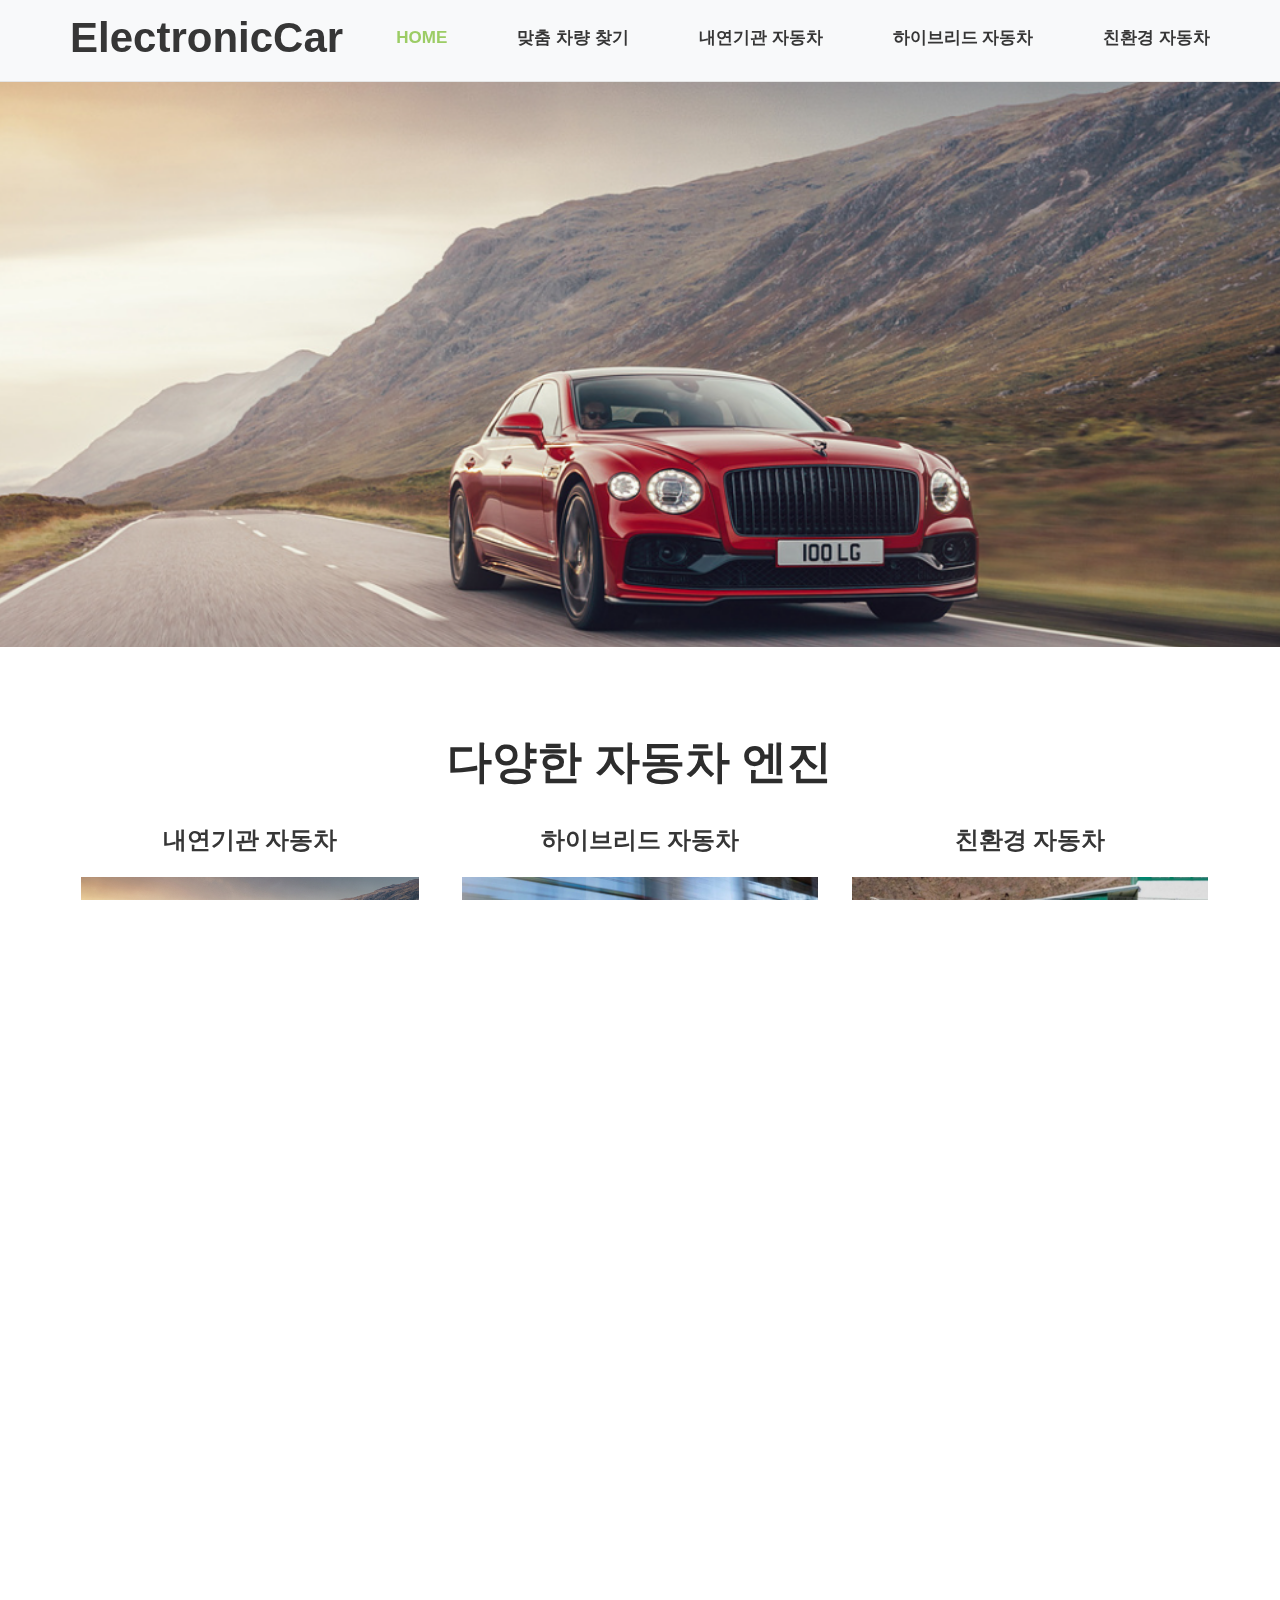
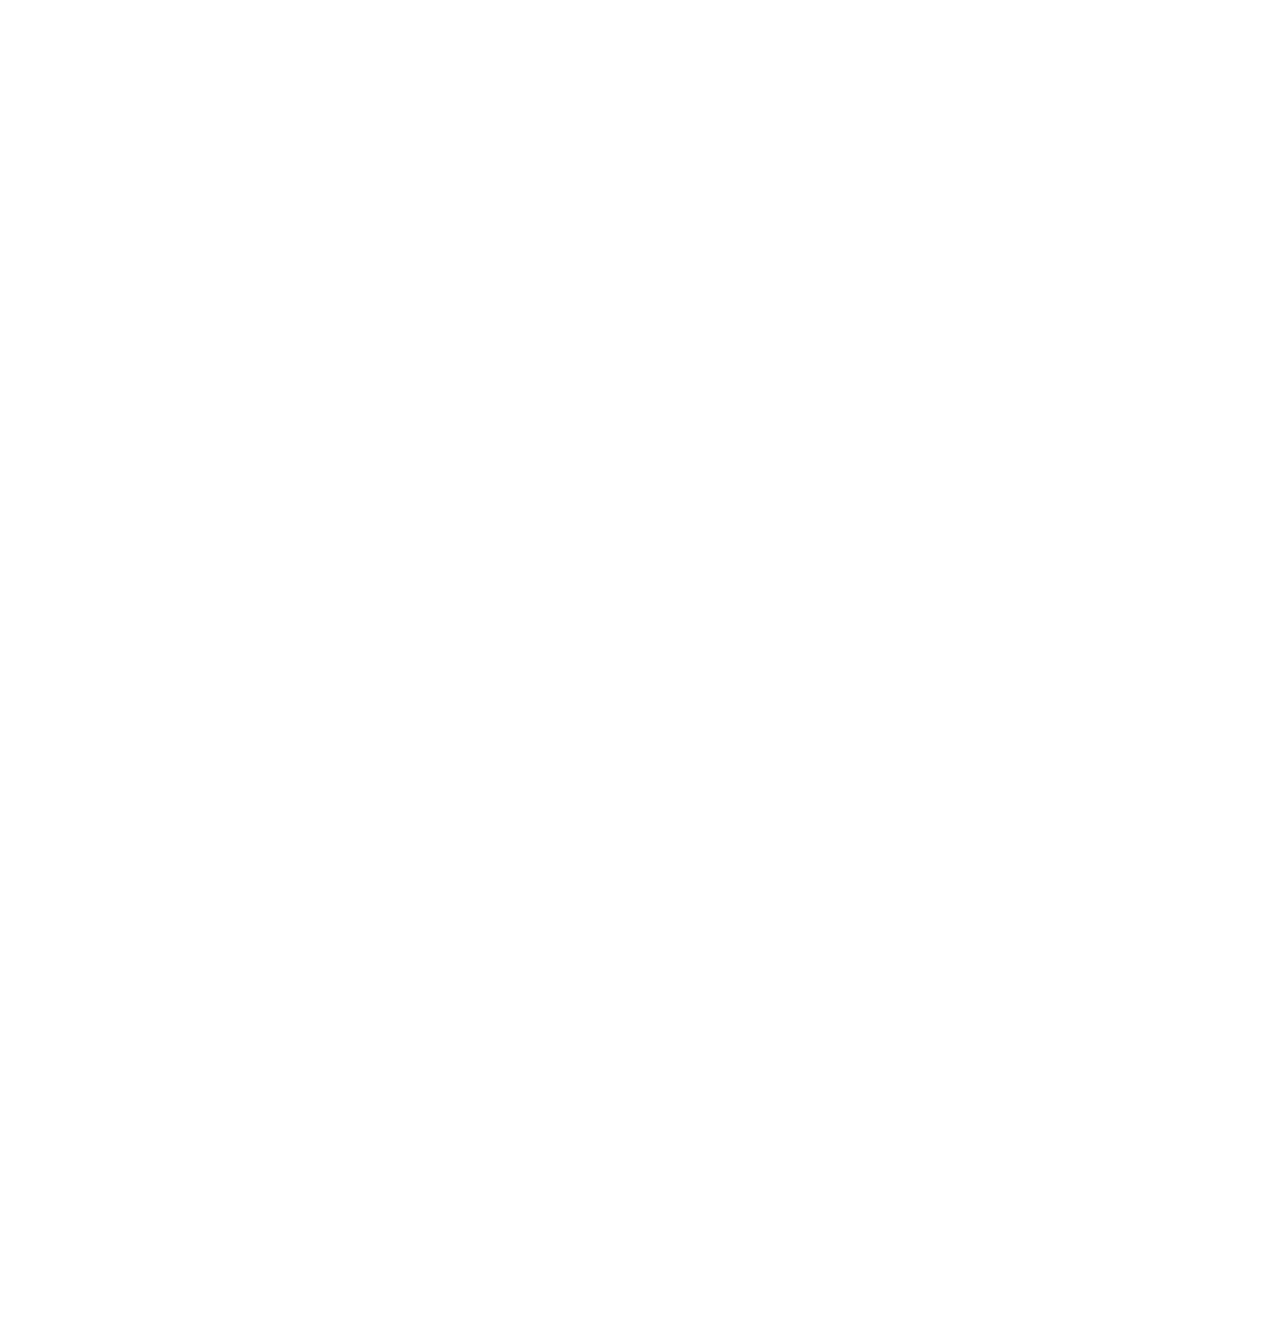
<file: index.html>
<!DOCTYPE html>
   <head>
      <title>ElectronicCar</title>
      <link rel="stylesheet" href="css/basic.css">
      <link rel="stylesheet" href="css/index.css">
      <script src="https://code.jquery.com/jquery-3.6.0.min.js"></script>
   </head>
   <body class="main-layout">

      <header class="header-area">
         <div class="container">
            <div class="row d_flex">
               <div class=" v2 v1">
                  <div class="logo">
                     <a href="index.html">ElectronicCar</a>
                  </div>
               </div>
               <div class="v6">
                  <div class="navbar-area">
                     <nav class="site-navbar">
                        <ul>
                           <li><a class="active" href="index.html">Home</a></li>
                           <li><a href="findcar.html">맞춤 차량 찾기</a></li>
                           <li><a href="internal combustion engine.html">내연기관 자동차</a></li>
                           <li><a href="hybrid engine.html">하이브리드 자동차</a></li>
                           <li><a href="#">친환경 자동차</a>
                              <ul class="submenu">
                                 <li><a href="electric.html">전기 자동차</a></li>
                                 <li><a href="electric.html">수소 자동차</a></li>
                               </ul>
                           </li>
                        </ul>
                     </nav>
                  </div>
               </div>
            </div>
         </div>
      </header><hr>
      <section>
         <div class="page-header"></div>
         <div class="services">
            <div class="container">
               <div class="row">
                  <div class="v7">
                     <div class="titlepage text_align_center ">
                        <h2>다양한 자동차 엔진</h2>
                     </div>
                  </div>
               </div>
               <div class="row">
                  <div class="reviewEngine">
                     <div id="ho_shad" class="services_box text_align_left">
                        <h3>내연기관 자동차</h3>
                        <figure><img src="images/bentley.png" alt="#"/></figure>
                        <p>가솔린, 디젤, LPG</p>
                        <a class="read_more" href="internal combustion engine.html">Read More</a>
                     </div>
                  </div>
                  <div class="reviewEngine">
                     <div id="ho_shad" class="services_box text_align_left">
                        <h3>하이브리드 자동차</h3>
                        <figure><img src="images/bmw530e.jpg" alt="#"/></figure>
                        <p>풀 하이브리드, 마일드 하이브리드,<br>
                           플러그인 하이브리드</p>
                        <a class="read_more" href="hybrid engine.html">Read More</a>
                     </div>
                  </div>
                  <div class="reviewEngine">
                     <div id="ho_shad" class="services_box text_align_left">
                        <h3>친환경 자동차</h3>
                        <figure><img src="images/prosche.jpg" alt="#"/></figure>
                        <p>전기, 수소</p>
                        <a class="read_more" href="electric.html">Read More</a>
                     </div>
                  </div>
               </div>
            </div>
         </div><hr>

         <div class="blog">
            <div class="container">
               <div class="row">
                  <div class="v7">
                     <div class="titlepage text_align_center ">
                        <h2>Car News</h2>
                        <p>이번주 자동차 인기 뉴스</p>
                     </div>
                  </div>
               </div>
               <div class="row d_flex">
                  <div class="reviewEngine">
                     <div class="latest">
                        <figure><img src="images/volvo.png" alt="#"/></figure>
                        <div class="nostrud">
                           <h3>볼보자동차, 밀라노서 소형 전기 SUV EX30 글로벌 공개 </h3>
                           <p>볼보자동차가 현지시각으로 6월 7일, 이탈리아 밀라노에서 키노트 이벤트를 열고 볼보 EX30을 세계 최초로 공개 했다.</p>
                           <a class="read_more" href="volvo.html" target="_blank">Read More</a>
                        </div>
                     </div>
                  </div>
                  <div class="reviewEngine">
                     <div class="latest">
                        <figure><img src="images/urus.png" alt="#"/></figure>
                        <div class="nostrud">
                           <h3>람보르기니 '에센자 SCV12'를 모티브로 한 우루스 포퍼만테 한정판 에디션 공개</h3>
                           <p>오토모빌리 람보르기니가 트랙 전용 한정판 하이퍼카인 '에센자 SCV12(Essenza SCV12)' 고객 전용으로 전 세계 단 40대만 제작하는 슈퍼 SUV 우루스 퍼포만테 한정판을 공개했다.</p>
                           <a class="read_more" href="lambo.html" target="_blank">Read More</a>
                        </div>
                     </div>
                  </div>
                  <div class="reviewEngine">
                     <div class="latest">
                        <figure><img class = "img" src="images/750e.png" alt="#"/></figure>
                        <div class="nostrud">
                           <h3>BMW 코리아, 플래그십 플러그인 하이브리드 세단 '뉴 750e xDrive' 공식 출시</h3>
                           <p>BW 코리아(대표 한상윤)가 플래그십 세단 뉴 7시리즈의 플러그-인 하이브리드 모델인 '뉴 750e xDrive'를 국내에 공식 출시한다고 5일 밝혔다.</p>
                           <a class="read_more" href="750e.html" target="_blank">Read More</a>
                        </div>
                     </div>
                  </div>
               </div>
               
            </div>
         </div>
         
         <div class="about">
            <div class="container_width">
              <div class="row d_flex grig">
                <div class="v4">
                  <div class="about_img">
                    <div class="slider">
                      <figure><img src="images/youtube1.jpg" alt="#"/></figure>
                      <figure><img src="images/youtube2.jpg" alt="#"/></figure>
                      <figure><img src="images/youtube3.jpg" alt="#"/></figure>
                    </div>
                  </div>
                </div>
                <div class="v4 order">
                  <div class="titlepage text_align_left">
                    <div class="slider-text">
                      <h2>YouTube 인기 영상</h2>
                      <p>BMW 7시리즈, i7 전기차 놀라운 기능들!...자동문에 31인치 스크린 선넘네! 벤츠 S클래스 잡을까?</p>
                      <a class="read_more" href="https://www.youtube.com/watch?v=3iyqzZ__OUQ" target="_blank">영상 보기</a>
                    </div>
                    <div class="slider-text">
                      <h2>YouTube 인기 영상</h2>
                      <p>2년후면 포터, 모하비도 서울 못들어와! 배달 오토바이도 금지!...과태료 하루 20만원씩!</p>
                      <a class="read_more" href="https://youtu.be/U__As-HH8Ms " target="_blank">영상 보기</a>
                    </div>
                    <div class="slider-text">
                      <h2>YouTube 인기 영상</h2>
                      <p>현대 아이오닉5 충돌 화재 원인...전기차,<br> 반드시 해결해야 할 3가지 문제</p>
                      <a class="read_more" href="https://youtu.be/3LnZa0oOkHk " target="_blank">영상 보기</a>
                    </div>
                  </div>
                </div>
                <div class="slider-arrow">
                  <span class="prev">&lt;</span>
                  <span class="next">&gt;</span>
                </div>
              </div>
            </div>
          </div>
          
          
      </section>

      <footer>
         <div class="footer">
            <div class="container">
               <div class="row">
                  <div class="v5">
                     <div class="row">
                        <div class="v8 v7">
                           <div class="hedingh3 text_align_left">
                              <h3>About</h3>
                              <ul class="menu_footer">
                                 <li><a href="https://www.hyundai.com/kr/ko/e" target="_blank">현대자동차 바로가기</a></li>
                                 <li><a href="https://www.kia.com/kr" target="_blank">기아자동차 바로가기</a></li>
                                 <li><a href="https://www.genesis.com/kr/ko/main.html" target="_blank">제네시스 바로가기</a></li>
                                 <li><a href="www.mercedes-benz.co.kr›passengercars" target="_blank">벤츠 바로가기</a>
                                    <li><a href="www.bmw.co.kr" target="_blank">BMW 바로가기</a></li>
                                 </li>
                              </ul>
                           </div>
                        </div>
                        <div class="v8 v7">
                           <div class="hedingh3 text_align_left">
                              <h3>Blog</h3>
                              <p>수입차 최고의 패밀리카 SUV 볼보XC60 플러그인 하이브리드 일상에서 빛나다. (더보기)</p>
                           </div>
                        </div>
                     </div>
                  </div>
                  <div class="v3">
                     <div class="row">
                        <div class="v8 v7">
                           <div class="hedingh3 text_align_left">
                              <h3>Menu</h3>
                              <ul class="menu_footer">
                                 <li><a href="index.html">Home</a></li>
                                 <li><a href="internal combustion engine.html">내연기관 자동차</a></li>
                                 <li><a href="hybrid engine.html">하이브리드 자동차</a></li>
                                 <li><a href="#">친환경 자동차</a>
                                    <ul class="submenu">
                                       <li><a href="electric.html">전기 자동차</a></li>
                                       <li><a href="electric.html">수소 자동차</a></li>
                                     </ul>
                                 </li>
                              </ul>
                           </div>
                        </div>
                        <div class="v8 v7">
                           <div class="hedingh3  text_align_left">
                              <h3>Q&A</h3>
                              <form id="colof" class="form_subscri">
                                 <input class="newsl" placeholder="Email" type="text" name="Email">
                                 <button class="subsci_btn">Send</button>
                              </form>
                              <ul class="top_infomation">
                                 <li><i class="fa fa-phone" aria-hidden="true"></i>
                                    010-1234-5678
                                 </li>
                                 <li><i class="fa fa-envelope" aria-hidden="true"></i>
                                    <a>20175303@hallym.ac.kr</a>
                                 </li>
                              </ul>
                           </div>
                        </div>
                     </div>
                  </div>
               </div>
            </div>
      </footer>
      <script>
         $(document).ready(function() {
           var currentSlide = 0;
           var totalSlides = $('.slider figure').length;
     
           function showSlide(slideIndex) {
             $('.slider figure').hide();
             $('.slider figure').eq(slideIndex).show();
     
             $('.slider-text').hide();
             $('.slider-text').eq(slideIndex).show();
           }
     
           showSlide(0); // Show the first slide initially
     
           $('.slider-arrow .prev').on('click', function() {
             currentSlide = (currentSlide - 1 + totalSlides) % totalSlides;
             showSlide(currentSlide);
           });
     
           $('.slider-arrow .next').on('click', function() {
             currentSlide = (currentSlide + 1) % totalSlides;
             showSlide(currentSlide);
           });
     
           $('.slider-text a').on('click', function(event) {
             event.stopPropagation(); 
           });
         });
       </script>
   </body>
</html>
</file>
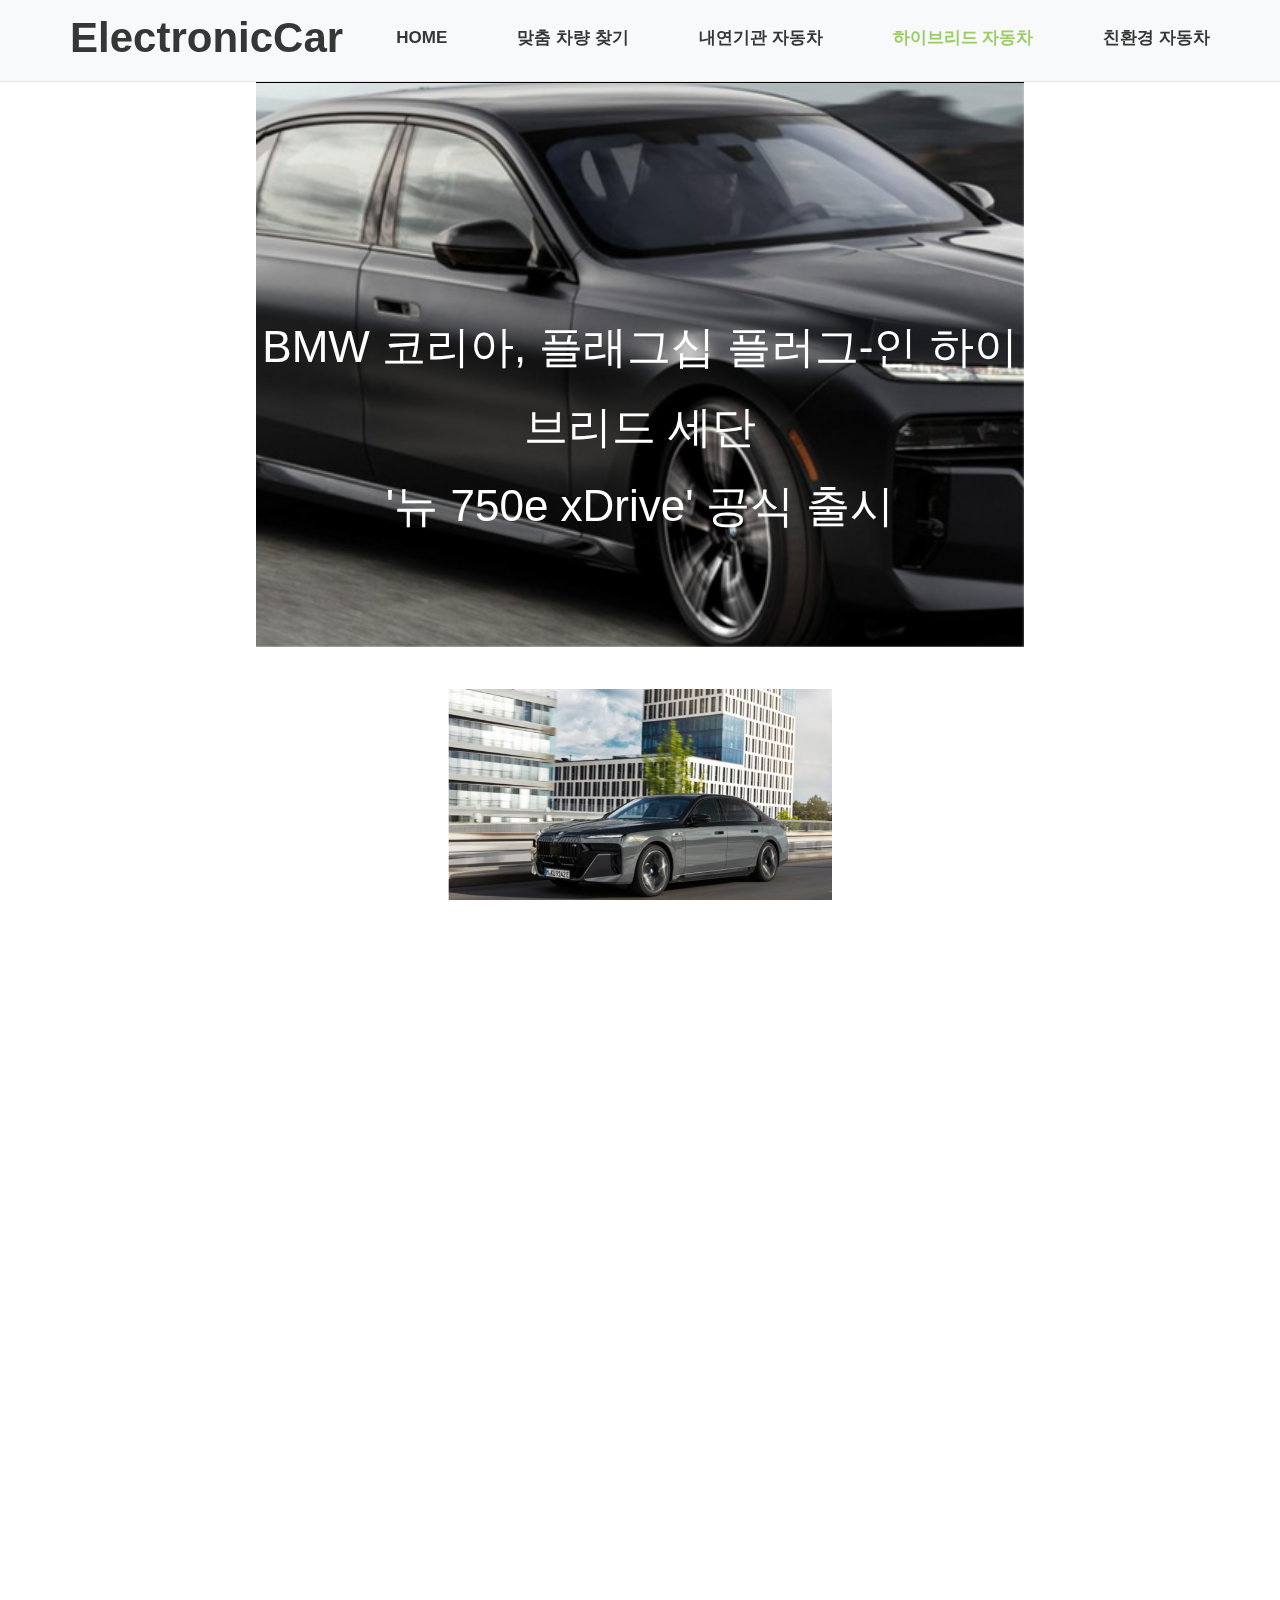
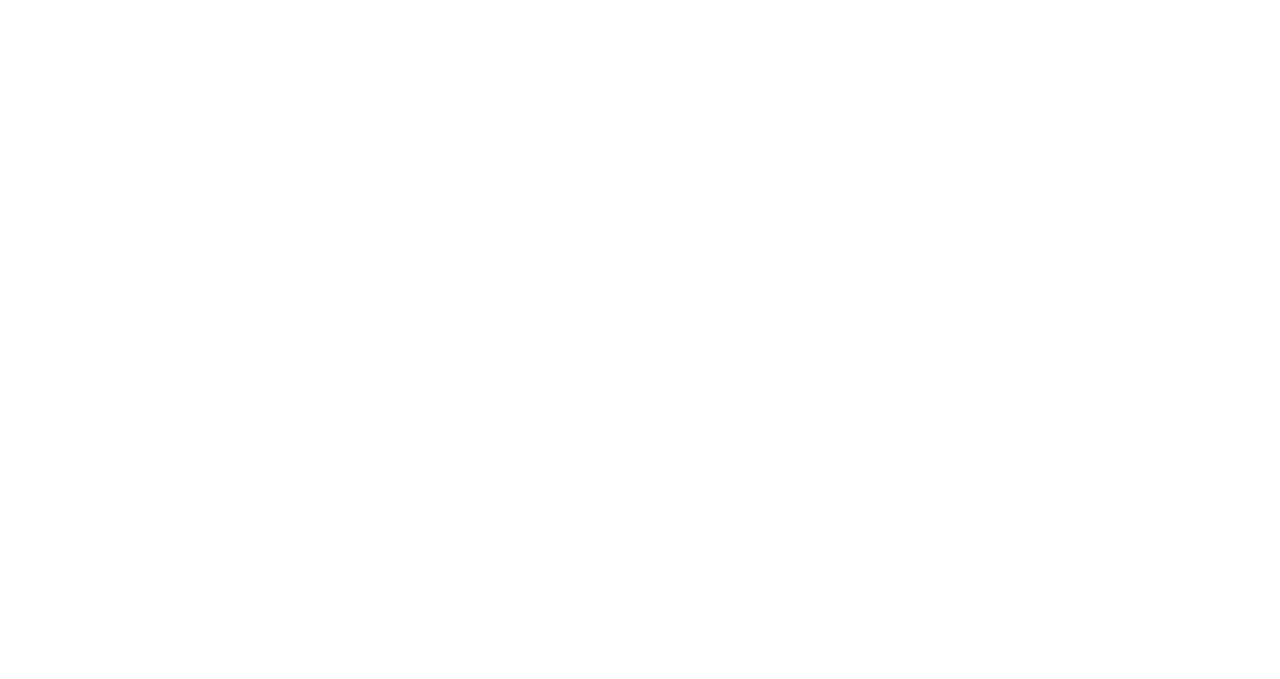
<file: 750e.html>
<!DOCTYPE html>
<html>
<head>
   <title>ElectronicCar</title>
   <link rel="stylesheet" href="css/basic.css">
   <link rel="stylesheet" href="css/750e.css">
</head>
<body class="main-layout">
      <header class="header-area">
         <div class="container">
            <div class="row d_flex">
               <div class=" v2 v1">
                  <div class="logo">
                     <a href="index.html">ElectronicCar</a>
                  </div>
               </div>
               <div class="v6 ">
                  <div class="navbar-area">
                     <nav class="site-navbar">
                        <ul>
                           <li><a href="index.html">Home</a></li>
                           <li><a href="findcar.html">맞춤 차량 찾기</a></li>
                           <li><a href="internal combustion engine.html">내연기관 자동차</a></li>
                           <li><a class="active" href="hybrid engine.html">하이브리드 자동차</a></li>
                           <li><a href="#">친환경 자동차</a>
                              <ul class="submenu">
                                 <li><a href="electric.html">전기 자동차</a></li>
                                 <li><a href="electric.html">수소 자동차</a></li>
                               </ul>
                           </li>
                        </ul>
                     </nav>
                  </div>
               </div>
            </div>
         </div>
      </header><hr>
      <section>
        <div class="page-header">
            <h4 id = "br1" style=" right: 0px;left: 0px;">BMW 코리아, 플래그십 플러그-인 하이브리드 세단 <br>'뉴 750e xDrive' 공식 출시</h4>
         <hr id ="br3">
        </div>
        <div id ="br3"></div>
         <img id = "img1" src ="images/750e.png">
         <h6>BMW 750e xDrive 플러그-인 하이브리드 사진</h6>
         <span>BMW 코리아(대표 한상윤)가 플래그십 세단 뉴 7시리즈의 플러그인 하이브리드 모델인 '뉴 750e xDrive'를 국내에 공식 출시한다고 5일 밝혔다.</span>
         <span>BMW 뉴 7시리즈는 압도적인 존재감과 고급스러운 감성을 강조한 외관, 새로운 엔터테인먼트 시스템이 선사하는 차별화된 디지털 경험 등 독보적인 럭셔리 감각을 기반으로 새로운 차원의 이동경험을 제공하는 모델이다.</span>
         <span>뉴 7시리즈의 플러그-인 하이브리드(PHEV) 모델인 뉴 750e xDrive는 BMW 트윈파워 터보 직렬 6기통 가솔린 엔진과 197마력 전기 모터가 결합되어 합산 시스템 최고출력 489마력을 발휘한다. 정지 상태에 서 시속 100km까지는 4.8초만에 가속하며, 이전 세대 대비 50% 이상 성능이 향상된 총 용량 22.1kWh 용량의 고전압 배터리가 탑재돼 1회 충전으로 최대 60km의 주행이 가능하다.</span>
         <span>또한, 속도와 주행 모드에 따라 차량의 높이를 최적화된 위치로 조절하는 어댑티브 에어 서스펜션과 지능 형 사륜구동 시스템을 통해 뛰어난 안정감과 승차감을 제공한다. 여기에 최대 3.5도까지 뒷바퀴를 조향하 는 BMW 인테그럴 액티브 스티어링이 기본 적용돼 주차 편의성부터 뛰어난 고속주행 안정성까지 동시에 누릴 수 있다.</span>
         <img id = "img1" src ="images/750e2.png">
         <span>뉴 750e xDrive에는 첨단 엔터테인먼트 시스템이 탑재돼 새로운 차원의 디지털 경험을 제공한다. 차량 뒷좌석에 적용된 BMW 시어터 스크린'은 32:9 비율 31.3인치 파노라믹 디스플레이로 구성되며 최대 8K 해상도를 지원한다. 특히 국내 이동통신 3사와 협력하여 한국 자동차 업계 최초로 출시한 차량용 eSIM 서비스를 이용하면 별도의 네트워크 연결 없이 최대 5G 속도로 BMW 시어터 스크린에 내장된 넷플릭스 나 유튜브 등의 다양한 콘텐츠를 즐길 수 있다.</span>
         <span>이외에도 뒷좌석 시트 리클라이닝 기능과 다리 받침대가 조화를 이뤄 마치 비행기 1등석에 탑승하는 듯한 편안함을 선사하는 이그제큐티브 라운지, 완벽한 휴식 시간을 제공하는 마사지 기능, 전좌석 도어 및 앞좌 석 중앙 암레스트 온열 기능인 히트 컴포트 패키지 등의 최고급 편의사양이 다양하게 적용되어 안락하면 서도 럭셔리한 이동 경험을 제공한다.</span>
         <span>BMW 뉴 750e xDrive는 우아함이 강조된 '디자인 퓨어 엑설런스'와 날렵하고 강렬한 디자인의 M 스포 츠 두 가지 트림으로 제공된다. 가격은 BMW 뉴 750e xDrive 디자인 퓨어 엑설런스가 1억 8940만원, 뉴 750e xDrive M 스포츠는 1억 9240만원이다.</span>
         <hr id="br3">
        </section>
<footer class="footer">
   <div class="container">
      <div class="row">
         <div class="v5">
            <div class="row">
               <div class="v8 v7">
                  <div class="hedingh3 text_align_left">
                     <h3>About</h3>
                     <ul class="menu_footer">
                        <ul class="menu_footer">
                           <li><a href="https://www.hyundai.com/kr/ko/e" target="_blank">현대자동차 바로가기</a></li>
                           <li><a href="https://www.kia.com/kr" target="_blank">기아자동차 바로가기</a></li>
                           <li><a href="https://www.genesis.com/kr/ko/main.html" target="_blank">제네시스 바로가기</a></li>
                           <li><a href="www.mercedes-benz.co.kr›passengercars" target="_blank">벤츠 바로가기</a>
                              <li><a href="www.bmw.co.kr" target="_blank">BMW 바로가기</a></li>
                           </li>
                        </ul>
                  </div>
               </div>
               <div class="v8 v7">
                  <div class="hedingh3 text_align_left">
                     <h3>Blog</h3>
                     <p>수입차 최고의 패밀리카 SUV 볼보XC60 플러그인 하이브리드 일상에서 빛나다. (더보기)</p>
                  </div>
               </div>
            </div>
         </div>
         <div class="v3">
            <div class="row">
               <div class="v8 v7">
                  <div class="hedingh3 text_align_left">
                     <h3>Menu</h3>
                     <ul class="menu_footer">
                        <li><a href="index.html">Home</a></li>
                        <li><a href="internal combustion engine.html">내연기관 자동차</a></li>
                        <li><a href="hybrid engine.html">하이브리드 자동차</a></li>
                        <li><a href="#">친환경 자동차</a>
                           <ul class="submenu">
                              <li><a href="electric.html">전기 자동차</a></li>
                              <li><a href="electric.html">수소 자동차</a></li>
                            </ul>
                        </li>
                     </ul>
                  </div>
               </div>
               <div class="v8 v7">
                  <div class="hedingh3  text_align_left">
                     <h3>Q&A</h3>
                     <form id="colof" class="form_subscri">
                        <input class="newsl" placeholder="Email" type="text" name="Email">
                        <button class="subsci_btn">Send</button>
                     <ul class="top_infomation">
                        <li><i class="fa fa-phone" aria-hidden="true"></i>
                           010-1234-5678
                        </li>
                        <li><i class="fa fa-envelope" aria-hidden="true"></i>
                           <a href="Javascript:void(0)">20175303@hallym.ac.kr</a>
                        </li>
                     </ul>
                  </div>
               </div>
            </div>
         </div>
      </div>
   </footer>
</body>
</html>
</file>
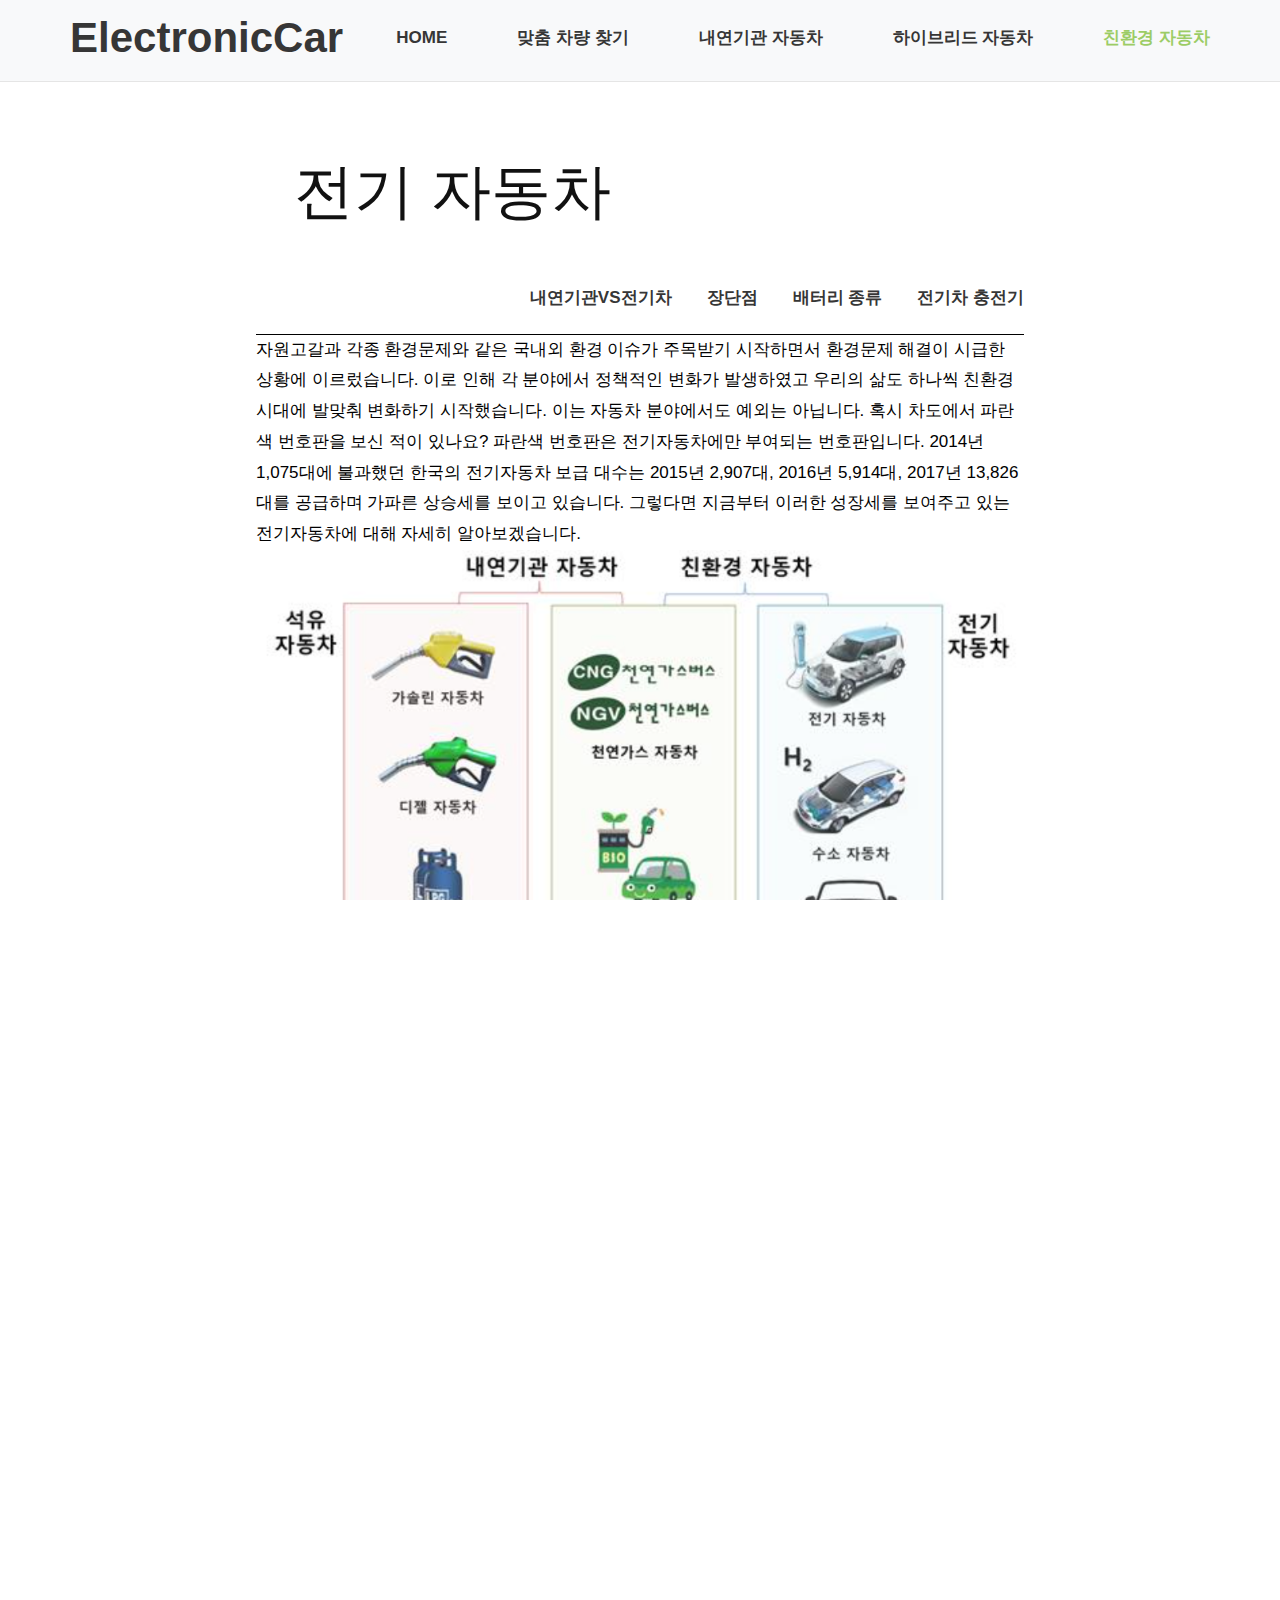
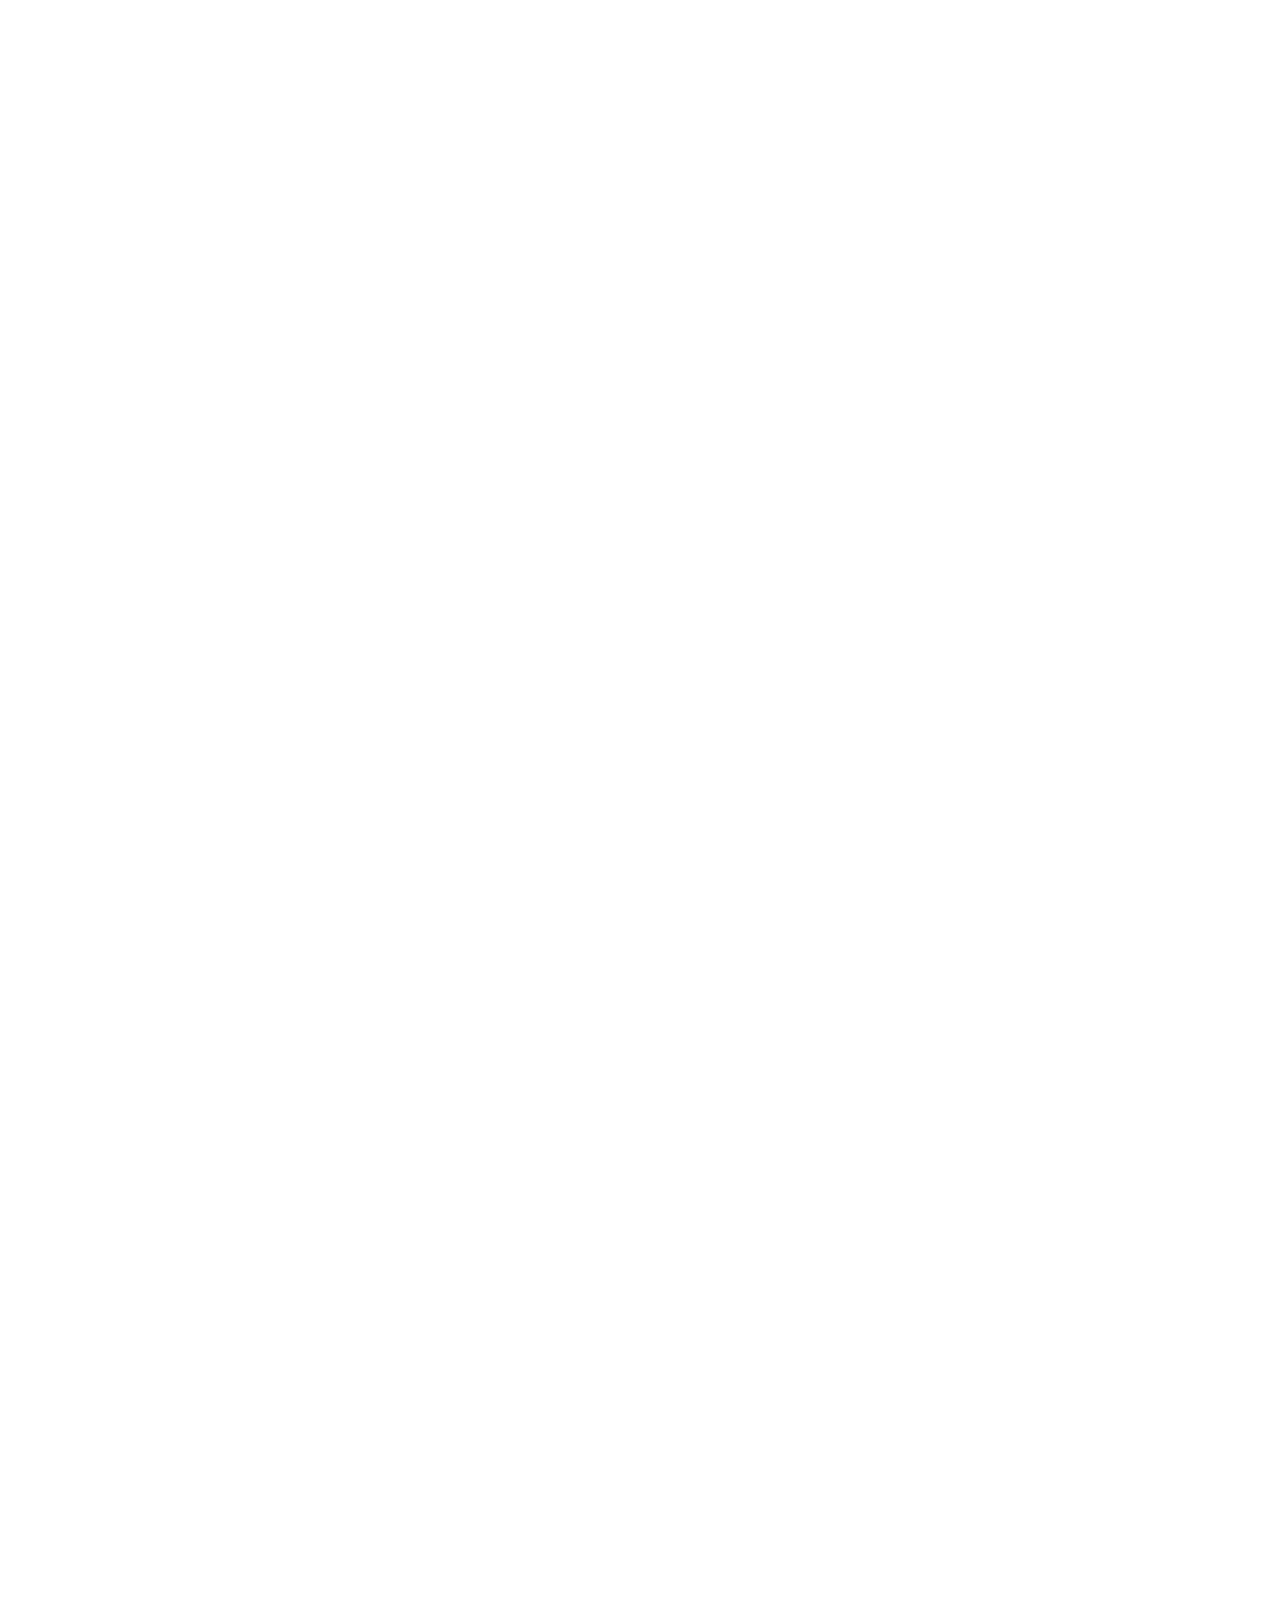
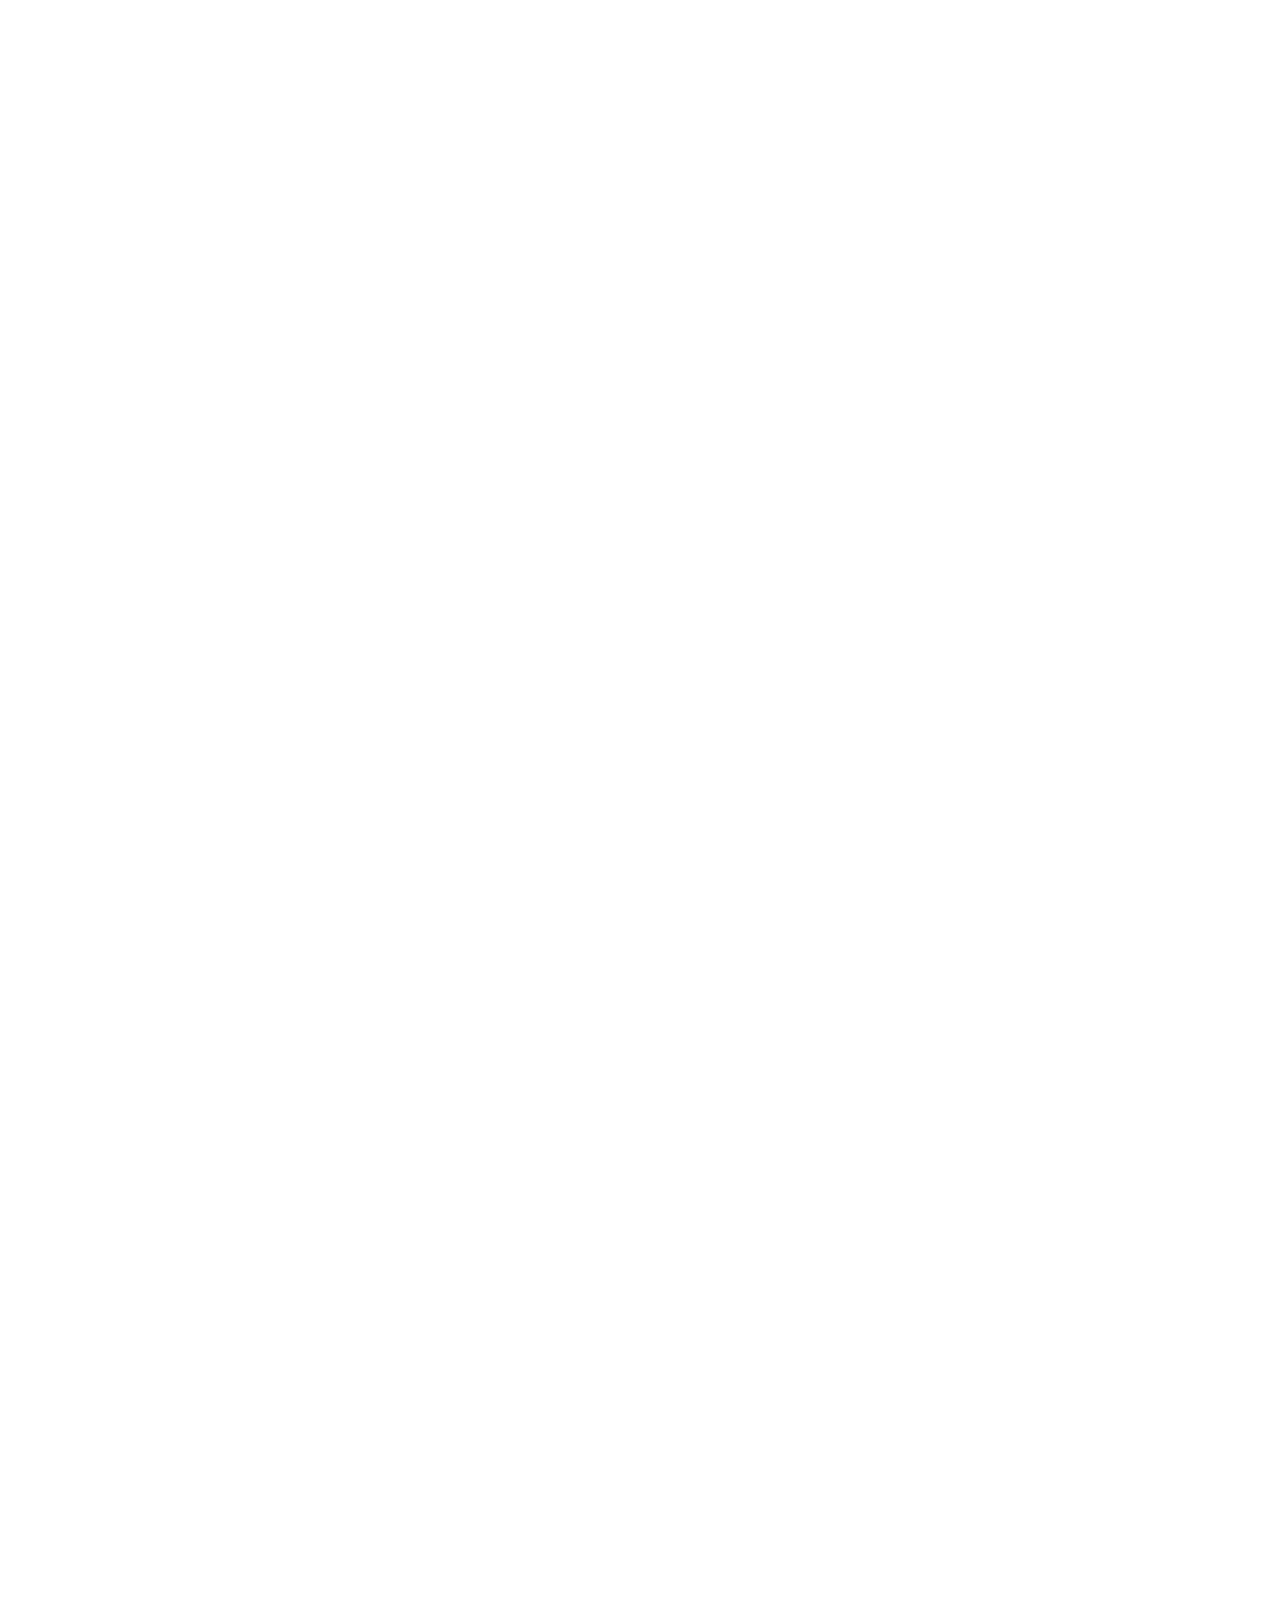
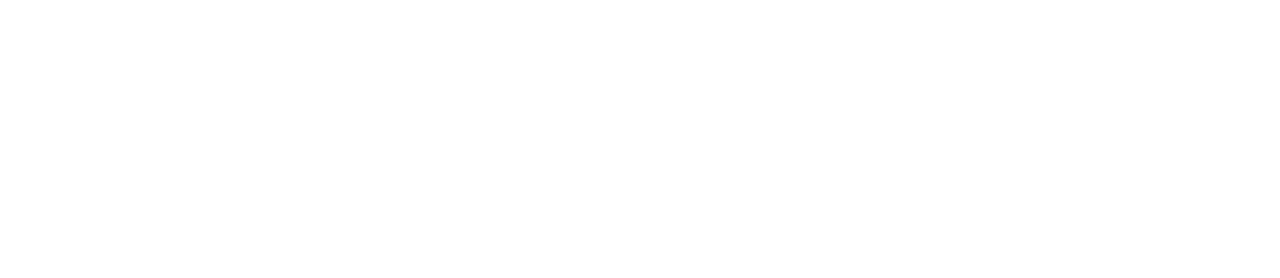
<file: electric.html>
<!DOCTYPE html>
<html>
<head>
   <title>ElectronicCar</title>
   <link rel="stylesheet" href="css/basic.css">
   <link rel="stylesheet" href="css/hybrid.css">
</head>
<body class="main-layout">
      <header class="header-area">
         <div class="container">
            <div class="row d_flex">
               <div class=" v2 v1">
                  <div class="logo">
                     <a href="index.html">ElectronicCar</a>
                  </div>
               </div>
               <div class="v6">
                  <div class="navbar-area">
                     <nav class="site-navbar">
                        <ul>
                           <li><a href="index.html">Home</a></li>
                           <li><a href="findcar.html">맞춤 차량 찾기</a></li>
                           <li><a href="internal combustion engine.html">내연기관 자동차</a></li>
                           <li><a href="hybrid engine.html">하이브리드 자동차</a></li>
                           <li><a class="active" href="#">친환경 자동차</a>
                              <ul class="submenu">
                                 <li><a href="electric.html">전기 자동차</a></li>
                                 <li><a href="hv.html">수소 자동차</a></li>
                               </ul>
                           </li>
                        </ul>
                     </nav>
                  </div>
               </div>
            </div>
         </div>
      </header><hr>
      <section>
         <h3>전기 자동차</h3>
         <nav class="mini-navbar">
            <ul>
               <li><a href="#1">내연기관vs전기차</a></li>
               <li><a href="#2">장단점</a></li>
               <li><a href="#3">배터리 종류</a></li>
               <li><a href="#4">전기차 충전기</a></li>
            </ul>
         </nav><hr>
         <span>자원고갈과 각종 환경문제와 같은 국내외 환경 이슈가 주목받기 시작하면서 환경문제 해결이 시급한 상황에 이르렀습니다. 이로 인해 각 분야에서 정책적인 변화가 발생하였고 우리의 삶도 하나씩 친환경 시대에 발맞춰 변화하기 시작했습니다. 이는 자동차 분야에서도 예외는 아닙니다. 혹시 차도에서 파란색 번호판을 보신 적이 있나요? 파란색 번호판은 전기자동차에만 부여되는 번호판입니다. 2014년 1,075대에 불과했던 한국의 전기자동차 보급 대수는 2015년 2,907대, 2016년 5,914대, 2017년 13,826대를 공급하며 가파른 상승세를 보이고 있습니다. 그렇다면 지금부터 이러한 성장세를 보여주고 있는 전기자동차에 대해 자세히 알아보겠습니다.</span>
         <img src ="images/oil.png">

         <article id ="1">
         <h4>전기자동차 VS 내연기관 자동차</h4>
         <span>전기자동차는 기존 내연기관 자동차와 어떤 차이가 있을까요? 전기자동차와 내연기관 자동차의 가장 큰 차이점은 엔진의 유무로 볼 수 있습니다. 내연기관 자동차는 화석연료를 가지고 엔진을 구동하여 열에너지를 운동에너지로 바꾸며 움직이지만, 전기자동차는 전기에너지를 운동에너지로 바꾸는 모터를 움직여 동력 에너지를 만들어냅니다. 따라서 전기자동차에는 엔진에 사용되는 다양한 부품들이 사라져 자동차의 구조가 단순화되었습니다. 토크(회전력) 전달 방식 또한 다릅니다. 내연기관 자동차는 엑셀을 밟고 나서 천천히 최대 토크에 이르지만 전기자동차는 곧바로 최대 토크에 도달합니다. 따라서 내연기관 스포츠카와 견줄 만한 빠른 제로백을 가질 수 있습니다. 동력 전달 장치에는 어떤 차이가 있을까요? 전기자동차에는 내연기관 자동차에 있는 변속기나 클러치가 없이 감속기만이 존재합니다. 따라서 변속 작업이 생략되어 부드러운 가속과 효율적인 운행이 가능합니다. 이렇듯 내연기관 자동차와 전기자동차 사이에는 많은 차이점이 존재합니다.</span>
         </article>

         <article id ="2">
         <h4>전기자동차의 장단점</h4>
         <span>전기자동차의 장단점에 대해서도 알아보겠습니다. 우선 장점으로는 기존 내연기관 자동차의 경우 일산화탄소, 탄화수소, 매연 등 다양한 유해물질을 내뿜으며 환경은 물론 인체에 해를 끼칩니다. 하지만 전기자동차는 엔진이 아니라 오로지 전기를 이용해 에너지를 얻기 때문에 배기가스를 배출하지 않으며, 진동과 소음이 발생하지 않아 운전자의 운전 피로도가 많이 줄어듭니다.</span>
         <span>전기자동차는 회생제동 시스템이 갖추어져 있어서 출발과 정지를 반복하는 도로 상황에서 더 경제적인 운전을 할 수 있습니다. 회생제동이란 운동에너지를 전기에너지로 변화하는 기술로서, 감속할 때 모터가 역회전하면서 발전기처럼 작동하게 돼 전기에너지가 발생하며 이 전기에너지가 다시 배터리에 충전되는 방식입니다. 따라서 회생제동 장치를 통해 에너지를 효율적으로 사용하게 되며 연비 향상에 도움을 줍니다.</span>   
         <span>전기자동차는 내연기관차가 사용하는 휘발유나 경유 가격에 비해 충전 비용이 현저히 낮기 때문에 유지 비용이 적게 드는 장점이 있습니다. 완속충전의 경우 휘발유 가격의 1/10이고, 급속총전을 하더라도 1/5 가격밖에 들지 않습니다. 하루 종일 운전하는 영업용 택시, 버스, 트럭 등을 전기자동차로 교체할 경우 연료비가 현저히 줄어들게 됩니다.</span>   
         <span>다양한 장점이 있지만, 단점 또한 없을 수 없겠죠? 전기자동차의 가격은 매우 비싼 편에 속합니다. 이는 전기자동차에 들어가는 배터리의 높은 가격 때문인데요. 국가에서는 이 문제를 해결하고자, 전기자동차 구매 시 상당히 큰 금액의 보조금을 지급하고 있습니다. 배터리 가격이 낮아지기 전까지 한시적으로 국가 및 지방자치단체에서 구매 보조금을 지급함으로써, 전기자동차 보급을 촉진하려는 정책입니다. 덧붙여 전기자동차 구매 시에는 개별소비세, 교육세, 취득세와 같은 세금 감면 혜택 및 고속도로 통행료와 주차료 할인 혜택도 제공합니다.</span>
         <div class="table-style line mt10">
            <table>
                <colgroup>
                    <col style="width: 14%">
                    <col style="width: 23%">
                    <col style="width: 30%">
                    <col style="width: 32%">
                </colgroup>
                <thead>
                    <tr>
                        <th scope="col" colspan="2">구분</th>
                        <th scope="col">세율/세액</th>
                        <th scope="col" class="noline">감면한도</th>
                    </tr>
                </thead>
                <tbody>
                    <tr>
                        <th scope="row" rowspan="2" class="bgf">국세</th>
                        <td>개별소비세</td>
                        <td>공장도가격의 5%</td>
                        <td class="noline">300만원</td>
                    </tr>
                    <tr>
                        <td>교육세</td>
                        <td>개별소비세의 30%</td>
                        <td class="noline">90만원</td>
                    </tr>
                    <tr>
                        <th scope="row" rowspan="2" class="bgf">지방세</th>
                        <td>취득세</td>
                        <td>차량 가격의 7%</td>
                        <td class="noline">200만원</td>
                    </tr>
                    <tr>
                        <td>자동차세</td>
                        <td>영업용 : 2만원<br>비영업용 : 13만원</td>
                        <td class="noline"></td>
                    </tr>
                </tbody>
            </table>
        </div>
        </article>
            <br>
         <article id ="3">
         <h4>리튬이온 배터리와 전고체 배터리</h4>
         <div id="hybrid-container">
         <span>전기자동차의 비싼 가격의 주요 원인인 배터리에 대한 이야기를 해볼까요? 전기자동차 원가 구성 비율은 배터리팩이 40~50%이며 개발비가 20~26%, 모터 및 파워트레인은 15%, 나머지는 기타 비용으로 구성되어 있습니다. 결국, 전기자동차 원가에서 차지하는 비중이 가장 큰 것은 배터리 가격이라는 걸 알 수 있습니다. 배터리 가격 절감과 더 나은 배터리 탑재를 위하여 다양한 연구가 진행되고 있습니다. 전지는 1차 전지와 2차 전지로 나눌 수 있습니다. 두 종류의 전지 중에서 전기자동차에는 재충전하여 사용할 수 있는 2차 전지, 즉 배터리를 사용하는데, 그 중에서도 가벼운 리튬이온 배터리가 전기자동차에 들어갑니다. 더 나아가 리튬이온 배터리보다 화재의 위험이 적어 안전하고 고전압 구현에도 유리하여 차세대 전지로 여겨지는 전고체 배터리를 전기자동차에 적용하기 위해 끊임없는 연구를 진행하고 있습니다.</span>
         <img src ="images/electric1.png">
         </div>
         <div id="hybrid-container">
            <span>그렇다면 리튬이온 배터리는 무엇이고 전고체(全固體) 배터리는 무엇일까요? 먼저 리튬이온 전지에 대해 알아보자면, 리튬이온 전지는 방전 반응이 발생할 때 음극 쪽에 있던 리튬이온이 매개체인 전해액을 통해서 분리막을 넘어 양극으로 이동하고, 전자는 도선을 통해 음극에서 양극으로 이동합니다. 음극 쪽에 있던 모든 리튬이온과 전자가 양극으로 이동하면 방전이 완료되므로 충전을 해야 합니다. 충전은 방전의 반대 방향으로 진행됩니다. 리튬이온 전지는 높은 에너지 밀도 덕분에 주로 전기자동차의 배터리로 사용됩니다. 또한 무게가 가볍기 때문에 일상생활에서 자주 사용하는 스마트폰 등 휴대용 기기에 들어 있을 만큼 실용성 있는 배터리입니다.</span>
            <img src ="images/electric2.png">
         </div>
         <span>하지만 이런 리튬이온 전지는 화재 위험이 높습니다. 리튬(Li)은 인화성이 강해 처음엔 배터리 소재로 주목받지 못했을 정도였지만 수많은 연구 끝에 배터리로 사용할 만큼 안전하게 만들었다고 합니다. 하지만 언제라도 화재가 발생할 수 있기 때문에 등장한 것이 전고체 배터리입니다. 전고체 배터리는 전해질을 액체가 아닌 고체로 바꾼 전지로 화재 위험이 없고 작지만 더 큰 용량의 전지를 만들 수 있습니다. 이러한 장점을 가지고 있는 전고체 배터리는 전기자동차에 탑재되어 판매될 만큼 상용화하기엔 아직 해결해야 할 과제가 남아있는 상황입니다. 이를 해결하고 상용화할 날을 앞당기기 위해 한국, 중국, 일본 등에서 전고체 배터리 개발에 힘쓰고 있습니다. 한국에서는 삼성SDI, LG 화학, SK 이노베이션을 중심으로 개발에 속도를 내고 있습니다.</span>
        </article>

         <article id ="4">
         <h4>전기자동차 충전 방법</h4>
         <span>전기자동차 배터리를 충전하는 방법에 대해서도 알아보아야겠죠? 배터리 충전 방법은 크게 완속충전과 급속충전으로 나뉩니다. 완속충전이란 교류 충전 방식으로서 낮은 전압으로 완전히 충전하는 것을 말하는데요. 아파트나 공공시설 같은 곳에서 찾아볼 수 있습니다. 220V 기준 완속충전 시 완전히 충전되는 데까지 6시간 정도 소요됩니다. 급속충전이란 직류 충전 방식으로 완속충전보다 더 빨리 충전됩니다. 급속충전 시 배터리를 80% 정도 충전하는 것을 권장하며 충전하는데 30분 정도 소요됩니다. 급속충전기는 고속도로나 휴게소 같은 곳에서 찾아볼 수 있습니다. 최근에는 220V 소켓에 연결하여 편리하게 사용 가능한 이동형 충전기 또한 등장하였습니다. 충전 시 필요한 금액은 완속충전의 경우, 100km당 1,100원이며 급속충전은 100km당 2,700원으로, 휘발유나 경유에 비해 매우 저렴합니다.</span>
         <span>한국에서는 충전 방식의 표준 규격이 따로 정해져 있지 않기 때문에, 미국, 일본, 유럽의 충전 커넥터를 혼용하여 제공하고 있습니다. 커넥터는 DC 차데모, DC 콤보, AC 3상과 같은 3가지 타입으로 구분됩니다.</span>
         <span>DC 차데모 방식은 충전과 주행을 합친 말로 완속충전구와 급속충전구가 따로 분리되어 있어 전파 간섭의 우려가 적다는 장점이 있습니다. 하지만, 완속충전구와 급속충전구가 구분되어 있기 때문에 충전기의 부피가 크며, 충전하는데 시간이 많이 소요되고 교류 충전 시에는 별도의 어댑터가 필요하다는 단점이 있습니다. 차데모 방식을 사용해서 충전할 수 있는 전기자동차 종류에는 닛산의 리프, 기아의 레이, 쏘울 전기자동차 등이 있습니다.</span>
         <div id="hybrid-container">
         <span>다음으로 DC 콤보는 미국, 유럽, 한국의 자동차에서 적용되며 급속충전구와 완속충전구가 일체형이어서 급속충전용 직류 모듈의 동시 사용이 가능해 충전뿐만 아니라 공간 활용도에 있어서도 장점을 가지고 있습니다. 하지만 완속충전 시간이 다른 충전 방식보다 길다는 점이 단점입니다. DC 콤보 충전 방식으로 GM 스파크, BMW i3, 현대 코나, 현대 아이오닉, 기아 쏘울 등을 충전할 수 있습니다. 마지막으로 AC 3상의 경우 직류 변환을 하지 않고 교류 방식을 그대로 사용하는 것으로 내부 전용 인버터를 사용하여 충전하는 방식입니다. 따라서 급속충전 시간이 빠르고 낮은 전력 사용으로 효율이 높으며, 충전 인프라 구축 비용이 적다는 장점이 있습니다. 르노삼성의 SM3가 이 충전 방식을 사용하고 있습니다.</span>
         <img src ="images/dc.png">
         </div>

        <span>전기자동차 충전 방식 표준화 초기에는 차데모 방식이 표준 규격으로 선정되는 듯했지만 현재는 DC 콤보 방식을 적용하는 비율이 57%로 전 세계 전기자동차 시장의 과반수를 차지하고 있습니다. 또한 미국 자동차공학회와 유럽도 DC 콤보를 표준으로 채택함으로 인해 향후 DC 콤보 방식이 전기자동차 충전 컨버터의 표준으로 자리잡을 것으로 예상되고 있습니다.</span>
        </article>
      
      </section>
      <footer>
         <div class="footer">
            <div class="container">
               <div class="row">
                  <div class="v5">
                     <div class="row">
                        <div class="v8 v7">
                           <div class="hedingh3 text_align_left">
                              <h3>About</h3>
                              <ul class="menu_footer">
                                 <li><a href="https://www.hyundai.com/kr/ko/e" target="_blank">현대자동차 바로가기</a></li>
                                 <li><a href="https://www.kia.com/kr" target="_blank">기아자동차 바로가기</a></li>
                                 <li><a href="https://www.genesis.com/kr/ko/main.html" target="_blank">제네시스 바로가기</a></li>
                                 <li><a href="www.mercedes-benz.co.kr›passengercars" target="_blank">벤츠 바로가기</a>
                                    <li><a href="www.bmw.co.kr" target="_blank">BMW 바로가기</a></li>
                                 </li>
                              </ul>
                           </div>
                        </div>
                        <div class="v8 v7">
                           <div class="hedingh3 text_align_left">
                              <h3>Blog</h3>
                              <p>수입차 최고의 패밀리카 SUV 볼보XC60 플러그인 하이브리드 일상에서 빛나다. (더보기)</p>
]                           </div>
                        </div>
                     </div>
                  </div>
                  <div class="v3">
                     <div class="row">
                        <div class="v8 v7">
                           <div class="hedingh3 text_align_left">
                              <h3>Menu</h3>
                              <ul class="menu_footer">
                                 <li><a href="index.html">Home</a></li>
                                 <li><a href="internal combustion engine.html">내연기관 자동차</a></li>
                                 <li><a href="hybrid engine.html">하이브리드 자동차</a></li>
                                 <li><a href="#">친환경 자동차</a>
                                    <ul class="submenu">
                                       <li><a href="electric.html">전기 자동차</a></li>
                                       <li><a href="electric.html">수소 자동차</a></li>
                                     </ul>
                                 </li>
                              </ul>
                           </div>
                        </div>
                        <div class="v8 v7">
                           <div class="hedingh3  text_align_left">
                              <h3>Q&A</h3>
                              <form id="colof" class="form_subscri">
                                 <input class="newsl" placeholder="Email" type="text" name="Email">
                                 <button class="subsci_btn">Send</button>
                              </form>
                              <ul class="top_infomation">
                                 <li><i class="fa fa-phone" aria-hidden="true"></i>
                                    010-1234-5678
                                 </li>
                                 <li><i class="fa fa-envelope" aria-hidden="true"></i>
                                    <a href="Javascript:void(0)">20175303@hallym.ac.kr</a>
                                 </li>
                              </ul>
                           </div>
                        </div>
                     </div>
                  </div>
               </div>
            </div>
      </footer>
</body>
</html>
</file>
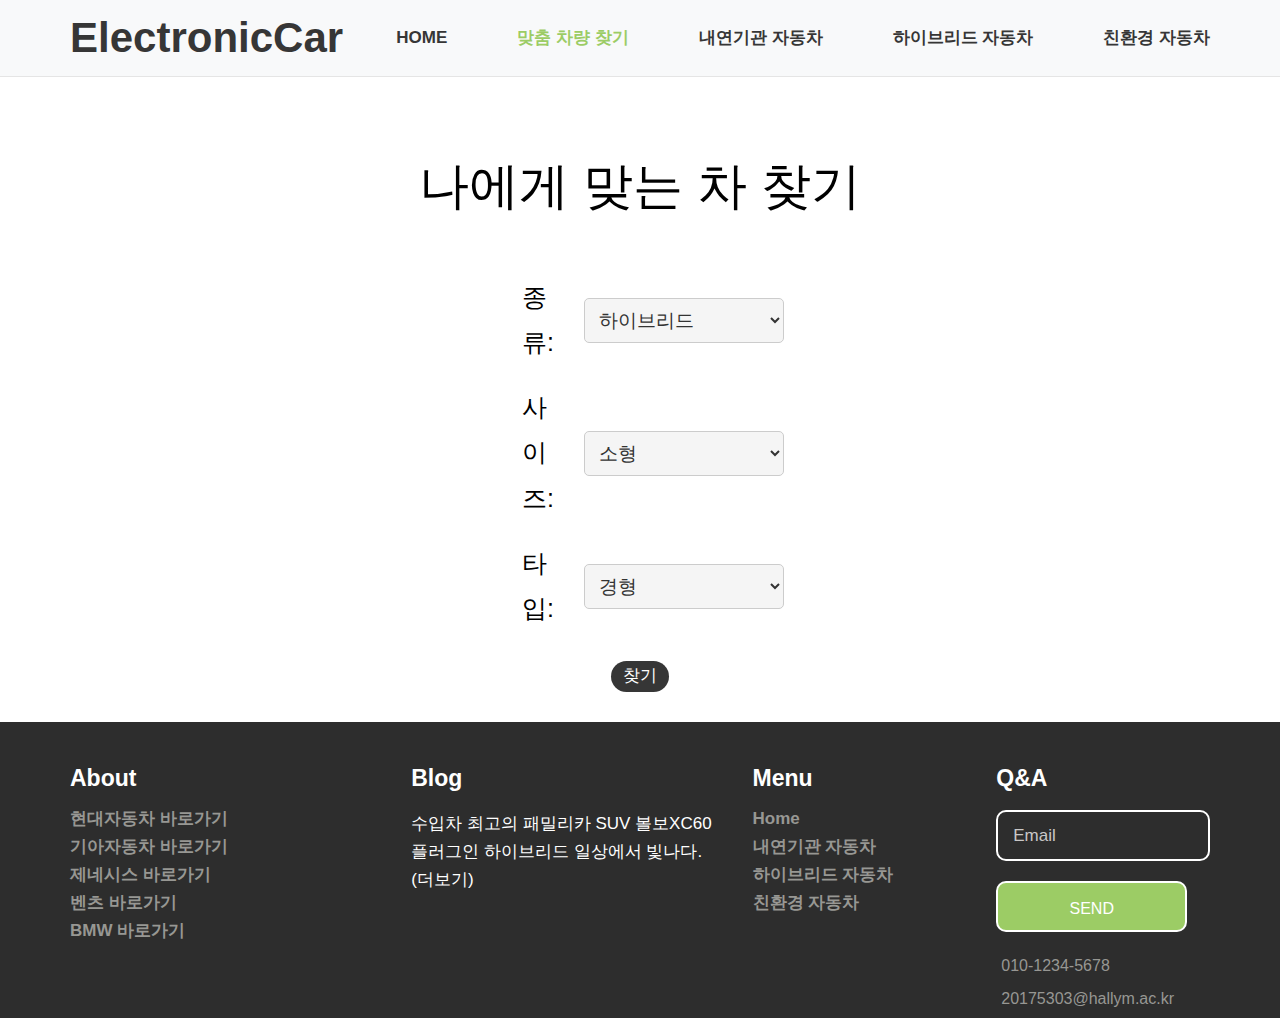
<file: findcar.html>
<!DOCTYPE html>
<html>
<head>
   <title>ElectronicCar</title>
   <link rel="stylesheet" href="css/basic.css">
   <link rel="stylesheet" href="css/findcar.css">
</head>
      <header class="header-area">
         <div class="container">
            <div class="row d_flex">
               <div class=" v2 v1">
                  <div class="logo">
                     <a href="index.html">ElectronicCar</a>
                  </div>
               </div>
               <div class="v6">
                  <div class="navbar-area">
                     <nav class="site-navbar">
                        <ul>
                           <li><a href="index.html">Home</a></li>
                           <li><a class="active" href="findcar.html">맞춤 차량 찾기</a></li>
                           <li><a href="internal combustion engine.html">내연기관 자동차</a></li>
                           <li><a href="hybrid engine.html">하이브리드 자동차</a></li>
                           <li><a href="#">친환경 자동차</a>
                              <ul class="submenu">
                                 <li><a href="electric.html">전기 자동차</a></li>
                                 <li><a href="electric.html">수소 자동차</a></li>
                               </ul>
                           </li>
                        </ul>
                     </nav>
                  </div>
               </div>
            </div>
         </div>
      </header><hr>
         <section>
         <h1>나에게 맞는 차 찾기</h1>
         <table id ="mg">
            <tr>
                <td><label for="kind">종류:</label></td>
                <td>
                    <select id="kind">
                        <option value="HEV">하이브리드</option>
                        <option value="PHEV">플러그인-하이브리드</option>
                        <option value="EV">전기</option>
                        <option value="Diesel">경유</option>
                        <option value="Gasoline">휘발유</option>
                    </select>
                </td>
            </tr>
            <tr>
                <td><label for="size">사이즈:</label></td>
                <td>
                    <select id="size">
                        <option value="small">소형</option>
                        <option value="s-medium">준중형</option>
                        <option value="medium">중형</option>
                        <option value="large">대형</option>
                    </select>
                </td>
            </tr>
            <tr>
                <td><label for="carType">타입:</label></td>
                <td>
                    <select id="carType">
                        <option value="mini">경형</option>
                        <option value="suv">SUV</option>
                        <option value="sedan">세단</option>
                        <option value="rv">RV</option>
                    </select>
                </td>
            </tr>
        </table>
        <button id="btn2" onclick="getCar()">찾기</button>
        <div id="result" class ="result"></div>
        
        <script>
            // 변경된 JSON 데이터
            var carData = [
                {
                    "value": "HEV",
                    "size": "small",
                    "type": "suv",
                    "name": "기아 니로 하이브리드",
                    "image": "images/findcar/nirohev.jpg"
                },
                {
                    "value": "HEV",
                    "size": "s-medium",
                    "type": "suv",
                    "name": "기아 스포티지 하이브리드",
                    "image": "images/findcar/sprotagehev.jpg"
                },
                {
                    "value": "HEV",
                    "size": "s-medium",
                    "type": "suv",
                    "name": "현대 투싼 하이브리드",
                    "image": "images/findcar/tucsonhev.jpg"
                },
                {
                    "value": "HEV",
                    "size": "medium",
                    "type": "suv",
                    "name": "기아 쏘렌토 하이브리드",
                    "image": "images/findcar/sorentohev.jpg"
                },
                {
                    "value": "HEV",
                    "size": "medium",
                    "type": "suv",
                    "name": "현대 싼타페 하이브리드",
                    "image": "images/findcar/santafe.jpg"
                },
                {
                    "value": "HEV",
                    "size": "s-medium",
                    "type": "sedan",
                    "name": "현대 아반떼 하이브리드",
                    "image": "images/findcar/avante.jpg"
                },
                {
                    "value": "HEV",
                    "size": "medium",
                    "type": "sedan",
                    "name": "현대 쏘나타 하이브리드",
                    "image": "images/findcar/sonata.jpg"
                },
                {
                    "value": "HEV",
                    "size": "medium",
                    "type": "sedan",
                    "name": "기아 K5 하이브리드",
                    "image": "images/findcar/k5hev.jpg"
                },
                {
                    "value": "HEV",
                    "size": "large",
                    "type": "sedan",
                    "name": "기아 K8 하이브리드",
                    "image": "images/findcar/k8hev.jpg"
                },
                {
                    "value": "HEV",
                    "size": "large",
                    "type": "sedan",
                    "name": "현대 그랜저 하이브리드",
                    "image": "images/findcar/grandeur.jpg"
                },
                {
                    "value": "PHEV",
                    "size": "small",
                    "type": "suv",
                    "name": "기아 니로 플러그인 하이브리드",
                    "image": "images/findcar/nirophev.png"
                },
                {
                    "value": "EV",
                    "size": "small",
                    "type": "suv",
                    "name": "현대 코나 EV",
                    "image": "images/findcar/conaev.jpg"
                },
                {
                    "value": "EV",
                    "size": "small",
                    "type": "suv",
                    "name": "기아 니로 EV",
                    "image": "images/findcar/niroev.jpg"
                },
                {
                    "value": "EV",
                    "size": "medium",
                    "type": "sedan",
                    "name": "현대 아이오닉6",
                    "image": "images/findcar/ioniq6.jpg"
                },
                {
                    "value": "EV",
                    "size": "medium",
                    "type": "suv",
                    "name": "현대 아이오닉5",
                    "image": "images/findcar/ioniq5.jpg"
                },
                {
                    "value": "EV",
                    "size": "medium",
                    "type": "suv",
                    "name": "기아 EV6",
                    "image": "images/findcar/ev6.jpg"
                },
                {
                    "value": "EV",
                    "size": "large",
                    "type": "suv",
                    "name": "기아 EV9",
                    "image": "images/findcar/ev9.jpg"
                },
                {
                    "value": "EV",
                    "size": "medium",
                    "type": "suv",
                    "name": "제네시스 GV70 EV",
                    "image": "images/findcar/gv70ev.jpg"
                },
                {
                    "value": "EV",
                    "size": "s-medium",
                    "type": "suv",
                    "name": "제네시스 GV60",
                    "image": "images/findcar/gv60.jpg"
                },
                {
                    "value": "EV",
                    "size": "large",
                    "type": "sedan",
                    "name": "제네시스 G80 EV",
                    "image": "images/findcar/g80ev.jpg"
                },
                {
                    "value": "Diesel",
                    "size": "s-medium",
                    "type": "suv",
                    "name": "기아 스포티지",
                    "image": "images/findcar/sportage.jpg"
                },
                {
                    "value": "Diesel",
                    "size": "s-medium",
                    "type": "suv",
                    "name": "현대 투싼",
                    "image": "images/findcar/tucsonhev.jpg"
                },
                {
                    "value": "Diesel",
                    "size": "medium",
                    "type": "suv",
                    "name": "기아 쏘렌토",
                    "image": "images/findcar/sorento.jpg"
                },
                {
                    "value": "Diesel",
                    "size": "medium",
                    "type": "suv",
                    "name": "현대 싼타페",
                    "image": "images/findcar/santafe.jpg"
                },
                {
                    "value": "Diesel",
                    "size": "large",
                    "type": "suv",
                    "name": "기아 모하비",
                    "image": "images/findcar/mohave.jpg"
                },
                {
                    "value": "Diesel",
                    "size": "large",
                    "type": "suv",
                    "name": "현대 팰리세이드",
                    "image": "images/findcar/palisade.jpg"
                },
                {
                    "value": "Diesel",
                    "size": "large",
                    "type": "suv",
                    "name": "제네시스 GV80",
                    "image": "images/findcar/gv80.jpg"
                },
                {
                    "value": "Diesel",
                    "size": "medium",
                    "type": "suv",
                    "name": "제네시스 GV70",
                    "image": "images/findcar/gv70.jpg"
                },
                {
                    "value": "Diesel",
                    "size": "large",
                    "type": "rv",
                    "name": "기아 카니발",
                    "image": "images/findcar/carnival.jpg"
                },
                {
                    "value": "Gasoline",
                    "size": "large",
                    "type": "rv",
                    "name": "기아 카니발",
                    "image": "images/findcar/carnival.jpg"
                },
                {
                    "value": "Diesel",
                    "size": "large",
                    "type": "rv",
                    "name": "현대 스타리아",
                    "image": "images/findcar/staria.jpg"
                },
                {
                    "value": "Gasoline",
                    "size": "small",
                    "type": "mini",
                    "name": "기아 모닝",
                    "image": "images/findcar/morning.jpg"
                },
                {
                    "value": "Gasoline",
                    "size": "small",
                    "type": "mini",
                    "name": "기아 레이",
                    "image": "images/findcar/ray.jpg"
                },
                {
                    "value": "Gasoline",
                    "size": "small",
                    "type": "suv",
                    "name": "현대 캐스퍼",
                    "image": "images/findcar/casper.jpg"
                },
                {
                    "value": "Gasoline",
                    "size": "s-medium",
                    "type": "sedan",
                    "name": "현대 아반떼",
                    "image": "images/findcar/avante.jpg"
                },
                {
                    "value": "Gasoline",
                    "size": "s-medium",
                    "type": "sedan",
                    "name": "기아 K3",
                    "image": "images/findcar/k3.jpg"
                },
                {
                    "value": "Gasoline",
                    "size": "medium",
                    "type": "sedan",
                    "name": "기아 K5",
                    "image": "images/findcar/k5hev.jpg"
                },
                {
                    "value": "Gasoline",
                    "size": "medium",
                    "type": "sedan",
                    "name": "현대 쏘나타",
                    "image": "images/findcar/sonata.jpg"
                },
                {
                    "value": "Gasoline",
                    "size": "large",
                    "type": "sedan",
                    "name": "현대 그랜저",
                    "image": "images/findcar/grandeur.jpg"
                },
                {
                    "value": "Gasoline",
                    "size": "large",
                    "type": "sedan",
                    "name": "기아 K8",
                    "image": "images/findcar/k8.jpg"
                },
                {
                    "value": "Gasoline",
                    "size": "large",
                    "type": "sedan",
                    "name": "제네시스 G80",
                    "image": "images/findcar/g80.jpg"
                },
                {
                    "value": "Gasoline",
                    "size": "large",
                    "type": "sedan",
                    "name": "제네시스 G90",
                    "image": "images/findcar/g90.jpg"
                },
                {
                    "value": "Gasoline",
                    "size": "s-medium",
                    "type": "suv",
                    "name": "기아 스포티지",
                    "image": "images/findcar/sportage.jpg"
                },
                {
                    "value": "Gasoline",
                    "size": "s-medium",
                    "type": "suv",
                    "name": "현대 투싼",
                    "image": "images/findcar/tucsonhev.jpg"

                },
                {
                    "value": "Gasoline",
                    "size": "small",
                    "type": "suv",
                    "name": "현대 코나",
                    "image": "images/findcar/cona.jpg"
                },
                {
                    "value": "Gasoline",
                    "size": "small",
                    "type": "suv",
                    "name": "기아 셀토스",
                    "image": "images/findcar/seltos.jpg"

                },
                {
                    "value": "Gasoline",
                    "size": "medium",
                    "type": "suv",
                    "name": "기아 쏘렌토",
                    "image": "images/findcar/sorento.jpg"
                },
                {
                    "value": "Gasoline",
                    "size": "medium",
                    "type": "suv",
                    "name": "현대 싼타페",
                    "image": "images/findcar/santafe.jpg"
                },
                {
                    "value": "Gasoline",
                    "size": "medium",
                    "type": "suv",
                    "name": "제네시스 GV70",
                    "image": "images/findcar/gv70.jpg"
                },
                {
                    "value": "Gasoline",
                    "size": "large",
                    "type": "suv",
                    "name": "제네시스 GV80",
                    "image": "images/findcar/gv80.jpg"

                },
                {
                    "value": "Gasoline",
                    "size": "large",
                    "type": "suv",
                    "name": "현대 팰리세이드",
                    "image": "images/findcar/palisade.jpg"
                },
                {
                    "value": "Gasoline",
                    "size": "s-medium",
                    "type": "sedan",
                    "name": "제네시스 G70",
                    "image": "images/findcar/g70.jpg"
                },
            ];
            
            function getCar() {
                var kind = document.getElementById('kind').value;
                var size = document.getElementById('size').value;
                var carType = document.getElementById('carType').value;
                var result = carData.filter(car => car.value === kind && car.size === size && car.type === carType);
            
                var resultDiv = document.getElementById('result');
                resultDiv.innerHTML = ''; // 이전 결과 지우기
            
                if (result.length > 0) {
                    result.forEach(car => {
                        var carDiv = document.createElement('div');
                        var carName = document.createElement('p');
                        carName.textContent = car.name;
                        carDiv.appendChild(carName);
                        resultDiv.appendChild(carDiv);
                        var carImage = document.createElement('img'); // 이미지 요소 생성
                        carImage.src = car.image; // 이미지 URL 설정
                        carDiv.appendChild(carImage); // 이미지 요소를 carDiv에 추가

                    });
                } else {
                    resultDiv.innerHTML = '<p>일치하는 차량이 없습니다.</p>';
                }
            }
        </script>
    </section>
    <footer>
      <div class="footer">
         <div class="container">
            <div class="row">
               <div class="v5">
                  <div class="row">
                     <div class="v8 v7">
                        <div class="hedingh3 text_align_left">
                           <h3>About</h3>
                           <ul class="menu_footer">
                            <li><a href="https://www.hyundai.com/kr/ko/e" target="_blank">현대자동차 바로가기</a></li>
                            <li><a href="https://www.kia.com/kr" target="_blank">기아자동차 바로가기</a></li>
                            <li><a href="https://www.genesis.com/kr/ko/main.html" target="_blank">제네시스 바로가기</a></li>
                            <li><a href="www.mercedes-benz.co.kr›passengercars" target="_blank">벤츠 바로가기</a>
                               <li><a href="www.bmw.co.kr" target="_blank">BMW 바로가기</a></li>
                            </li>
                         </ul>
                        </div>
                     </div>
                     <div class="v8 v7">
                        <div class="hedingh3 text_align_left">
                           <h3>Blog</h3>
                           <p>수입차 최고의 패밀리카 SUV 볼보XC60 플러그인 하이브리드 일상에서 빛나다. (더보기)</p>
                        </div>
                     </div>
                  </div>
               </div>
               <div class="v3">
                  <div class="row">
                     <div class="v8 v7">
                        <div class="hedingh3 text_align_left">
                           <h3>Menu</h3>
                           <ul class="menu_footer">
                              <li><a href="index.html">Home</a></li>
                              <li><a href="internal combustion engine.html">내연기관 자동차</a></li>
                              <li><a href="hybrid engine.html">하이브리드 자동차</a></li>
                              <li><a href="#">친환경 자동차</a>
                                <ul class="submenu">
                                   <li><a href="electric.html">전기 자동차</a></li>
                                   <li><a href="electric.html">수소 자동차</a></li>
                                 </ul>
                             </li>
                           </ul>
                        </div>
                     </div>
                     <div class="v8 v7">
                        <div class="hedingh3  text_align_left">
                           <h3>Q&A</h3>
                           <form id="colof" class="form_subscri">
                              <input class="newsl" placeholder="Email" type="text" name="Email">
                              <button class="subsci_btn">Send</button>
                           </form>
                           <ul class="top_infomation">
                              <li><i class="fa fa-phone" aria-hidden="true"></i>
                                 010-1234-5678
                              </li>
                              <li><i class="fa fa-envelope" aria-hidden="true"></i>
                                 <a href="Javascript:void(0)">20175303@hallym.ac.kr</a>
                              </li>
                           </ul>
                        </div>
                     </div>
                  </div>
               </div>
            </div>
         </div>
   </footer>
</body>
</html>
</file>
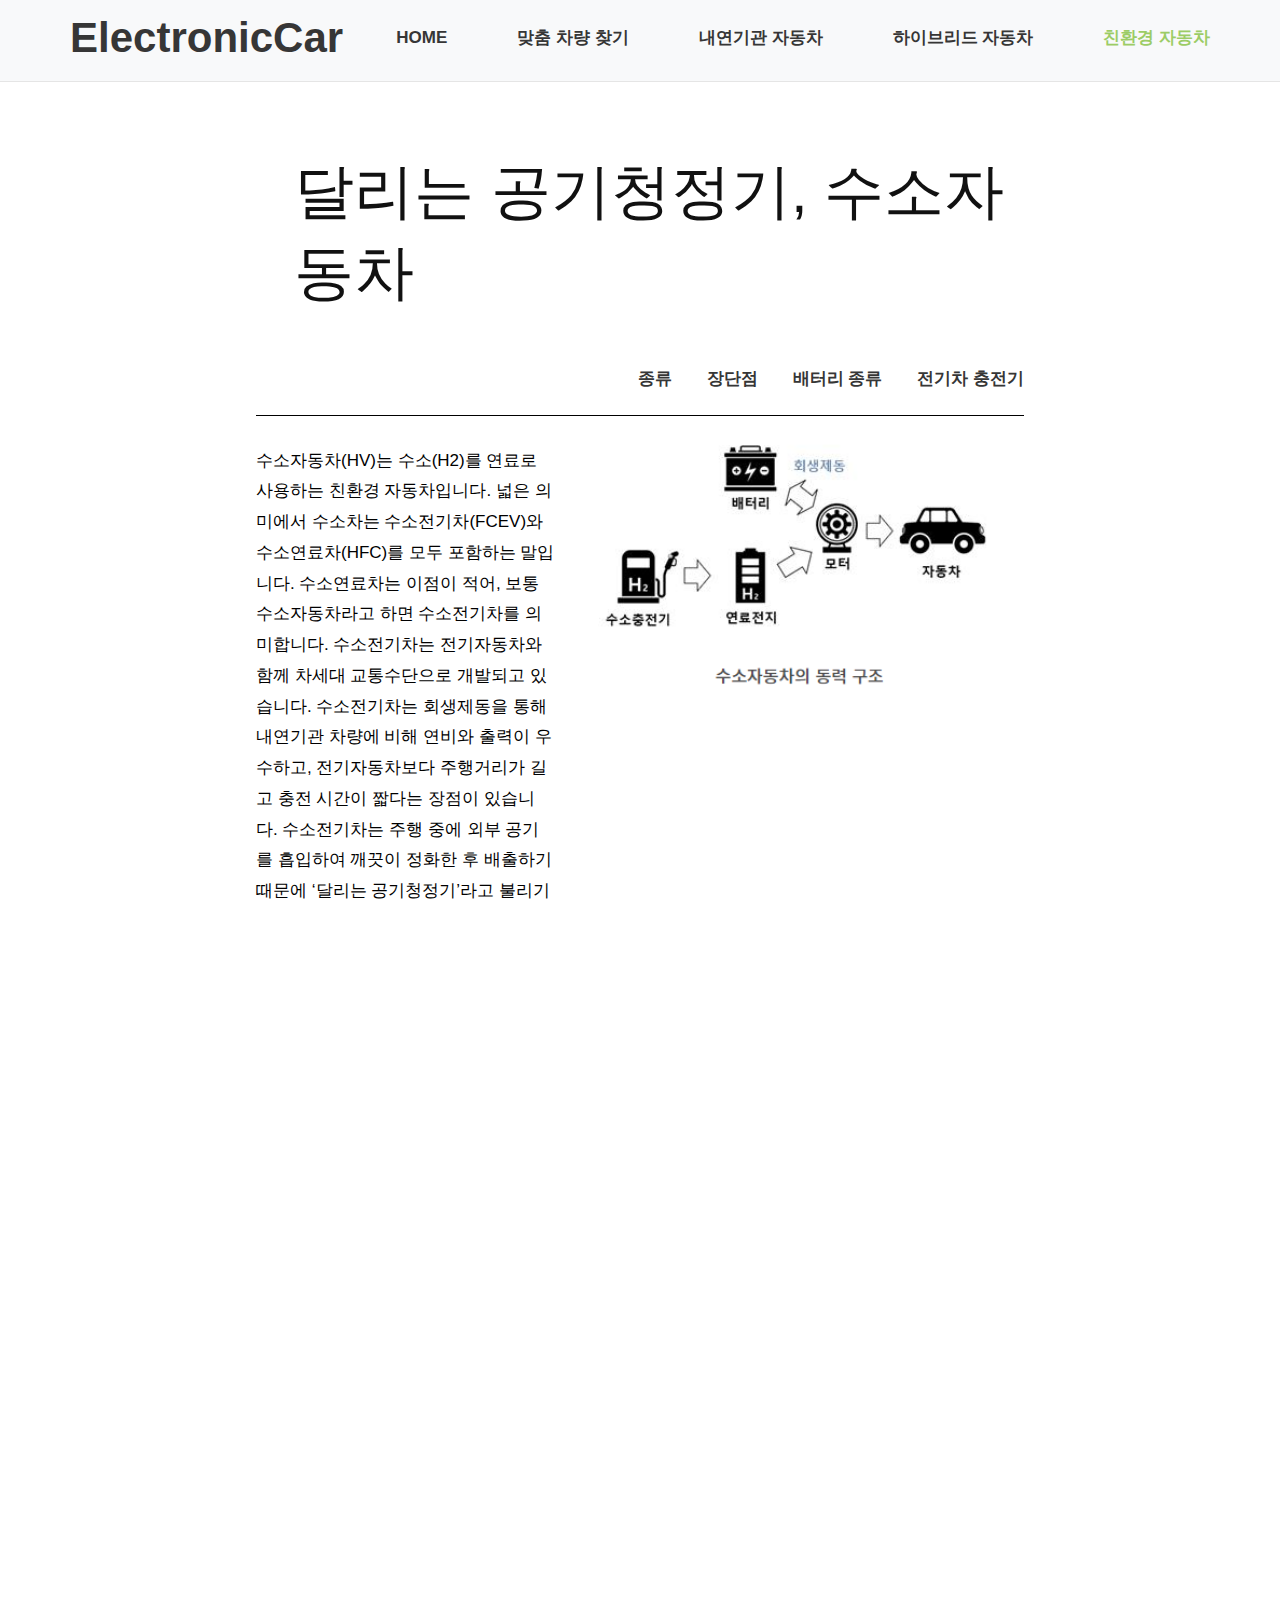
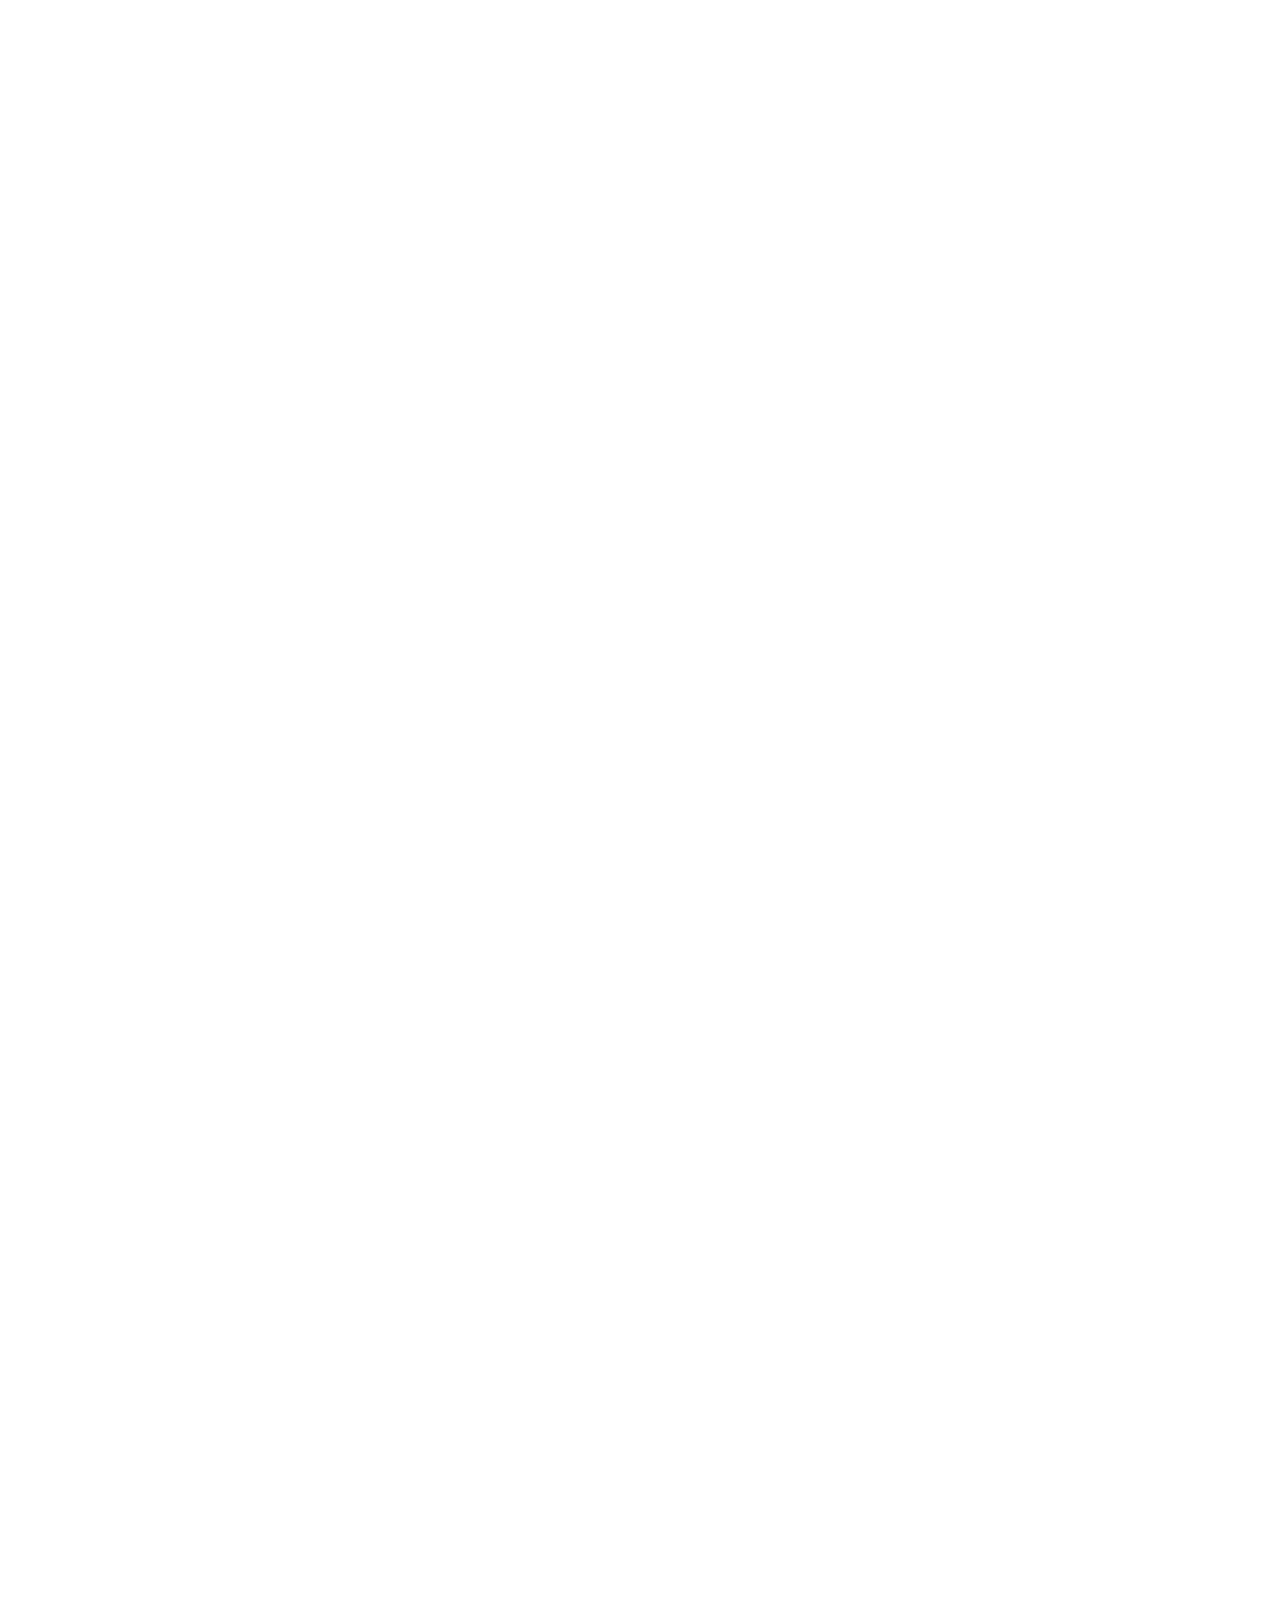
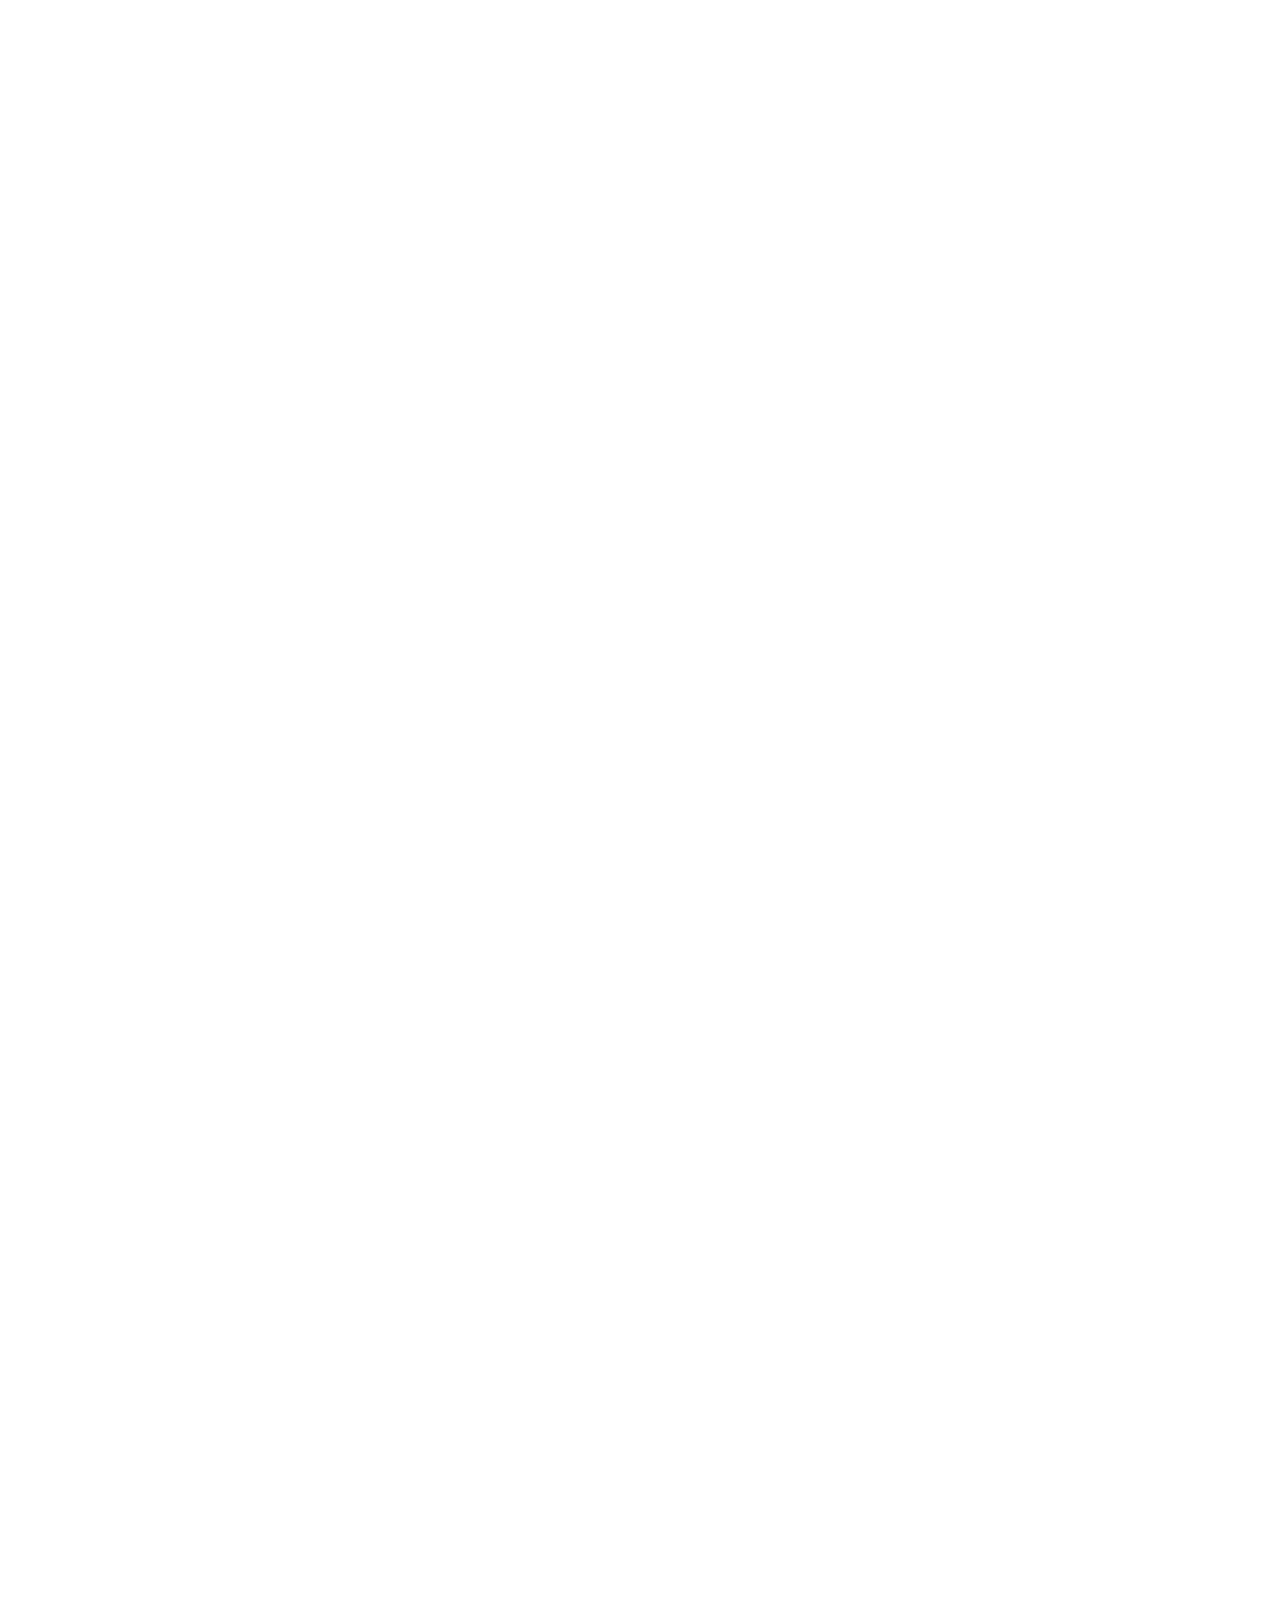
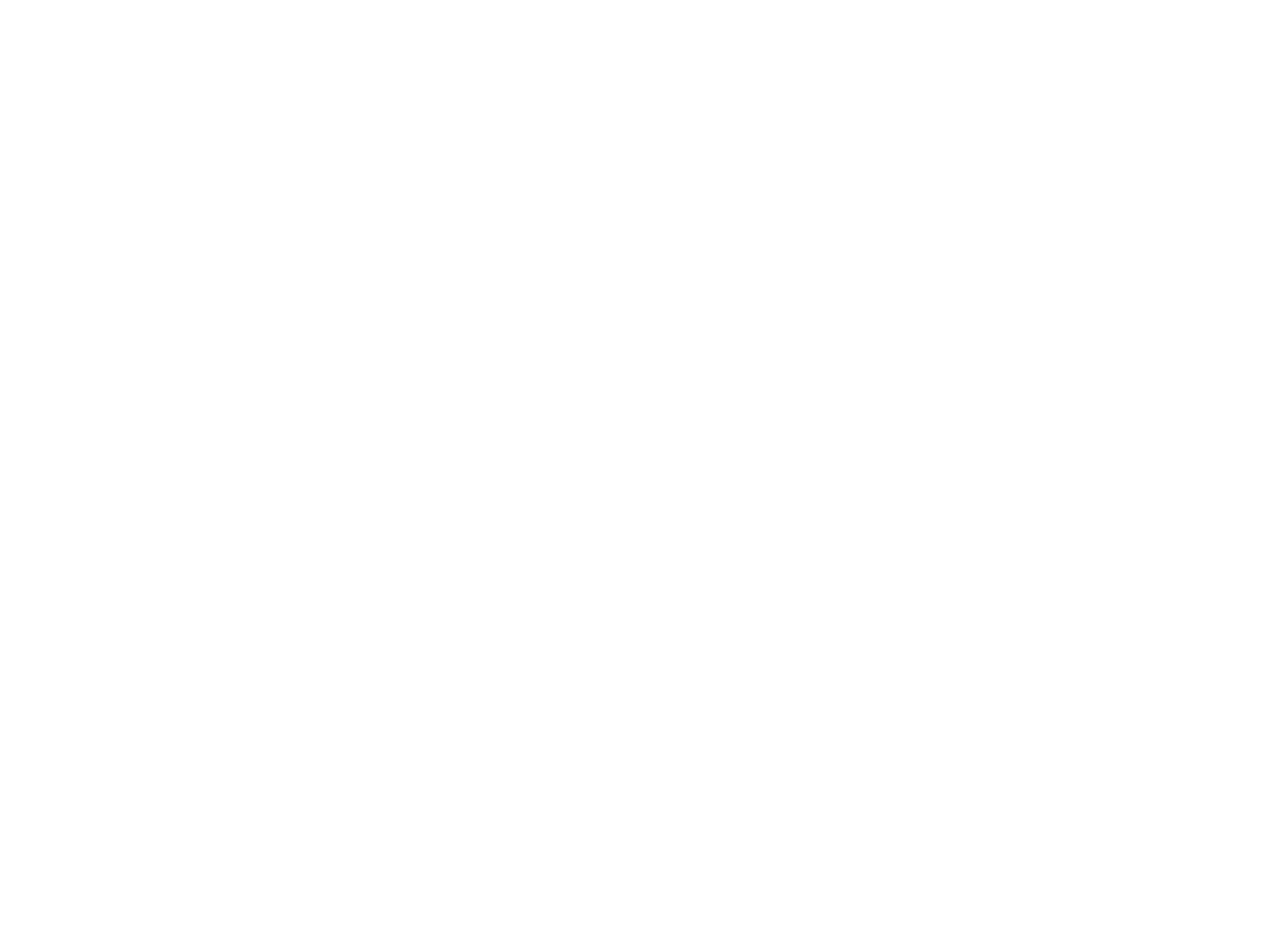
<file: hv.html>
<!DOCTYPE html>
<html>
<head>
   <title>ElectronicCar</title>
   <link rel="stylesheet" href="css/basic.css">
   <link rel="stylesheet" href="css/hybrid.css">
</head>
<body class="main-layout">
   <header class="header-area">
      <div class="container">
         <div class="row d_flex">
            <div class=" v2 v1">
               <div class="logo">
                  <a href="index.html">ElectronicCar</a>
               </div>
            </div>
            <div class="v6">
               <div class="navbar-area">
                  <nav class="site-navbar">
                     <ul>
                        <li><a href="index.html">Home</a></li>
                        <li><a href="findcar.html">맞춤 차량 찾기</a></li>
                        <li><a href="internal combustion engine.html">내연기관 자동차</a></li>
                        <li><a href="hybrid engine.html">하이브리드 자동차</a></li>
                        <li><a class="active" href="#">친환경 자동차</a>
                           <ul class="submenu">
                              <li><a href="electric.html">전기 자동차</a></li>
                              <li><a href="hv.html">수소 자동차</a></li>
                            </ul>
                        </li>
                     </ul>
                  </nav>
               </div>
            </div>
         </div>
      </div>
   </header><hr>
      <section>
         <h3>달리는 공기청정기, 수소자동차</h3>
         <nav class="mini-navbar">
            <ul>
               <li><a href="#1">종류</a></li>
               <li><a href="#2">장단점</a></li>
               <li><a href="#3">배터리 종류</a></li>
               <li><a href="#4">전기차 충전기</a></li>
            </ul>
         </nav><hr>
         <div id="hybrid-container">
         <span>수소자동차(HV)는 수소(H2)를 연료로 사용하는 친환경 자동차입니다. 넓은 의미에서 수소차는 수소전기차(FCEV)와 수소연료차(HFC)를 모두 포함하는 말입니다. 수소연료차는 이점이 적어, 보통 수소자동차라고 하면 수소전기차를 의미합니다. 수소전기차는 전기자동차와 함께 차세대 교통수단으로 개발되고 있습니다. 수소전기차는 회생제동을 통해 내연기관 차량에 비해 연비와 출력이 우수하고, 전기자동차보다 주행거리가 길고 충전 시간이 짧다는 장점이 있습니다. 수소전기차는 주행 중에 외부 공기를 흡입하여 깨끗이 정화한 후 배출하기 때문에 ‘달리는 공기청정기’라고 불리기도 합니다.</span>
         <img src ="images/hv1.png">
         </div>
         <article id ="1">
         <h4>수소자동차의 종류</h4>
         <h5 id = "size20">수소전기차(FCEV)</h5>
         <span>수소전기차(FCEV; Fuel Cell Electric Vehicle)는 충전소에서 충전한 수소를 고압으로 저장하는 수소 저장 시스템, 수소 탱크의 수소와 공기 중의 산소를 화학반응시켜 전기를 만드는 연료 전지 시스템, 연료 전지에서 생산된 전기를 저장할 고전압 배터리, 배터리에 저장된 전기로 바퀴를 구동하는 구동모터 등으로 구성되어 있습니다.
            수소전기차는 동력원인 전기에너지를 사용해 주행하여 배기가스를 배출하지 않습니다. 수소전기차는 수소(H2)와 산소(O2)를 결합해 전기를 만드는 연료전지를 탑재한 자동차입니다. 순수한 물(H2O)만 배출하기 때문에 온실가스나 각종 유해물질에 의한 환경파괴를 해결할 수 있는 환경친화적인 자동차입니다. 외부 공기로부터 순수한 산소를 얻는 과정에서 공기정화 시스템을 통해 정화한 공기를 사용한 후 배출하기 때문에 ‘달리는 공기청정기’의 역할도 합니다.
            수소자동차는 내연기관 자동차와 달리 엔진이 없고, 전기자동차와 다르게 전기공급 없이 내부에서 전기를 생산합니다. 전기자동차는 외부로부터 전기에너지를 공급받아 충전해 사용하는 배터리를 사용하지만, 수소자동차는 차체 내에서 연료전지 시스템을 통해 전기에너지를 직접 생산하는데 그 과정 중 가장 중요한 장치가 연료전지입니다. 수소자동차에는 수소만 있으면 언제든 연료전지를 작동할 수 있는데, 수소와 산소가 결합하면서 만들어내는 화학에너지를 전기에너지로 변환하여 사용합니다.
            2H2 + O2 → 2H2O
            연료전지 시스템은 전기 화학 반응으로 전기에너지를 생산합니다. 연료전지는 두 개의 전극과 그 사이에 수소이온을 전달하는 전해질 막으로 구성되어 있습니다. 수소 탱크에서 나온 수소와 외부 공기에서 포집한 산소를 각각의 전극에 공급하고, 수소 측 전극에는 수소 분자가 수소이온과 전자로 분리되고, 수소이온이 산소와 결합할 때 물이 생기는데 이때 만들어진 물은 수소자동차의 유일한 부산물로 남은 공기와 함께 대기 중으로 배출됩니다. 이러한 과정을 거치면 두 전극 사이에 약 0.7볼트의 전압이 발생하는데 이것이 수소의 화학에너지가 전기에너지로 변환하는 과정입니다. 이를 직렬로 연결해 원하는 전압을 만들면 연료전지 자동차의 모터를 구동시키는 동력원인 전기에너지로 사용할 수 있습니다.
            연료전지의 성능은 수소 분자를 이온 상태로 분해하여, 분해한 수소이온과 산소를 결합하는 과정이 얼마나 효율적인가에 따라 결정됩니다. 지금까지는 이 반응을 촉진하는 촉매제로 자동차 1대당 약 70g 정도 필요한 백금(Pt)이 가장 합리적인 물질로 꼽혀 사용되고 있습니다. 업체들이 고가의 백금을 대체할 수 있는 저렴하고 효율적인 촉매 물질을 개발에 힘쓰는 이유도 이 때문입니다.</span>
         <h5 id = "size20">수소연료차(HFC)</h5>
         <span>수소연료차(HFC; Hydrogen Fueled Car) 또는 수소내연기관자동차(水素內燃機關自動車, HICEV, Hydrogen Internal Combustion Engine Vehicle)는 일반적인 내연기관 자동차와 동일하게 내연기관에서 원료인 수소를 태워 구동하는 자동차입니다. 수소를 폭발시켜 얻은 에너지를 회전에너지로 전환시켜 구동력을 얻습니다. 내연기관을 사용하지만 수소의 고성능과 친환경성은 그대로입니다. 하지만 가솔린보다 단위 체적당 에너지가 낮으며, MPI 방식의 경우 가솔린에 비해 출력이 약 80%밖에 되지 않아 출력을 위해서는 터보차저와 직분사가 필요합니다. 내연기관에 들어가는 가솔린은 액체를 기체로 바꿔주는 시스템을 사용하는데, 수소는 기체이므로 개량된 시스템이 적용됩니다. 연료 특성에 맞춰서 연소 시스템을 새로 개량해야 하는 데다 소비자 입장에서 특별한 장점은 없으면서 내연기관의 단점은 여전하여 주목받지 못하고 있습니다. 그러한 이유로 현재는 수소연료차에 비해 수소전기차가 집중적으로 연구되고 있습니다. 또한, 내연기관의 차기 교통수단 중 가능성이 가장 높은 전기자동차가 급격하게 성장하여 수소연료차는 관심에서 멀어지나고 있습니다. 하지만 수소자동차 진영에서는 전기자동차 특유의 한계점이 많은 관계로 분명 수소연료차의 시대가 올 것이라고 예상하고 있습니다.</span>
        </article>

         <article id ="2">
         <h4>수소 원료</h4>
         <h5 id ="size20">수소 원료의 생산방식</h5>
         <span>수소자동차의 동력원인 수소를 채취하는 방법에는 세 가지가 있는데, 추출(개질) 수소, 부생 수소, 수전해 수소가 있습니다. 추출(개질) 수소는 천연가스를 고압, 고온에서 분해해 생산하는 수소로 세계에서 가장 보편적으로 사용하는 생산 방법입니다. 하지만 온실가스인 이산화탄소(CO₂)가 함께 발생하는 단점도 있으며, 발생한 CO₂는 소화기나 탄산음료 등의 탄산 산업의 원료로 활용이 가능합니다. 다음으로, 부생 수소는 석유화학 공정 중에 함께 발생하는 수소를 채취하는 방법입니다. 석유화학 관련 산업이 발달한 대한민국에서 보편화된 수소 공급 방식으로서 부가적으로 발생한 수소를 활용하는 것으로 효율적이며 경제성이 높습니다. 하지만 수소 자체를 위한 공정이 아니므로 생산량에 한계가 있는 편입니다. 마지막인 수전해 수소는 풍력이나 태양열 등의 신재생 에너지로 생산한 전기로 물을 분해하여 생산하는 수소입니다. 가장 친환경적인 수소 생산 방식으로 중장기적으로 인프라 구축이 필요한 생산방식이지만, 현재로서는 가장 높은 생산비용이 발생하여 경제성이 떨어집니다.</span>
         <h5 id ="size20">수소 원료의 이동방식</h5>
         <span>다양한 방법을 사용하여 채취한 수소를 수소자동차에 사용하기 위해서는 이동이 필요합니다. 이동 방식에도 세 가지가 있습니다. 첫 번째 방식은 20~450bar에서 압축한 고압가스의 형태로 저장하는 방법으로 가장 저렴한 운송 방법입니다. 액체 형태로 바꾸어 저장하는 방법도 있는데 수소를 영하 253도에서 액화시켜 부피를 800분의 1로 줄여 액화수소의 형태로 저장하는 방법입니다. 액화수소는 저장 및 운반 비용이 높지만 대량으로 저장이 가능하여 효율성이 높습니다. 또, 암모니아와 수소를 결합해 저장하는 방법도 있습니다. 암모니아는 전 세계적으로 연간 2억 톤 이상이 생산되어 산업 곳곳에 사용되고 있어 현존하는 장거리 운송 및 대용량 저장을 위해 구축된 인프라를 추가로 발생하는 비용 없이 활용할 수 있다는 장점이 있으며, 상온과 상압에서도 운송이 가능한 특징이 있습니다. 다만, 암모니아에서 수소를 추출하는 분해반응은 고온, 고압인 상황에서 진행되기 때문에 상당히 많은 열을 공급해야 한다는 문제가 있습니다.</span>
        </div>
        </article>

         <article id ="3">
         <h4>수소차의 장단점</h4>
         <h5 id ="size20">수소차의 장점</h5>
         <span>수소자동차는 가솔린 사용 없이 오직 수소와 산소만으로 전기를 자체 생성하여 구동되기 때문에 환경을 파괴하는 배기가스 배출이 전혀 없고 배출하는 물질은 물뿐으로 친환경적입니다. 또한 수소의 열량은 내연기관 연료의 동일 중량당 약 3배로 연료로서의 수소의 성능이 우수하며 기존 친환경 자동차에 대비하여 충전 시간이 짧습니다. 전기자동차는 보통 완전히 충전되는데 30분에서 3시간 정도 소요되지만 수소자동차는 약 3분에서 20분 만에 완전히 충전되며 최대 415km까지 주행가능합니다.
            중형 SUV 1대의 연간 이산화탄소 배출량은 2.2톤입니다. 나무 한 그루가 연간 이산화탄소를 35kg 흡수한다고 계산했을 때, 중형 SUV 1만 대를 수소전기차로 대체하면 나무 62만 그루를 심는 효과를 볼 수 있습니다. 공기 청정 효과뿐만 아니라 수소 연료의 단가도 저렴한 편입니다. 전기자동차와 비교했을 때 km당 연료비는 비싼 편이지만 내연기관보다 저렴합니다. 수소전기차인 현대 넥쏘(Nexo)의 경우 연료비는 km당 73원이고, 전기자동차인 테슬라 모델3의 연료비는 km당 25원입니다. 하지만 가솔린의 연비를 리터당 1,300원으로 15km로 계산했을 때 km당 87원으로 전기자동차보다는 높지만, 내연기관보다는 낮습니다.</span>
        <h5 id ="size20">수소차의 단점</h5>
        <span>하지만 수소는 천연가스나 석유처럼 자연에서 간단히 채취되는 자원이 아닙니다. 위에서 설명했듯이 수소를 생산하는 방법은 다양한데요. 부생수소는 부가적으로 생산된다는 의미로 석유화학 공장이나 제철소 등에서 부가적으로 만들어지는 수소입니다. 부가적으로 채취되는 수소이지만 수소차를 포함하여 다른 다양한 곳에도 쓰입니다. 제철소의 경우 부생수소를 태워 전기를 만들거나, 석유화학 공정에서 황을 제거하는 데도 유용하게 사용되었습니다. 그래서 석유업종이 발달한 대한민국에서 쓰이는 부생수소의 양은 어마어마합니다.
            수소를 부가적 생산물이 아니라, 수소 자체를 목적으로 만들어 사용하기도 합니다. 그것이 추출(개질) 수소인데 석유가스나 천연가스 등을 고온, 고압의 수증기로 처리하여 수소를 분리해내는 방식으로 생산합니다. 전 세계적으로 수소를 채취하는 다양한 방법이 연구되고 있지만, 위에서 언급한 종류가 대표적이며 수전해 방법을 제외한 두 가지는 결국 화석연료를 바탕으로 생산됩니다. 비록 수소자동차는 환경오염 물질을 배출하지 않지만, 수소가 화석연료를 기반으로 생산되다 보니, 수소차가 진정한 의미에서 친환경차라고 말할 수 있는지에 대한 의문을 제시하기도 합니다.
            또한, 수소자동차의 연료전지에서는 수소와 산소가 결합할 때 열에너지도 함께 발생하는데, 이때의 열에너지는 자동차 구동에 불필요한 에너지입니다. 열에너지는 냉각수라는 추가적인 에너지 소비가 필요한데, 이는 에너지 효율을 떨어뜨립니다. 그 결과 실제 수소자동차의 에너지 효율은 전기자동차의 반 정도라고 합니다.</span>
        </article>

         <article id ="4">
         <h4>수소전기차 모델</h4>
         <div id="hybrid-container">
            <span>2017년 현대자동차는 스위스 제네바 모터쇼에서 넥쏘 콘셉트카를 공개했고, 이듬해인 2018년 3월 넥쏘(Nexo) 수소자동차를 출시했습니다. 현대 넥쏘는 기존 투싼(Tucson)과 동일한 플랫폼을 사용했으며, 단 5분 충전으로 최대 609km 주행이 가능했습니다. 넥쏘는 3단계 공기 정화 시스템을 사용하여 PM 2.5 이하의 초미세먼지를 99.9% 제거하는 기능을 갖추었습니다. 말 그대로 넥쏘 수소전기차는 ‘달리는 공기청정기’인 셈입니다. 넥쏘 수소차의 가격은 6천만원 후반~7천만원 초반대로 상당히 높은 편이었으나, 정부 및 지방자치단체의 보조금 약 3,500만원을 받아서, 소비자가 실제 부담해야 하는 금액은 3천만원대 중반으로 크게 낮아졌습니다.</span>
            <img src ="images/hv2.png">
        </div>
        <span>현대자동차는 수소차의 안전성 강화와 활성화를 위해 수소자동차에 혹독한 자체 테스트를 진행했습니다. 영하 40도에 이르는 추위 속 방치 시험과 수소 연료탱크의 위험성을 점검하는 화재 시험 등을 진행했습니다. 충돌 테스트의 경우, 내연기관차와 동일 조건에서 이뤄져 수소 탱크 손상 및 수소 누출 검사를 했으며, 수소탱크는 고강도의 탄소섬유 복합 재료로 만들어졌으며 사용 압력보다 높은 압력의 파열 실험을 통해 안전성을 강화했습니다. 또한, 차량 내부의 수소공급 시스템, 실내공간, 연료전지스택, 연료탱크에 각각 수소 누출을 감지하는 수소 센서를 부착하는 등 각종 안전장치로 예상치 못한 사고에 대응하도록 했습니다.
            세계 자동차 브랜드 중 최초로 현대자동차는 자체 생산 노하우와 국내 독자 기술력을 기반으로 수소자동차 양산 체제를 구축하였으며, 특수 장비와 체계적인 시스템으로 표준화된 품질 기준을 확립하고 대량 생산 능력을 구현했습니다. 현대 투싼ix 퓨얼셀 및 넥쏘는 유럽 시장을 대상으로 판매되고 있으며, 환경 정책에 앞서가고 있는 북유럽 국가들과 업무협약까지 체결했습니다. 더 깨끗한 환경을 만들기 위해 북유럽 친환경차량 시범 보급사업에도 참여하고 있습니다.</span>
        </article>
      </section>
      <footer>
         <div class="footer">
            <div class="container">
               <div class="row">
                  <div class="v5">
                     <div class="row">
                        <div class="v8 v7">
                           <div class="hedingh3 text_align_left">
                              <h3>About</h3>
                              <ul class="menu_footer">
                                 <li><a href="https://www.hyundai.com/kr/ko/e" target="_blank">현대자동차 바로가기</a></li>
                                 <li><a href="https://www.kia.com/kr" target="_blank">기아자동차 바로가기</a></li>
                                 <li><a href="https://www.genesis.com/kr/ko/main.html" target="_blank">제네시스 바로가기</a></li>
                                 <li><a href="www.mercedes-benz.co.kr›passengercars" target="_blank">벤츠 바로가기</a>
                                    <li><a href="www.bmw.co.kr" target="_blank">BMW 바로가기</a></li>
                                 </li>
                              </ul>
                           </div>
                        </div>
                        <div class="v8 v7">
                           <div class="hedingh3 text_align_left">
                              <h3>Blog</h3>
                              <p>수입차 최고의 패밀리카 SUV 볼보XC60 플러그인 하이브리드 일상에서 빛나다. (더보기)</p>
                           </div>
                        </div>
                     </div>
                  </div>
                  <div class="v3">
                     <div class="row">
                        <div class="v8 v7">
                           <div class="hedingh3 text_align_left">
                              <h3>Menu</h3>
                              <ul class="menu_footer">
                                 <li><a href="index.html">Home</a></li>
                                 <li><a href="internal combustion engine.html">내연기관 자동차</a></li>
                                 <li><a href="hybrid engine.html">하이브리드 자동차</a></li>
                                 <li><a href="#">친환경 자동차</a>
                                    <ul class="submenu">
                                       <li><a href="electric.html">전기 자동차</a></li>
                                       <li><a href="electric.html">수소 자동차</a></li>
                                     </ul>
                                 </li>
                              </ul>
                           </div>
                        </div>
                        <div class="v8 v7">
                           <div class="hedingh3  text_align_left">
                              <h3>Q&A</h3>
                              <form id="colof" class="form_subscri">
                                 <input class="newsl" placeholder="Email" type="text" name="Email">
                                 <button class="subsci_btn">send</button>
                              </form>
                              <ul class="top_infomation">
                                 <li><i class="fa fa-phone" aria-hidden="true"></i>
                                    010-1234-5678
                                 </li>
                                 <li><i class="fa fa-envelope" aria-hidden="true"></i>
                                    <a href="Javascript:void(0)">20175303@hallym.ac.kr</a>
                                 </li>
                              </ul>
                           </div>
                        </div>
                     </div>
                  </div>
               </div>
            </div>
      </footer>
</body>
</html>
</file>
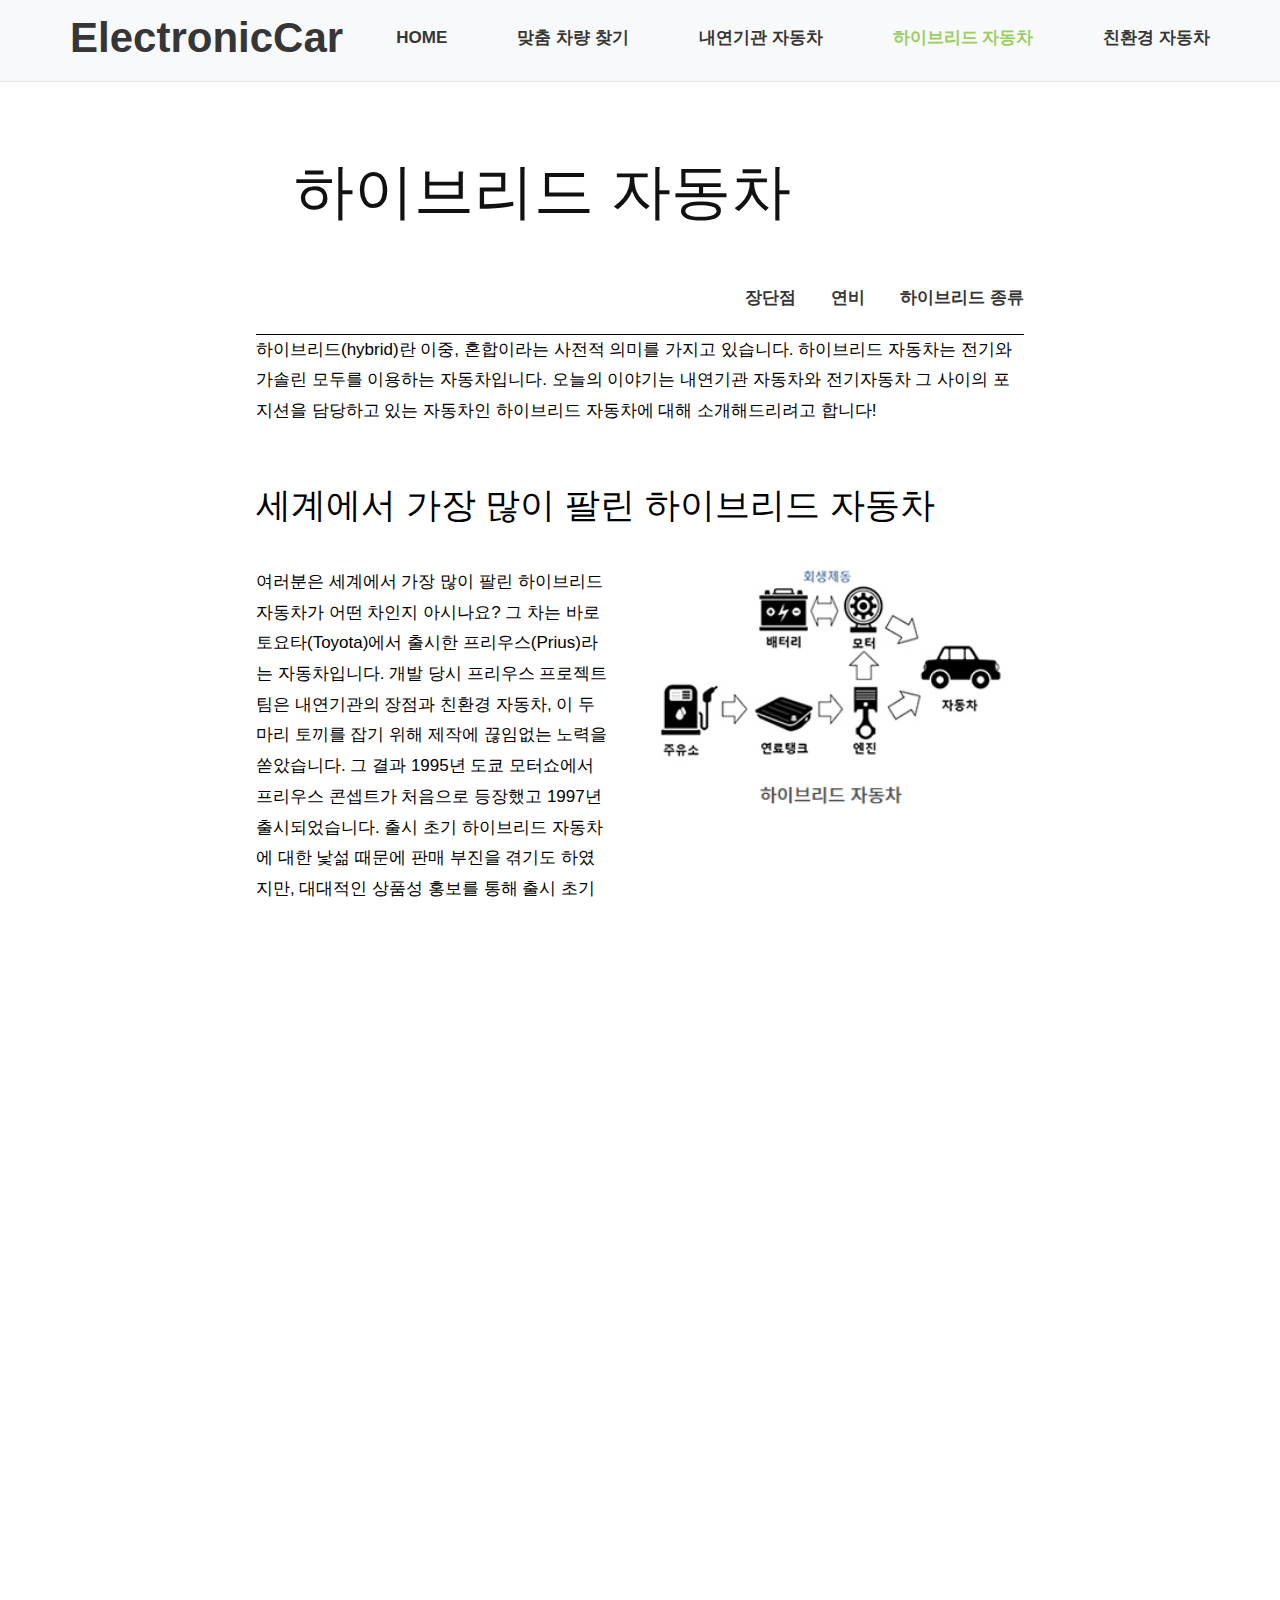
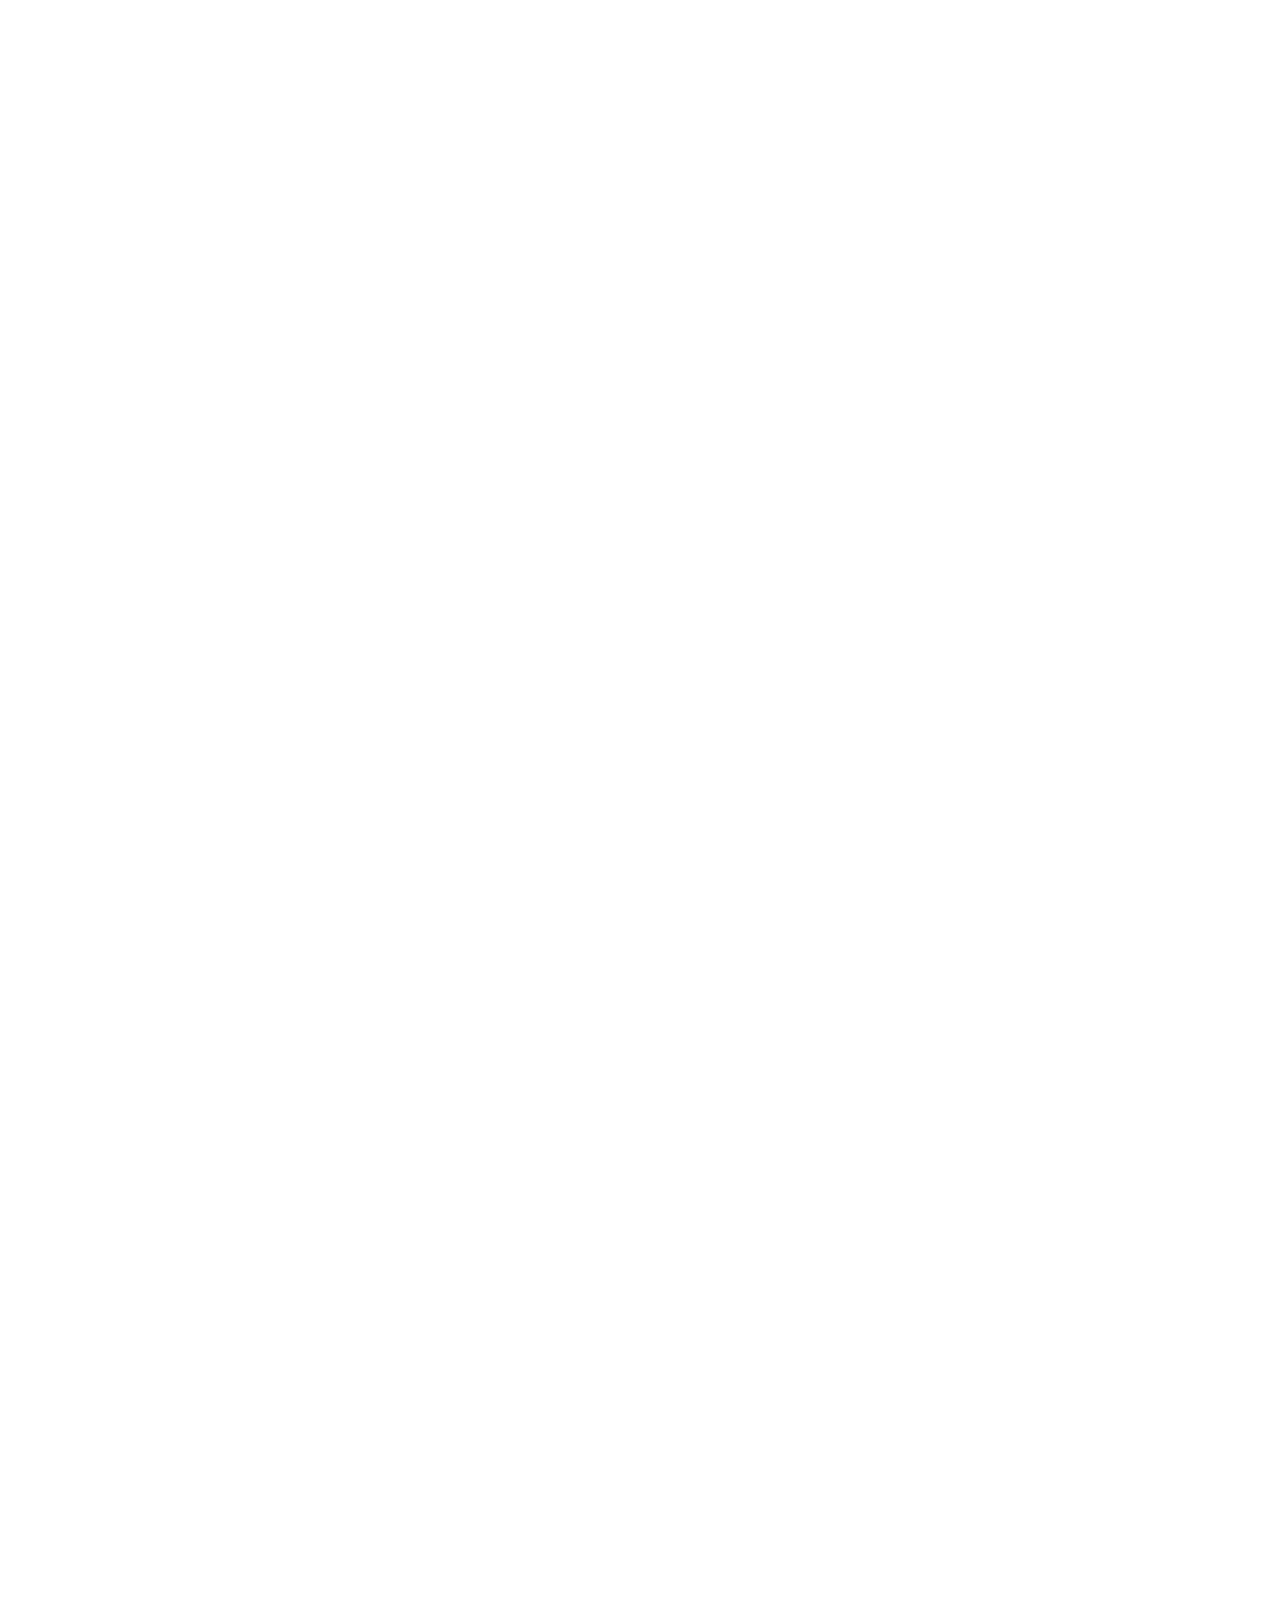
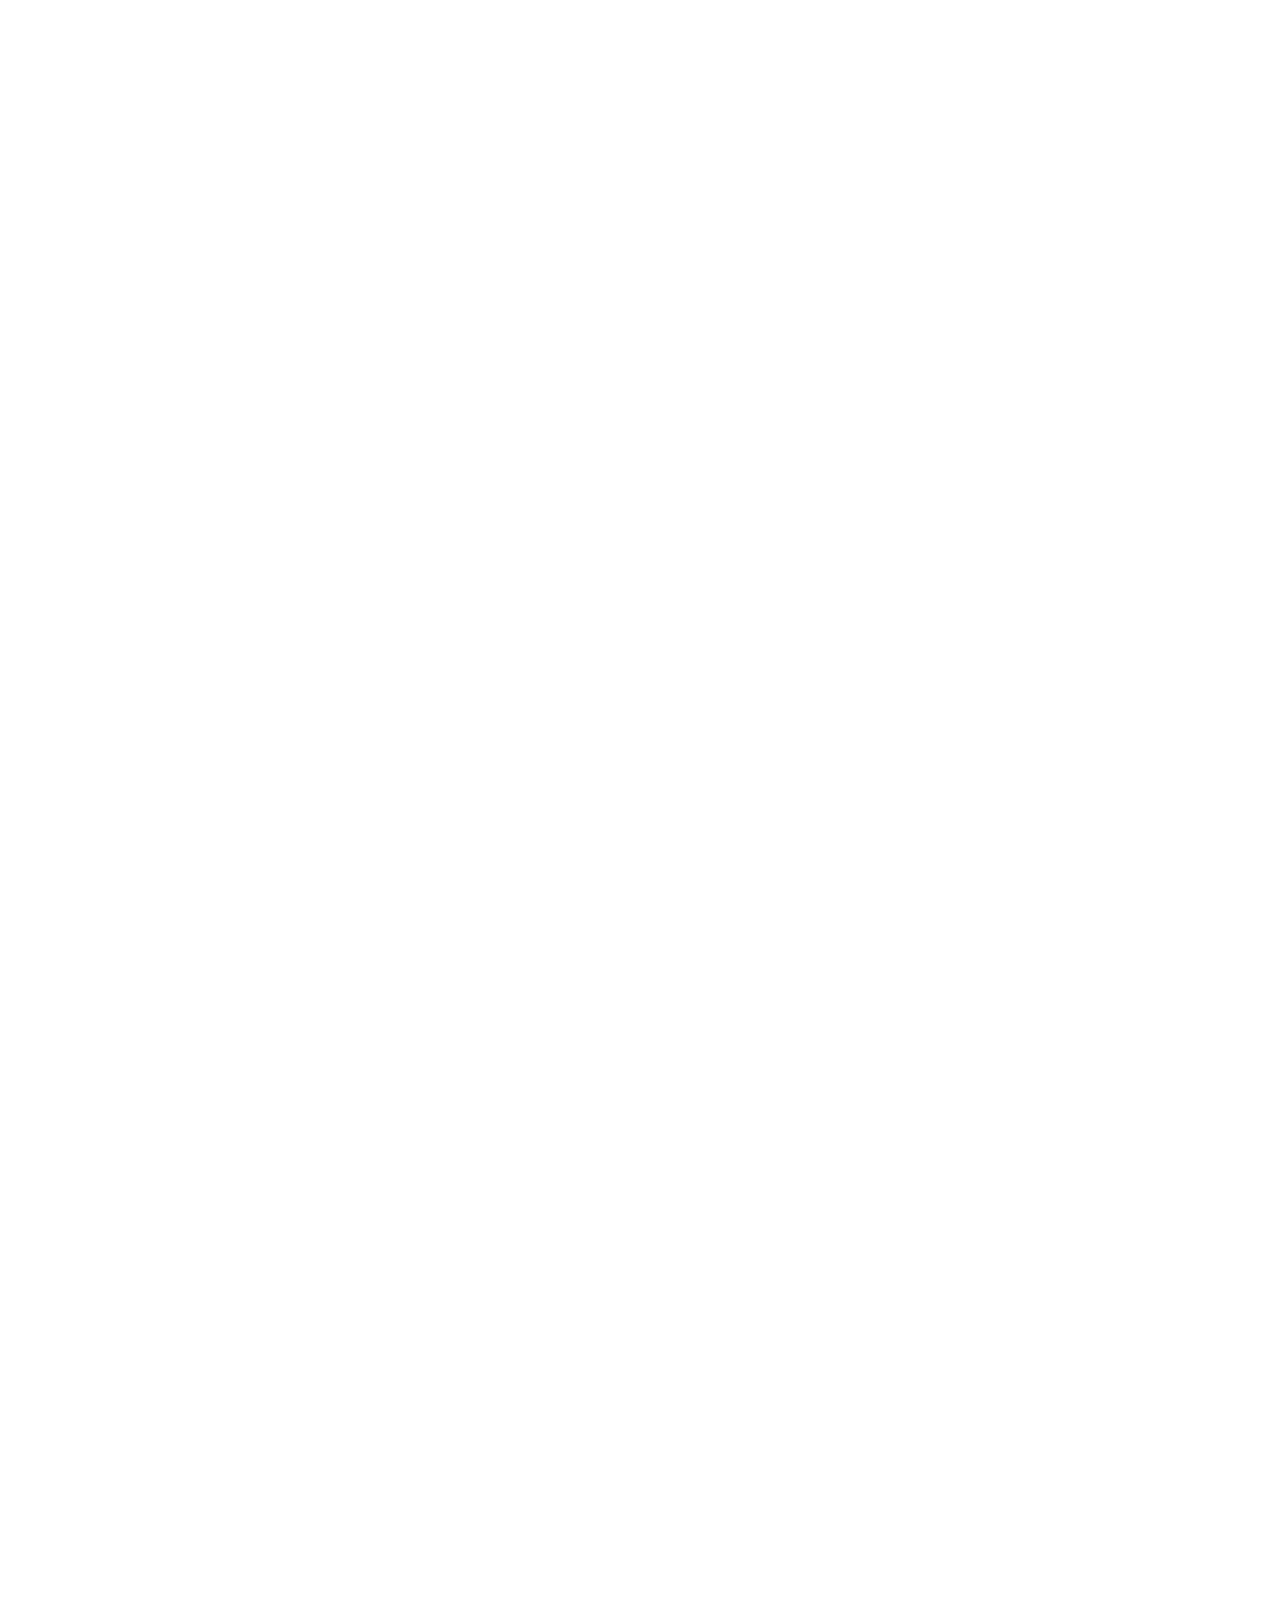
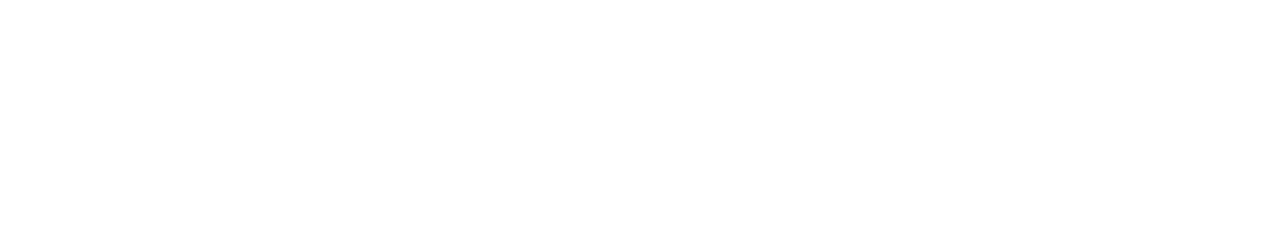
<file: hybrid engine.html>
<!DOCTYPE html>
<html>
<head>
   <title>ElectronicCar</title>
   <link rel="stylesheet" href="css/basic.css">
   <link rel="stylesheet" href="css/hybrid.css">
</head>
<body class="main-layout">
      <header class="header-area">
         <div class="container">
            <div class="row d_flex">
               <div class=" v2 v1">
                  <div class="logo">
                     <a href="index.html">ElectronicCar</a>
                  </div>
               </div>
               <div class="v6">
                  <div class="navbar-area">
                     <nav class="site-navbar">
                        <ul>
                           <li><a href="index.html">Home</a></li>
                           <li><a href="findcar.html">맞춤 차량 찾기</a></li>
                           <li><a href="internal combustion engine.html">내연기관 자동차</a></li>
                           <li><a class="active" href="hybrid engine.html">하이브리드 자동차</a></li>
                           <li><a href="#">친환경 자동차</a>
                              <ul class="submenu">
                                 <li><a href="electric.html">전기 자동차</a></li>
                                 <li><a href="electric.html">수소 자동차</a></li>
                               </ul>
                           </li>
                        </ul>
                        </ul>
                     </nav>
                  </div>
               </div>
            </div>
         </div>
      </header><hr>
         <!-- end header inner -->
      <section>
         <h3>하이브리드 자동차</h3>
         <nav class="mini-navbar">
            <ul>
               <li><a href="#1">장단점</a></li>
               <li><a href="#2">연비</a></li>
               <li><a href="#3">하이브리드 종류</a></li>
            </ul>
         </nav><hr>
         <span id ="margin">하이브리드(hybrid)란 이중, 혼합이라는 사전적 의미를 가지고 있습니다. 하이브리드 자동차는 전기와 가솔린 모두를 이용하는 자동차입니다. 오늘의 이야기는 내연기관 자동차와 전기자동차 그 사이의 포지션을 담당하고 있는 자동차인 하이브리드 자동차에 대해 소개해드리려고 합니다!</span>

         <h4 id ="margin">세계에서 가장 많이 팔린 하이브리드 자동차</h4>
         <div id="hybrid-container">
            <span>여러분은 세계에서 가장 많이 팔린 하이브리드 자동차가 어떤 차인지 아시나요? 그 차는 바로 토요타(Toyota)에서 출시한 프리우스(Prius)라는 자동차입니다. 개발 당시 프리우스 프로젝트팀은 내연기관의 장점과 친환경 자동차, 이 두 마리 토끼를 잡기 위해 제작에 끊임없는 노력을 쏟았습니다. 그 결과 1995년 도쿄 모터쇼에서 프리우스 콘셉트가 처음으로 등장했고 1997년 출시되었습니다. 출시 초기 하이브리드 자동차에 대한 낯섦 때문에 판매 부진을 겪기도 하였지만, 대대적인 상품성 홍보를 통해 출시 초기 3,000대에서 1999년에는 3만대가 넘게 팔리는 쾌거를 이루기도 하였습니다. 2세대와 3세대 모델부터는 공기저항 계수를 기록적으로 낮추고 실내 내장재를 친환경적으로 변경하며 다른 제조사보다 경쟁력 강화를 꾀하였습니다. 이렇게 높은 상품성을 보인 프리우스는 2015년 누적 판매량 361만대를 기록하였습니다. 최근에는 더 나은 충전 성능을 지닌 배터리와 차체를 낮추어 더 낮은 저항계수를 만들어 내었습니다. 또한, 출시 이후에는 7,700만 톤에 달하는 이산화탄소 배출 억제 효과를 보여주며 하이브리드 자동차 원조의 입지를 다지고 있습니다.</span>
            <img src="images/hybrid.png">
          </div>
          
         <article id ="1">
         <h4>하이브리드 자동차의 장단점</h4>
         <div id="hybrid-container">
            <span>하이브리드 자동차의 장점과 단점에는 무엇이 있을까요? 우선 하이브리드 자동차의 가장 큰 장점은 높은 연비입니다. 하이브리드 자동차가 높은 연비를 자랑할 수 있는 이유는 가솔린 엔진과 전기모터가 적절하게 조화되어 있기 때문입니다. 하이브리드 자동차는 출발하거나 가속, 감속이 되었을 때에는 가솔린 엔진과 전기모터가 같이 사용되어 배터리를 저장하고 출력하며 연료 소모를 줄이는 기능을 가지고 있습니다. 또한 하이브리드 자동차는 자동차의 무게 중심 부분에 배터리가 들어가기 때문에 코너링이 안정적이며, 전기모터를 사용하기 때문에 엔진을 이용하는 내연기관 자동차보다 소음이 적은 특징이 있습니다. 정부에서 제공하는 각종 혜택이 있어 경제적인 측면에서도 큰 장점이 있습니다. 서울시의 경우 공영주차장 주차비 50% 할인과 대중교통 환승 주차장 80% 할인 혜택이 있으며, 전국 14개 공항에서는 전기자동차와 동일하게 주차요금 50% 감면 혜택이 있습니다. 또한 연료 사용량이 적어 화석연료를 많이 사용하지 않아 친환경적입니다.</span>
            <img src="images/hybrid2.png">
          </div>
         <span>그렇다면 하이브리드 자동차의 단점에는 어떤 것이 있을까요? 바로 하이브리드 자동차는 큰 엔진과 40kg이 넘는 배터리가 트렁크에 위치해 있기 때문에 트렁크의 용량이 적다는 단점이 있습니다. 최근에는 배터리를 트렁크 아래쪽에 위치시킴으로써, 트렁크 용량 증가가 가능해지기도 하였지만 아직까지 내연기관 자동차의 트렁크 용량보다는 작기 때문에 트렁크에 짐을 많이 싣고 다니는 사람들에게는 불편함을 유발할 수 있습니다. 두 번째, 단점은 전기모터와 대용량 배터리 탑재로 인한 비싼 가격입니다. 2019년형 쏘나타의 출시가는 2,288~3,287만 원 사이로 가격이 책정되었지만 2019년형 쏘나타 하이브리드의 경우 2,754~3,579만 원에 가격이 형성되어 있습니다. 이는 기존 내연기관 자동차보다 400만 원 이상 차이 난다고 볼 수 있습니다. 또한 하이브리드 자동차의 특성상 구조가 복잡하게 되어있기 때문에 사고가 났을 때 수리비용이 내연기관 차량보다 많이 발생하며 호환 가능한 부품을 구하기가 어렵다는 단점이 있습니다.</span>   
         </article>

         <article id ="2">
         <h4>하이브리드 자동차의 원리와 연비</h4>
         <img src="images/hybrid3.png">
         <span>하이브리드 자동차에 대해 설명하는데 연비의 개념이 빠질 수 없겠죠? 연비는 단위 연료당 주행할 수 있는 거리를 뜻합니다. 하이브리드 자동차는 어떤 이유 때문에 고연비 자동차로 불리게 되는 것일까요? 그것은 하이브리드 자동차의 원리를 알면 이해가 가능합니다. 주로 하이브리드 자동차의 구동 원리는 크게 5가지로 구분이 가능합니다.</span>
         <span>첫 번째, 큰 구동력이 필요하지 않은 출발 상황이나 서서히 가속하는 상황에서 하이브리드 자동차는 전기모터를 사용하여 운행합니다. 두 번째, 오르막길을 오를 때나, 갑자기 속력을 내는 등 큰 구동력이 필요한 상황이 되면 엔진과 전기모터를 사용합니다. 세 번째, 고속 정속 주행 시에는 엔진만 사용하는 엔진 주행 모드가 됩니다. 네 번째, 감속이나 멈추는 상황에서 발생되는 에너지를 회생제동 브레이크 시스템을 통해 전기에너지로 전환시켜 배터리를 충전합니다. 다섯 번째는 정차 시 엔진이 정지됩니다. 이런 프로세스를 거치며 자연스레 연료 소모량이 줄어들고 고연비를 출력할 수 있게 되는 것입니다.</span>   
         <span>이런 프로세스 이외에도 연비 효율을 더 향상시킬 수 있는 방법이 있습니다. 하이브리드 자동차는 전기자동차 모드 운행 구간이 늘어날수록 연료를 덜 사용하게 되어 연비가 높아지기 때문에 전기자동차 모드로 운전하고, 완가속 습관을 들이는 노력이 필요합니다. 또한 D단에서 제동하여 전기에너지를 충전하고, 완제동 습관을 들이는 등 회생제동 에너지를 활용하고, 에어컨 최적화 설정을 하여 전력 소모를 최소화하는 등 여러 방식을 통해 더 높은 연비 향상을 기대할 수 있습니다.</span>   
         </article>

         <article id ="3">
         <h4>풀 하이브리드</h4>
         <span>하이브리드 자동차의 종류는 크게 풀 하이브리드, 마일드 하이브리드, 플러그인 하이브리드로 구분할 수 있습니다. 먼저 풀 하이브리드부터 설명해보면, 풀 하이브리드는 동력 전달 구조에 따라 직렬, 병렬, 직병렬 방식으로 또 한 번 구분이 됩니다.</span>
         <span>풀 하이브리드(full hybrid)의 직렬식 하이브리드 시스템은 일반 하이브리드 자동차와 동일한 구조로서 엔진은 발전기를 구동하고, 발전기에서 생산된 전기로 모터를 구동하는 방식입니다. 엔진은 전기를 생산하는 발전기로서의 역할만을 수행하며 자동차 구동에 영향을 주지 않습니다. 동력 전달 과정은 엔진 → 발전기 → 배터리 → 모터 → 변속기 → 구동바퀴 순으로 전달됩니다. 하이브리드 자동차 내 인버터(inverter)는 교류발전기에서 생산된 교류를 직류로 변환시켜 축전지에 저장시키고, 전기모터를 구동할 때는 다시 직류에서 교류로 변환시키며 저장과 공급을 하는 역할을 합니다. 직렬식 하이브리드 시스템은 엔진이 발전기로서의 역할만하기 때문에 연료 소비율이 적고 배기가스 저감 효과가 있다는 장점이 있습니다. 하지만 이는 장점인 동시에 단점이 되기도 합니다. 엔진 없이 모터로만 구동력을 만들어 내야 하기 때문에 높은 효율의 모터가 필요로 되며 이것은 엔진과 배터리 모터 무게의 증가를 의미하기도 합니다. 따라서 자동차가 무거워져 가속 성능에 문제가 생기게 된다는 단점이 있습니다.</span>
         <span>그렇다면 풀 하이브리드의 병렬식 하이브리드 시스템은 어떨까요? 엔진과 모터가 따로 기능을 했던 직렬식 하이브리드와 다르게 병렬식 하이브리드는 모터와 엔진의 힘을 합해 구동력을 만들어내는 시스템입니다. 거의 대부분의 하이브리드 자동차에는 이 방식이 사용된다고 볼 수 있습니다. 병렬식 하이브리드 시스템은 낮은 속도에서는 전기모터만을 이용해 구동력을 만들어내다가 일정 속도를 넘어가면 내연기관 엔진이 구동력을 만들어 가속 시 성능을 높일 수 있습니다. 동력 전달 과정으로 기계 에너지는 기관 → 변속기 → 구동바퀴 순서로 전달되고, 전기는 배터리 → 전동기 → 변속기 → 구동바퀴 순서로 에너지가 전달됩니다. 병렬식 하이브리드 시스템은 엔진과 모터 둘 다 동력원으로 사용되기 때문에 저성능 모터와 저용량 배터리를 사용해도 되며 이로 인해 무게가 가벼우며 효율이 직렬식 시스템보다 더 우수하다는 장점이 있습니다. 하지만 모터의 성능이 약하며 모터 작동 시 배터리 충전이 되지 않는 단점도 존재합니다.</span>
         <span>마지막으로 소개할 풀 하이브리드의 직병렬식 시스템은 직렬식 시스템과 병렬식 시스템의 장점을 혼합한 시스템입니다. 따라서 엔진이 구동과 발전을 같이 하는 역할을 수행하며 배터리 팩이 충분히 충전되어 있는 상태에서 저속 주행 시 모터만으로도 구동이 가능하다는 게 특징입니다. 또한 큰 가속력이 필요할 때는 엔진과 모터가 힘을 합하여 구동력이 우수합니다. 하지만 대형 발전기와 배터리 팩이 필요하며 복잡한 시스템으로 되어 있어 원가가 높고 차체 중량이 늘어나는 단점이 있습니다.</span>
         <h4>마일드 하이브리드</h4>
         <span>이제 풀 하이브리드에 대해 알아보았으니 마일드 하이브리드(mild hybrid) 자동차에 대해서도 알아보겠습니다. 마일드 하이브리드 자동차는 엔진과 전기모터 모두를 사용하지만 서로의 역할이 다릅니다. 엔진은 구동력을 이끌어내고 전기모터는 엔진을 보조해주며 작업량을 덜어주는 역할을 합니다. 마일드 하이브리드 자동차의 장점은 배터리와 모터의 출력이 작아 설계 단가가 낮아짐으로 인해 풀 하이브리드나 플러그인 하이브리드보다 차량 가격이 저렴하다는 것입니다. 하지만, 친환경 자동차 환경보조금 혜택은 따로 제공되지 않습니다. 또한 전기모터는 동력을 거들어주는 역할만 하기 때문에 연비를 15%밖에 절감해주지 못한다는 단점이 있습니다.</span>
         <h4>플러그인 하이브리드</h4>
         <span>마지막으로, 플러그인 하이브리드(plugin hybrid) 자동차는 어떤 특징이 있을까요? 플러그인 하이브리드 자동차는 전기자동차와 하이브리드 자동차가 혼합된 형태입니다. 외부 전력으로 충전한 배터리로 운행하다가 배터리가 다 소모되면 내연기관 엔진과 전기동력을 동시에 사용합니다. 엔진이 주이고 전기모터가 보조 역할을 했던 마일드 하이브리드 자동차와 달리 플러그인 하이브리드 자동차는 전기모터가 주가 되고 엔진이 보조 역할을 합니다. 플러그인 하이브리드 자동차는 가까운 거리는 전기를 이용해서 갈 수 있다는 장점이 있습니다. 하지만 플러그인 하이브리드 자동차들은 일반 하이브리드보다 훨씬 큰 대용량 배터리를 사용하여 연비가 저하된다는 단점이 있으며, 아직 충분히 구축되어 있지 않은 전기자동차 충전 시설을 찾아 충전해야 함으로 충전 시 불편을 야기할 수 있습니다.</span>
         </article>
      </section>
      <footer>
         <div class="footer">
            <div class="container">
               <div class="row">
                  <div class="v5">
                     <div class="row">
                        <div class="v8 v7">
                           <div class="hedingh3 text_align_left">
                              <h3>About</h3>
                              <ul class="menu_footer">
                                 <li><a href="https://www.hyundai.com/kr/ko/e" target="_blank">현대자동차 바로가기</a></li>
                                 <li><a href="https://www.kia.com/kr" target="_blank">기아자동차 바로가기</a></li>
                                 <li><a href="https://www.genesis.com/kr/ko/main.html" target="_blank">제네시스 바로가기</a></li>
                                 <li><a href="www.mercedes-benz.co.kr›passengercars" target="_blank">벤츠 바로가기</a>
                                    <li><a href="www.bmw.co.kr" target="_blank">BMW 바로가기</a></li>
                                 </li>
                              </ul>
                           </div>
                        </div>
                        <div class="v8 v7">
                           <div class="hedingh3 text_align_left">
                              <h3>Blog</h3>
                              <p>수입차 최고의 패밀리카 SUV 볼보XC60 플러그인 하이브리드 일상에서 빛나다. (더보기)</p>
]                           </div>
                        </div>
                     </div>
                  </div>
                  <div class="v3">
                     <div class="row">
                        <div class="v8 v7">
                           <div class="hedingh3 text_align_left">
                              <h3>Menu</h3>
                              <ul class="menu_footer">
                                 <li><a href="index.html">Home</a></li>
                                 <li><a href="internal combustion engine.html">내연기관 자동차</a></li>
                                 <li><a href="hybrid engine.html">하이브리드 자동차</a></li>
                                 <li><a href="#">친환경 자동차</a>
                                    <ul class="submenu">
                                       <li><a href="electric.html">전기 자동차</a></li>
                                       <li><a href="electric.html">수소 자동차</a></li>
                                     </ul>
                                 </li>
                              </ul>
                           </div>
                        </div>
                        <div class="v8 v7">
                           <div class="hedingh3  text_align_left">
                              <h3>Q&A</h3>
                              <form id="colof" class="form_subscri">
                                 <input class="newsl" placeholder="Email" type="text" name="Email">
                                 <button class="subsci_btn">send</button>
                              </form>
                              <ul class="top_infomation">
                                 <li><i class="fa fa-phone" aria-hidden="true"></i>
                                    010-1234-5678
                                 </li>
                                 <li><i class="fa fa-envelope" aria-hidden="true"></i>
                                    <a href="Javascript:void(0)">20175303@hallym.ac.kr</a>
                                 </li>
                              </ul>
                           </div>
                        </div>
                     </div>
                  </div>
               </div>
            </div>
      </footer>
</body>
</html>
</file>
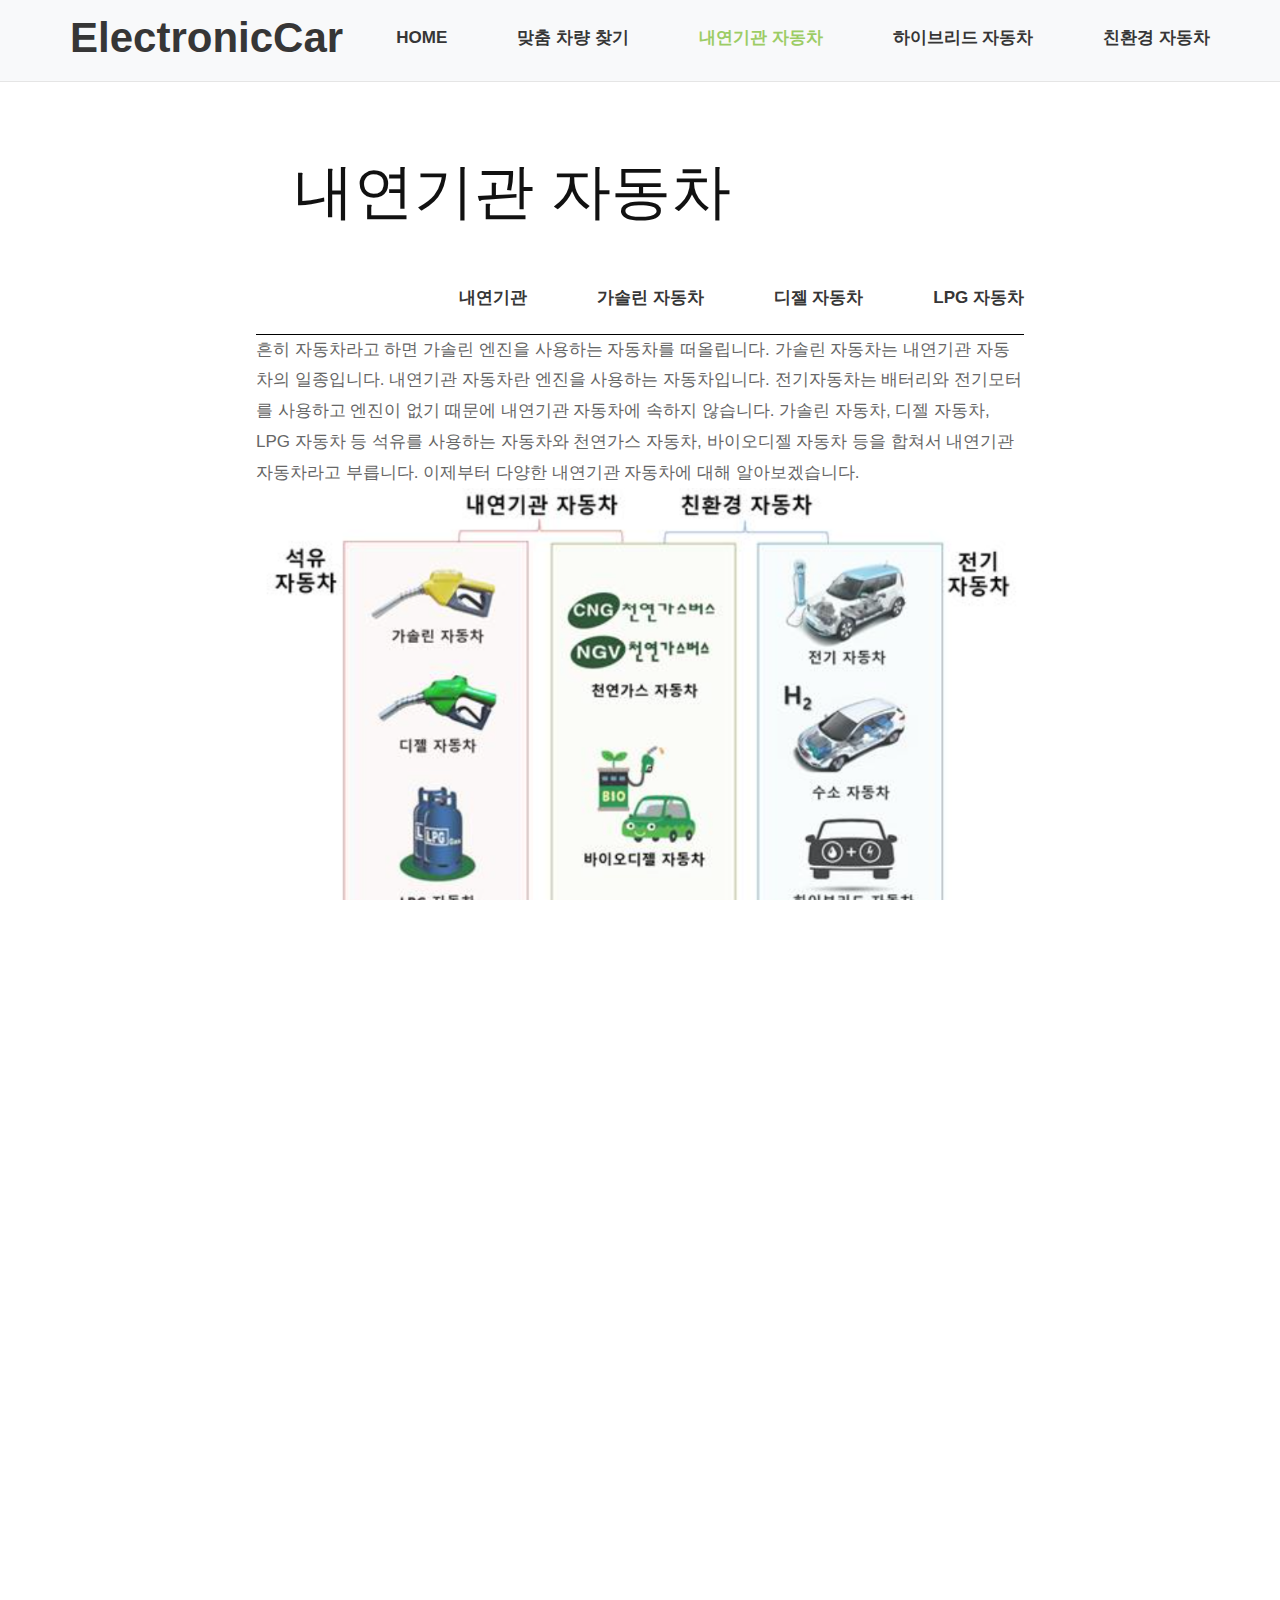
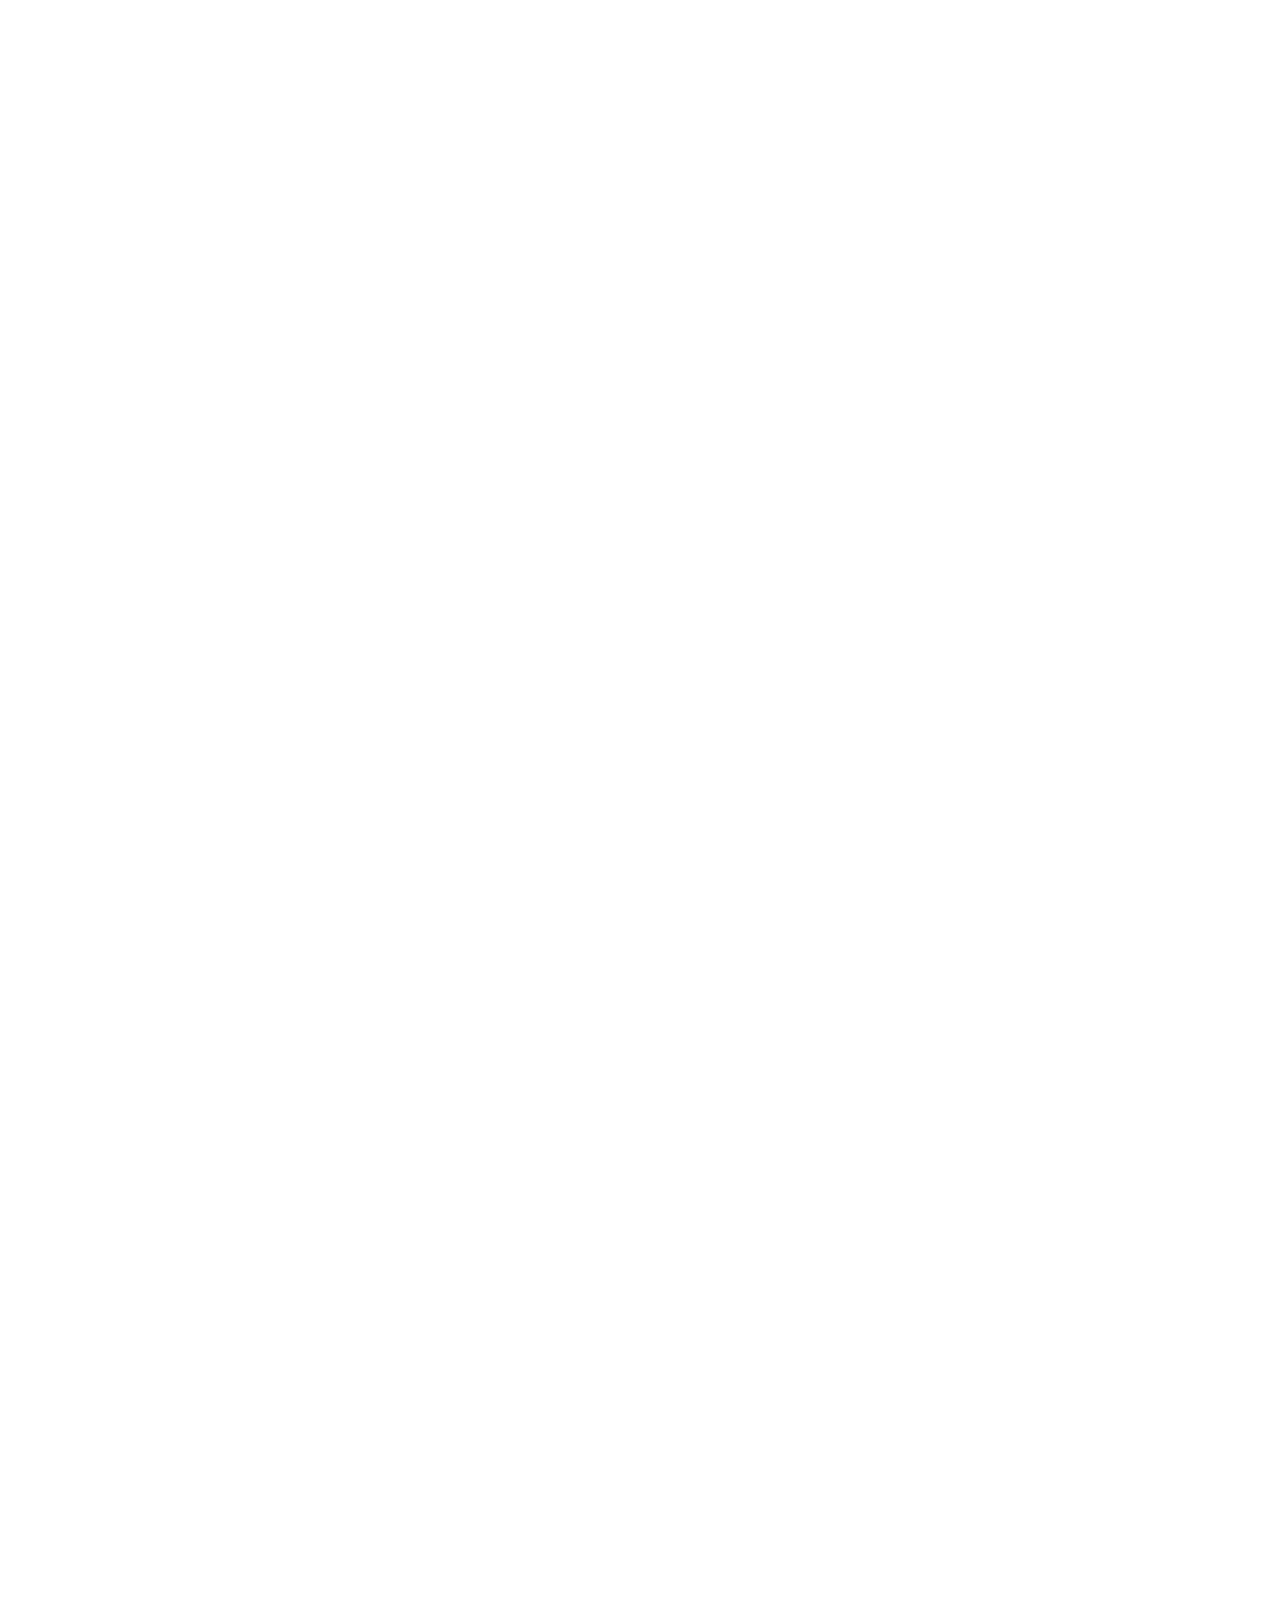
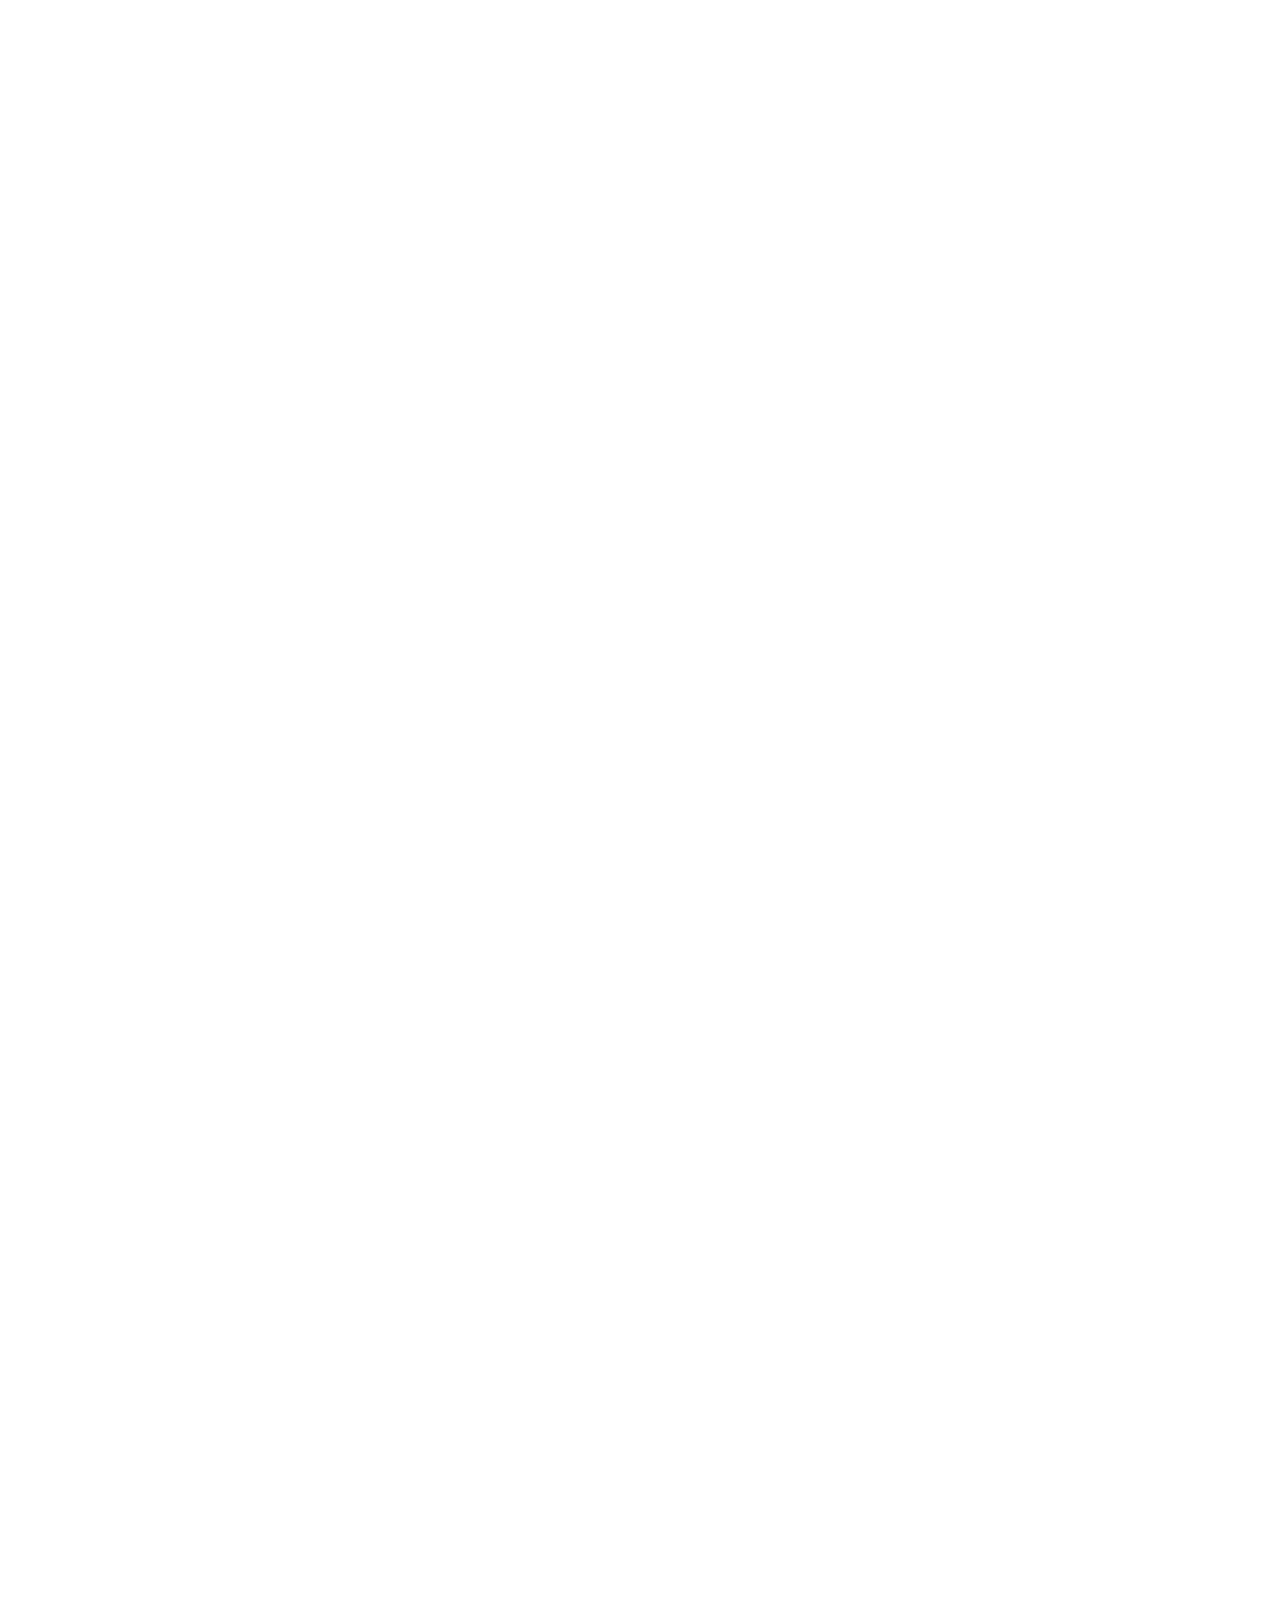
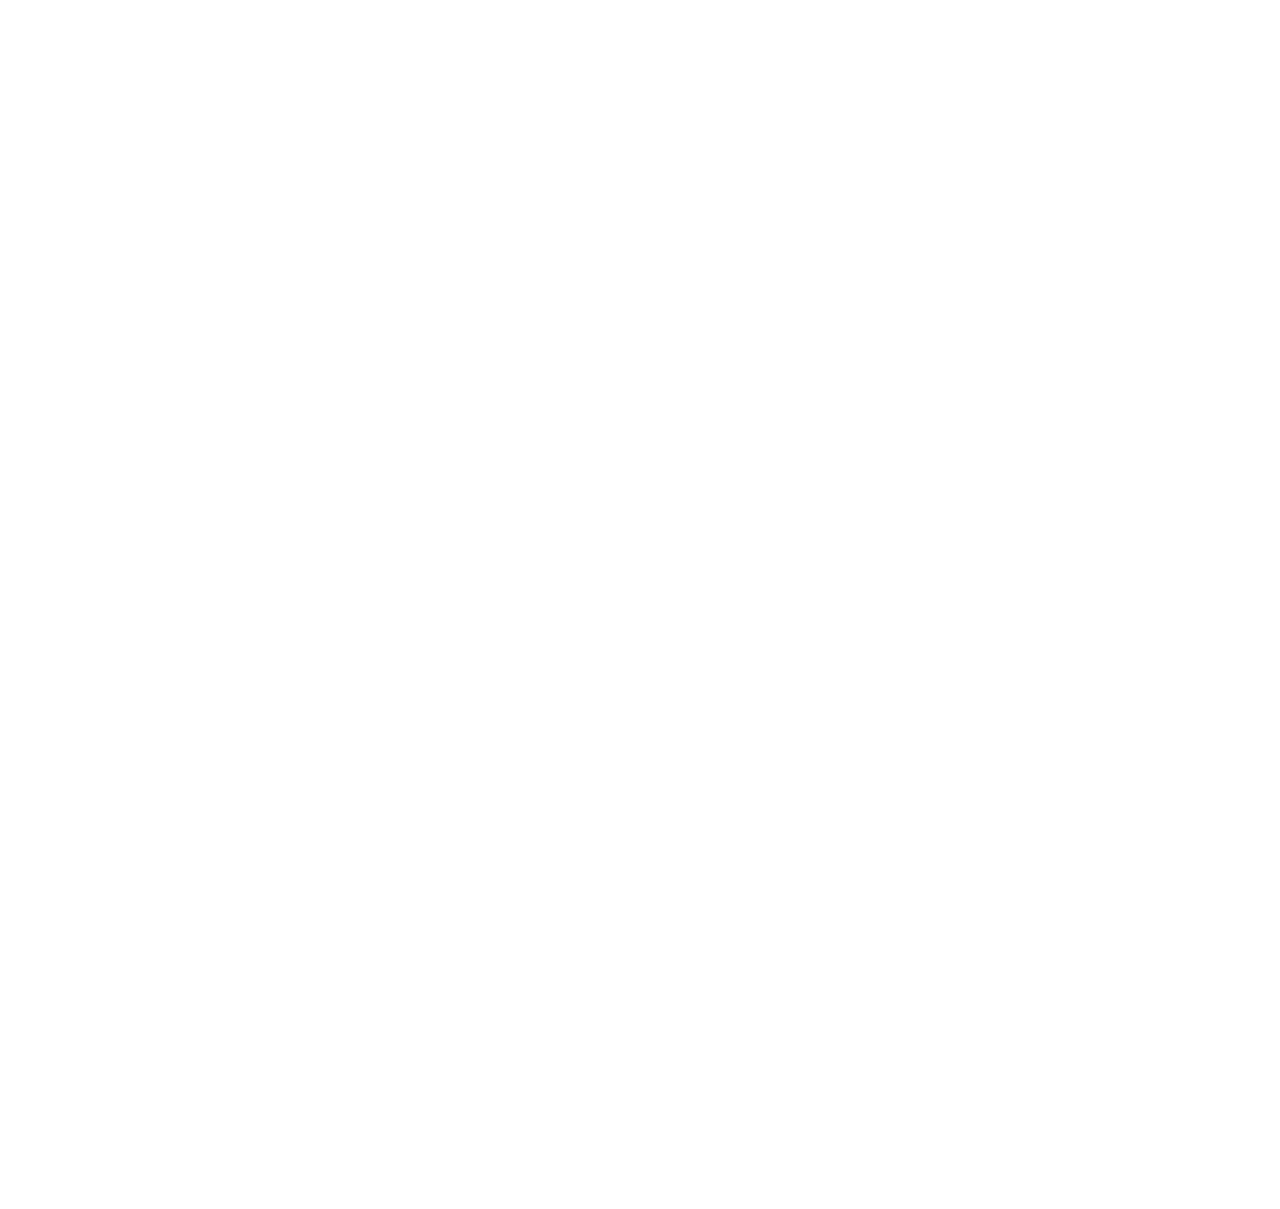
<file: internal combustion engine.html>
<!DOCTYPE html>
<html>
<head>
   <title>ElectronicCar</title>
   <link rel="stylesheet" href="css/basic.css">
   <link rel="stylesheet" href="css/cpmbustion engine.css">
</head>
<body class="main-layout">
      <header class="header-area">
         <div class="container">
            <div class="row d_flex">
               <div class=" v2 v1">
                  <div class="logo">
                     <a href="index.html">ElectronicCar</a>
                  </div>
               </div>
               <div class="v6">
                  <div class="navbar-area">
                     <nav class="site-navbar">
                        <ul>
                           <li><a href="index.html">Home</a></li>
                           <li><a href="findcar.html">맞춤 차량 찾기</a></li>
                           <li><a class="active"href="internal combustion engine.html">내연기관 자동차</a></li>
                           <li><a href="hybrid engine.html">하이브리드 자동차</a></li>
                           <li><a href="#">친환경 자동차</a>
                              <ul class="submenu">
                                 <li><a href="electric.html">전기 자동차</a></li>
                                 <li><a href="electric.html">수소 자동차</a></li>
                               </ul>
                           </li>
                        </ul>
                     </nav>
                  </div>
               </div>
            </div>
         </div>
      </header><hr>
      <section>
         <h3>내연기관 자동차</h3>
         <nav class="mini-navbar">
            <ul>
               <li><a href="#1">내연기관</a></li>
               <li><a href="#2">가솔린 자동차</a></li>
               <li><a href="#3">디젤 자동차</a></li>
               <li><a href="#4">LPG 자동차</a></li>
            </ul>
         </nav><hr>

         <span>흔히 자동차라고 하면 가솔린 엔진을 사용하는 자동차를 떠올립니다. 가솔린 자동차는 내연기관 자동차의 일종입니다. 내연기관 자동차란 엔진을 사용하는 자동차입니다. 전기자동차는 배터리와 전기모터를 사용하고 엔진이 없기 때문에 내연기관 자동차에 속하지 않습니다. 가솔린 자동차, 디젤 자동차, LPG 자동차 등 석유를 사용하는 자동차와 천연가스 자동차, 바이오디젤 자동차 등을 합쳐서 내연기관 자동차라고 부릅니다. 이제부터 다양한 내연기관 자동차에 대해 알아보겠습니다.</span>
         <img src ="images/oil.png">

         <article id ="1">
         <h4>내연기관</h4>
         <span>자동차를 움직이는 힘으로 자동차의 심장에 비유될 만큼 중요한 내연기관에 대해 알아보겠습니다. 내연기관(Internal combustion engine)은 열에너지를 흡수하여, 그 에너지 중 일부를 역학적 에너지로 변환시키는 장치인 열기관의 한 종류입니다. 공기와 연료 등의 산화제를 실린더 내부에서 연소시켜 연료가 가진 열에너지가 직접 피스톤에 작용하여 동력 에너지를 얻는 엔진입니다. 대표적인 내연기관으로는 디젤기관과 가솔린기관이 있습니다.</span>
         <span>연소실 내부에서 산화제와 연료의 발열반응으로 반응 시 높은 온도와 압력으로 인한 기체가 만들어집니다. 발생한 기체가 연소실 내부의 축차 및 피스톤을 움직이게 하여 내연기관을 가동시킵니다. 기관 외부의 열을 이용하는 스털링 엔진이나 증기기관 같은 외연기관과 대비됩니다.</span>
         <span>내연기관의 작동 방식을 알아보기 전에 ‘행정’이라는 것을 알아야 합니다. 피스톤이 한 번 올라가거나 내려가는 것을 ‘1 행정’이라고 합니다. 가장 대표적인 방식은 4행정 방식이며, 2행정, 5행정, 6행정 방식도 있습니다. 예를 들어 2행정 방식은 피스톤이 한 번 왕복하는 동안 즉, 2행정하는 동안 한 주기가 끝납니다. 4행정 방식은 흡입, 압축, 폭발, 배기를 반복합니다.</span>
         <img src ="images/oil2.png">
         <span>흡입 – 두 밸브가 닫힌 상태에서 피스톤이 실린더 속 맨 위에 있을 때 시작합니다. 피스톤이 내려가고 흡입 밸브가 열리면서 휘발유 증기와 공기의 혼합 기체가 원통 안으로 주입됩니다. 그리고 피스톤이 맨 아래로 내려가면서 흡입 벨브가 닫히고 흡입이 끝납니다.<br>
            압축 – 플라이휠의 회전운동으로 피스톤이 다시 위로 올라가면서 주입된 혼합 기체가 압축되어 피스톤이 맨 위에 있을 때 끝납니다.<br>
            폭발 – 피스톤이 맨 위에 있을 때 점화플러그가 불꽃방전을 일으켜 압축된 혼합기체가 순간적으로 연소됩니다. 연소되면서 생기는 열로 고온 고압 상태가 된 연소 기체가 피스톤을 아래로 밀어 내립니다. 이 과정에서 연소 기체의 열에너지가 플라이휠의 회전운동 에너지로 바뀝니다.<br>
            배기 - 플라이휠의 회전운동에 따라 아래로 내려간 피스톤이 다시 올라올 때 배기 밸브가 열리면서 연소 기체를 밖으로 내보내며, 피스톤이 맨 위로 올라갔을 때 배기 밸브가 닫히면서 끝납니다.<br>
            간단하게 말하자면 연료를 흡입하여 폭발시킨 힘으로 피스톤을 밀어내고 밀려난 피스톤이 축을 회전시켜 그 힘이 바퀴에 전달되어 자동차가 움직이는 것입니다.</span>
         </article>

         <article id ="2">
         <h4>가솔린 자동차</h4>
         <img src="images/gasoline.png">
         <span>일반적으로 자동차에 가장 많이 사용하는 연료인 가솔린(gasoline)은 가장 오래되고 대중적인 연료입니다. 가솔린은 다른 연료에 비해 휘발성이 강해 휘발유라고 불립니다. 이름에서도 알 수 있듯이 휘발유는 상온에서도 쉽게 증발하고 인화성이 좋아 공기와 혼합되면 쉽게 폭발합니다. 이러한 특징을 가진 가솔린을 사용한 엔진이 바로 가솔린 엔진입니다. 공기 14g과 가솔린 엔진 가솔린 1g이 섞인 혼합기체를 8배~10배 압축하여 불꽃 방전을 일으켜 휘발유를 연소시키고 그때 생긴 열에너지로 피스톤을 밀어 운동에너지를 얻습니다. 엔진의 구조로는 냉각핀을 사용하는 공랭식도 있으나 보통 냉각수를 사용하는 수랭식이 많으며 다른 엔진들과 달리 기화기라는 장치가 있습니다. 기화기를 통해 연료와 공기가 혼합된 기체를 흡입합니다. 요즘은 기화기를 통한 연료 공급보다 가솔린 분사 펌프에서 실린더 내에 분사하는 가솔린 분사가 실용화되고 있습니다.</span>
         <span>가솔린은 소음과 진동은 적지만, 다른 연료와 비교했을 때 상대적으로 가격이 비싸고, 디젤보다 토크(torque, 회전력)와 압축비가 낮아 회전수가 같아도 힘이 약할 수 있다는 단점이 있습니다. 또한 열효율이 높지 않아 여러 자동차 업체가 가솔린 엔진의 열효율을 높이기 위해 기술개발을 하고 있습니다. 그런데도 아직 실린더 내부에서 폭발을 위한 연료의 양이 디젤에 비해 많이 필요합니다. 가솔린이 불꽃을 통해 점화되기 전에 스스로 폭발해 버리는 이상점화 증상에도 취약합니다. 실린더 내부에서 고압 고온으로 압축된 가솔린이 견디지 못하고 먼저 불이 붙어버리면 피스톤이 압축을 위해 올라가는 상황에서 그와 반대된 방향으로 강한 힘이 발생합니다. 이 현상을 노킹(knocking)이라고 부르며 엔진에 큰 무리를 가져옵니다. 그러므로 엔진의 압축 비율은 노킹 현상을 방지하기 위해서 10:1로 하며 연료와 공기의 혼합 비율을 14:1로 결정합니다.</span>   
         <span>가솔린 엔진은 피스톤의 행정 거리가 짧기 때문에 회전수를 높이기가 쉬워 출력이 높으며, 초반 가속 힘은 약할 수 있지만, 고속주행이나 가속을 즐기는 운전자들에게 적합한 연료 방식입니다. 또한, 가솔린 엔진 차량은 디젤 차량에 비해 같은 배기량에도 차량 가격이 저렴한 편이며 유지 보수 비용도 저렴합니다. 가솔린 엔진은 일반적으로 승차감을 중요시하는 고급 승용차나 일반 승용차, 소형차 등에 주로 사용되고 있습니다. 우리가 알고 있는 대부분의 승용차들은 가솔린 엔진을 사용합니다.</span>   
         </article>

         <article id ="3">
         <h4>디젤 자동차</h4>
         <img src ="images/diesel.png">
         <span>디젤(diesel)은 탄화수소의 혼합물로 중유에 비해 상대적으로 밀도가 낮아 한자의 ‘가벼울 경’자를 써서 경유(輕油])라고도 부릅니다. 디젤은 연소 효율이 높고 불완전 연소로 나오는 불순물도 적어 클린 에너지라고도 불립니다. 가솔린과 함께 일반적으로 많이 사용되는 연료로 휘발성이 낮아 쉽게 불이 붙지 않아 폭발의 위험이 적습니다.</span>
         <span>전기와 점화플러그를 사용한 압축착화식의 가솔린 엔진과 비교해 보면, 디젤 엔진은 형태와 생김새는 비슷하지만 연료를 점화하는 방식이 다릅니다. 디젤 엔진은 실린더 안의 공기를 10분의 1로 압축하여 온도를 600℃ 이상으로 높인 후에 연료를 실린더 안에 분출해 디젤이 스스로 점화하게 하는 방식입니다. 그러므로 디젤 엔진을 사용한 차량은 연비 효율과 힘이 좋으며 강한 압축을 견디기 위해서 엔진의 내구성이 좋아야 합니다. 또한, 흡입되는 혼합기의 양에 따라 출력이 조절되는 가솔린 엔진과 달리, 분사하는 연료의 양에 따라 출력이 조절됩니다. 가솔린 엔진의 경우 가솔린과 공기가 섞인 혼합기에 전기 불꽃으로 점화해서 바로 연소되지만, 디젤 엔진은 연료가 미세한 액체로 공기 중에 분사되어 가스가 되기까지 시간이 걸리므로 최고 출력과 최고 회전수가 낮습니다. 비록 출력은 가솔린 엔진보다 낮을 수 있지만 높은 토크로 초기 가속이 쉽습니다. 낮은 회전수에도 높은 출력을 낼 수 있어 저속에서도 강한 힘이 필요한 화물차, SUV, 트럭 등에 주로 적용됩니다.</span>
         <span>그렇다면 단순히 공기의 온도를 높여 연료의 연소가 잘 이루어지도록 압축비를 높이는 것이 좋다고 생각할 수 있습니다. 하지만 그만큼 연소가스의 팽창력도 비례하여 커지므로 압축을 견딜 수 있는 견고한 엔진을 만들어야 합니다. 디젤은 고압력으로 연소하기 때문에 진동과 소음 문제가 항상 꼬리표처럼 따라다니지만 최근에는 소음 억제 기술의 발달로 정숙성과 힘을 모두 살린 디젤 차량도 나오고 있습니다. 디젤 엔진은 좋은 연비와 이산화탄소 배출 저감이라는 장점도 있지만 환경오염의 문제점도 가지고 있습니다. 2012년 6월 세계보건기구(WHO)는 국제암연구소(IARC)의 연구결과에 따라 디젤 배출가스를 1등급 발암물질로 분류했습니다. 디젤에 함유된 유황분은 공기 중으로 황산화 물질을 배출시키고 공기 중의 황산화 물질은 산화 과정을 거쳐 수증기와 반응하며 황산이 됩니다. 황산은 사람의 호흡기와 눈에 염증을 일으키고 위장장애의 원인이 되는 등의 문제점이 있습니다. 또한 디젤 엔진은 실린더의 용적을 통해 거의 일정한 공기가 흡입되기 때문에 엔진에 부하되는 부담이 적습니다. 연료의 분사량이 적은 상태에서는 충분한 공기로 완전 연소가 되지만 엔진에 부하가 걸린 상태에서 분사량이 많아지면 공기가 부족하여 불완전 연소가 됩니다. 불완전 연소는 그을음을 만들어 매연의 원인이 됩니다. 이러한 이유로 정부에서는 디젤 차량에 환경부담금을 부과하고 있으며 전 세계적으로도 디젤 차량에 대한 규제가 시행되고 있습니다. 현재 출시되는 디젤 자동차는 다양한 후처리 시스템이 탑재되지만 장치들의 가격도 만만치 않으며, 연비와 엔진의 출력에 영향을 미칩니다. 대표적인 디젤 차량으로는 BMW의 X7, 기아차의 스포티지, 현대자동차의 투싼 등이 있습니다.</span>
         </article>

         <article id ="4">
         <h4>LPG 자동차</h4>
         <img src ="images/lpg.png">
         <span>LPG(엘피지)는 석유 성분 중 프로판, 부탄 등 끓는 점이 낮은 탄화수소가 주성분인 가스를 상온에서 낮은 압력을 가하여 액화한 것입니다. LPG는 “liquefied petroleum gas”의 약자로서 액화석유가스라고 번역할 수 있습니다. LPG는 부피가 250분의 1로 줄어들어 저장과 운송에 편리하며, 다른 연료에 비해 열량이 높고 냄새나 색이 없습니다. 가정이나 자동차에 사용하는 LPG에는 누설 사고를 방지하기 위해 메르캅탄류의 화학물질을 첨가하여 공급합니다. LPG는 다른 연료에 비해 가격이 저렴하며 유해물질도 적게 배출하는 장점이 있습니다. 원래 택시법인, 국가유공자, 장애인, 렌터카 회사 등 일부만 구입할 수 있었던 LPG 차량에 대한 규제도 2019년 3월 26일부터는 철폐되었습니다. LPG 엔진은 가솔린 엔진과 구조는 기본적으로 같으며 고압용기 봄베에 압축되어 있는 LPG가 연료필터, 솔레노이드 밸브, 연료 파이브 등을 거쳐 기화기를 통해 공기와 섞여 실린더 안에서 폭발하면서 엔진이 구동됩니다. 연료가 완전 연소하므로 배기도 깨끗하고, 엔진의 수명이 길고, 오일 교환이 적은 것이 특징입니다.</span>
         <span>하지만 LPG를 그대로 사용하는 LPG 엔진은 겨울철에 시동 불량 현상이 생기고 연비가 급격히 떨어지는 등의 문제가 발생합니다. 문제의 원인을 알아보면 LPG는 부탄과 프로판으로 구성되어 있습니다. 부탄은 부테인이라고도 하고, 프로판은 프로페인이라고도 하는데, 둘 다 표준어입니다. 부탄(C4H10)은 발열량이 높아 연비와 출력을 높이는 역할을 하고, 프로판(C3H8)은 순간 압력이 강해 부탄과 프로판을 일정한 비율로 혼합하여 사용합니다. 부탄의 어는점은 영하 0.5도이며 프로판의 어는점은 영하 42.1도입니다. 한국의 겨울은 쉽게 영하 0.5도 이하로 내려가 프로판이 얼어버려 시동이 걸리지 않거나 불완전 연소로 연비가 떨어지게 됩니다. 이러한 문제점을 해결하기 위해 LPI 엔진이 등장했습니다. LPI 엔진은 액상의 LPG를 ECU 신호에 따라 인젝터를 통해 기화기 없이 액상 상태 그대로 분사하는 형식입니다. 각 실린더마다 위치한 흡입 밸브에 분사하는 MPI 엔진의 형태입니다. 각각의 실린더별로 제어가 가능하며, 기체 상태의 연료는 제어가 어렵지만 액체 상태의 연료는 양 조절이 쉬워 엔진 성능이 더욱 향상됩니다.</span>
         <span>또한, ‘LPG 차는 값싼 연료비 말고는 좋은 게 없다.’라는 말이 있지만 엔진소음이 작고 노킹(knocking) 현상도 거의 발생하지 않아 승차감이 좋습니다. 연소실에 카본이 쌓이지 않아 점화 플러그도 오래 사용할 수 있습니다. 충전소가 부족하다는 점도 종종 언급되지만 전용 어플리케이션을 이용하면 인근의 충전소도 쉽게 찾을 수 있으며 전기자동차처럼 충전소가 부족하거나 충전시간이 오래 걸리지 않습니다. 또 트렁크에 LPG 통을 싣고 다녀야 하는 불편함이 있지만 르노삼성자동차는 LPG 연료탱크가 트렁크 공간을 차지하지 않도록 스페어타이어 공간에 도넛 형태의 봄베를 장착하여 트렁크 적재 공간을 40% 가량 증가시켰습니다. 대표적인 LPG 차종으로는 기아자동차의 K7, 현대자동차의 쏘나타, 아반떼, 르노삼성자동차의 SM5, SM6 등이 있습니다.</span>
         </article>
      
      </section>
      <footer>
         <div class="footer">
            <div class="container">
               <div class="row">
                  <div class="v5">
                     <div class="row">
                        <div class="v8 v7">
                           <div class="hedingh3 text_align_left">
                              <h3>About</h3>
                              <ul class="menu_footer">
                                 <li><a href="https://www.hyundai.com/kr/ko/e" target="_blank">현대자동차 바로가기</a></li>
                                 <li><a href="https://www.kia.com/kr" target="_blank">기아자동차 바로가기</a></li>
                                 <li><a href="https://www.genesis.com/kr/ko/main.html" target="_blank">제네시스 바로가기</a></li>
                                 <li><a href="www.mercedes-benz.co.kr›passengercars" target="_blank">벤츠 바로가기</a>
                                    <li><a href="www.bmw.co.kr" target="_blank">BMW 바로가기</a></li>
                                 </li>
                              </ul>
                           </div>
                        </div>
                        <div class="v8 v7">
                           <div class="hedingh3 text_align_left">
                              <h3>Blog</h3>
                              <p>수입차 최고의 패밀리카 SUV 볼보XC60 플러그인 하이브리드 일상에서 빛나다. (더보기)</p>
                           </div>
                        </div>
                     </div>
                  </div>
                  <div class="v3">
                     <div class="row">
                        <div class="v8 v7">
                           <div class="hedingh3 text_align_left">
                              <h3>Menu</h3>
                              <ul class="menu_footer">
                                 <li><a href="index.html">Home</a></li>
                                 <li><a href="internal combustion engine.html">내연기관 자동차</a></li>
                                 <li><a href="hybrid engine.html">하이브리드 자동차</a></li>
                                 <li><a href="#">친환경 자동차</a>
                                    <ul class="submenu">
                                       <li><a href="electric.html">전기 자동차</a></li>
                                       <li><a href="electric.html">수소 자동차</a></li>
                                     </ul>
                                 </li>
                              </ul>
                           </div>
                        </div>
                        <div class="v8 v7">
                           <div class="hedingh3  text_align_left">
                              <h3>Q&A</h3>
                              <form id="colof" class="form_subscri">
                                 <input class="newsl" placeholder="Email" type="text" name="Email">
                                 <button class="subsci_btn">send</button>
                              </form>
                              <ul class="top_infomation">
                                 <li><i class="fa fa-phone" aria-hidden="true"></i>
                                    010-1234-5678
                                 </li>
                                 <li><i class="fa fa-envelope" aria-hidden="true"></i>
                                    <a href="Javascript:void(0)">20175303@hallym.ac.kr</a>
                                 </li>
                              </ul>
                           </div>
                        </div>
                     </div>
                  </div>
               </div>
            </div>
      </footer>
</body>
</html>
</file>
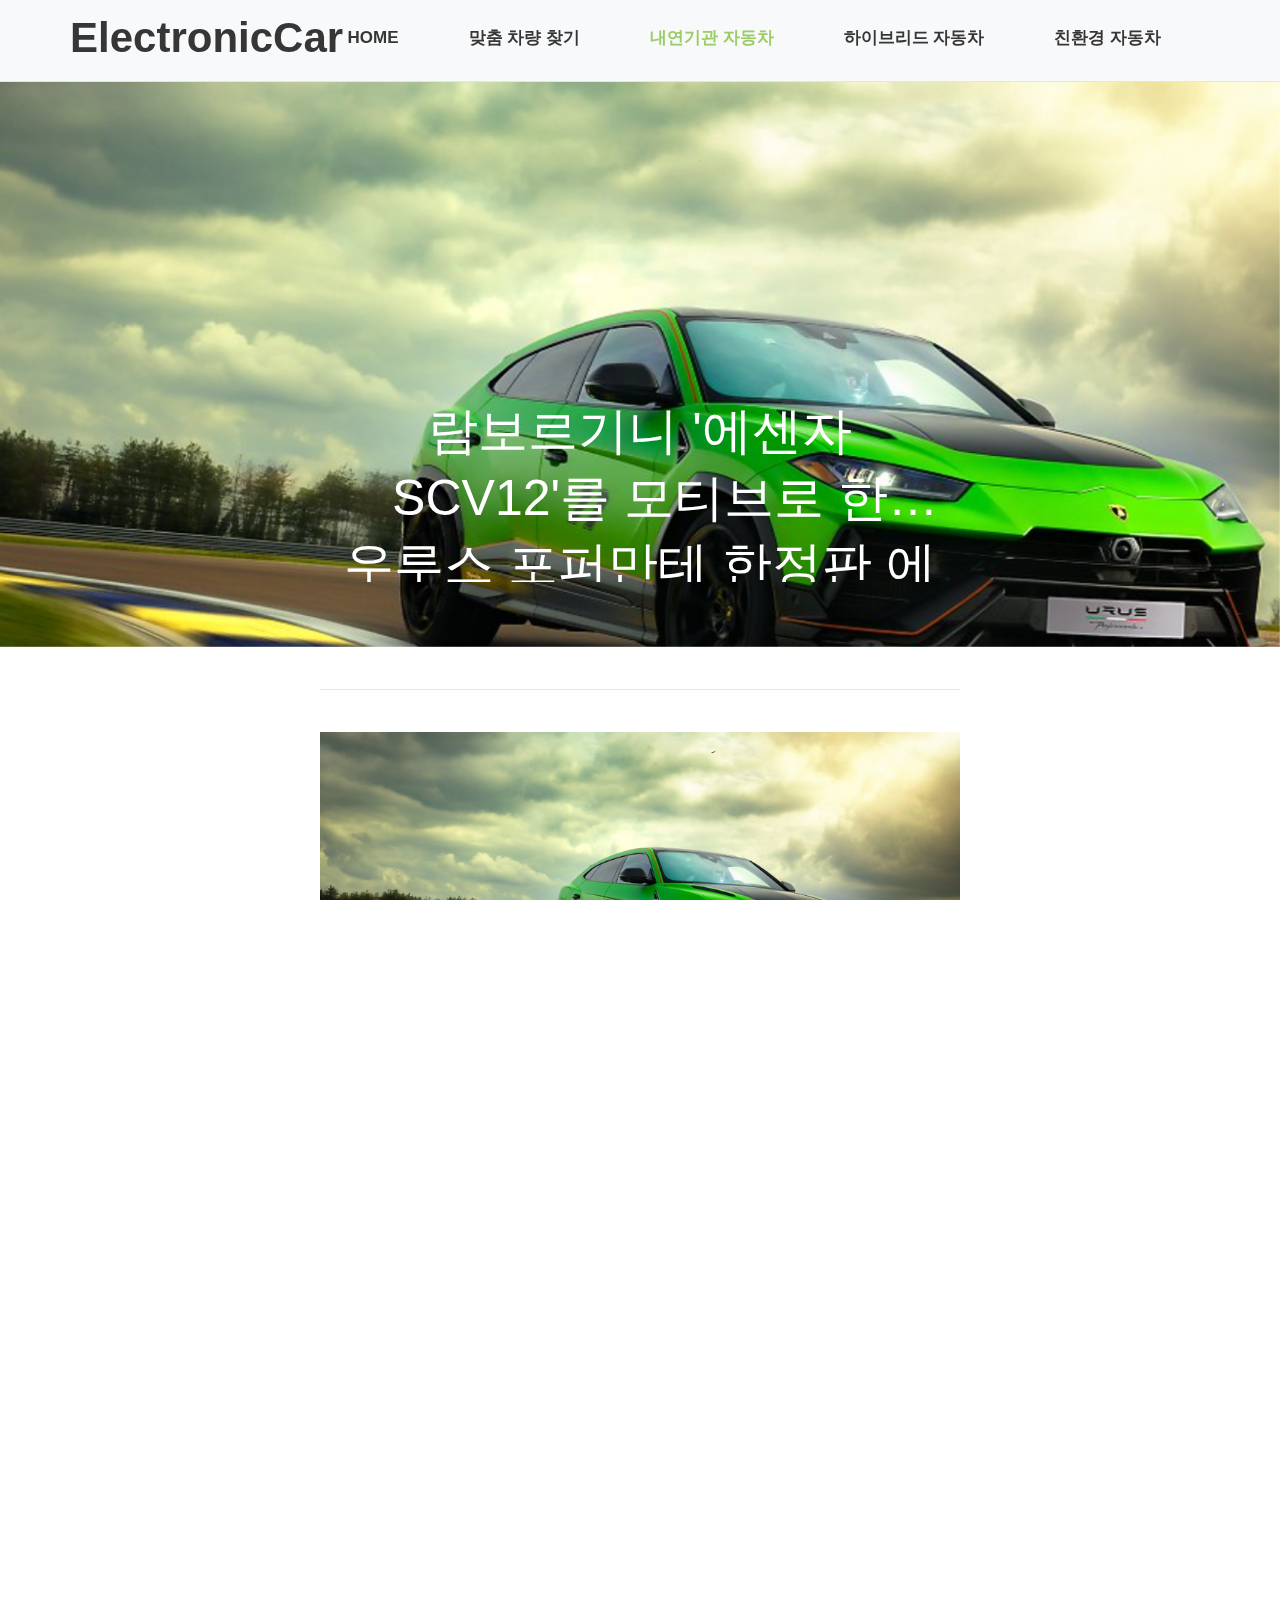
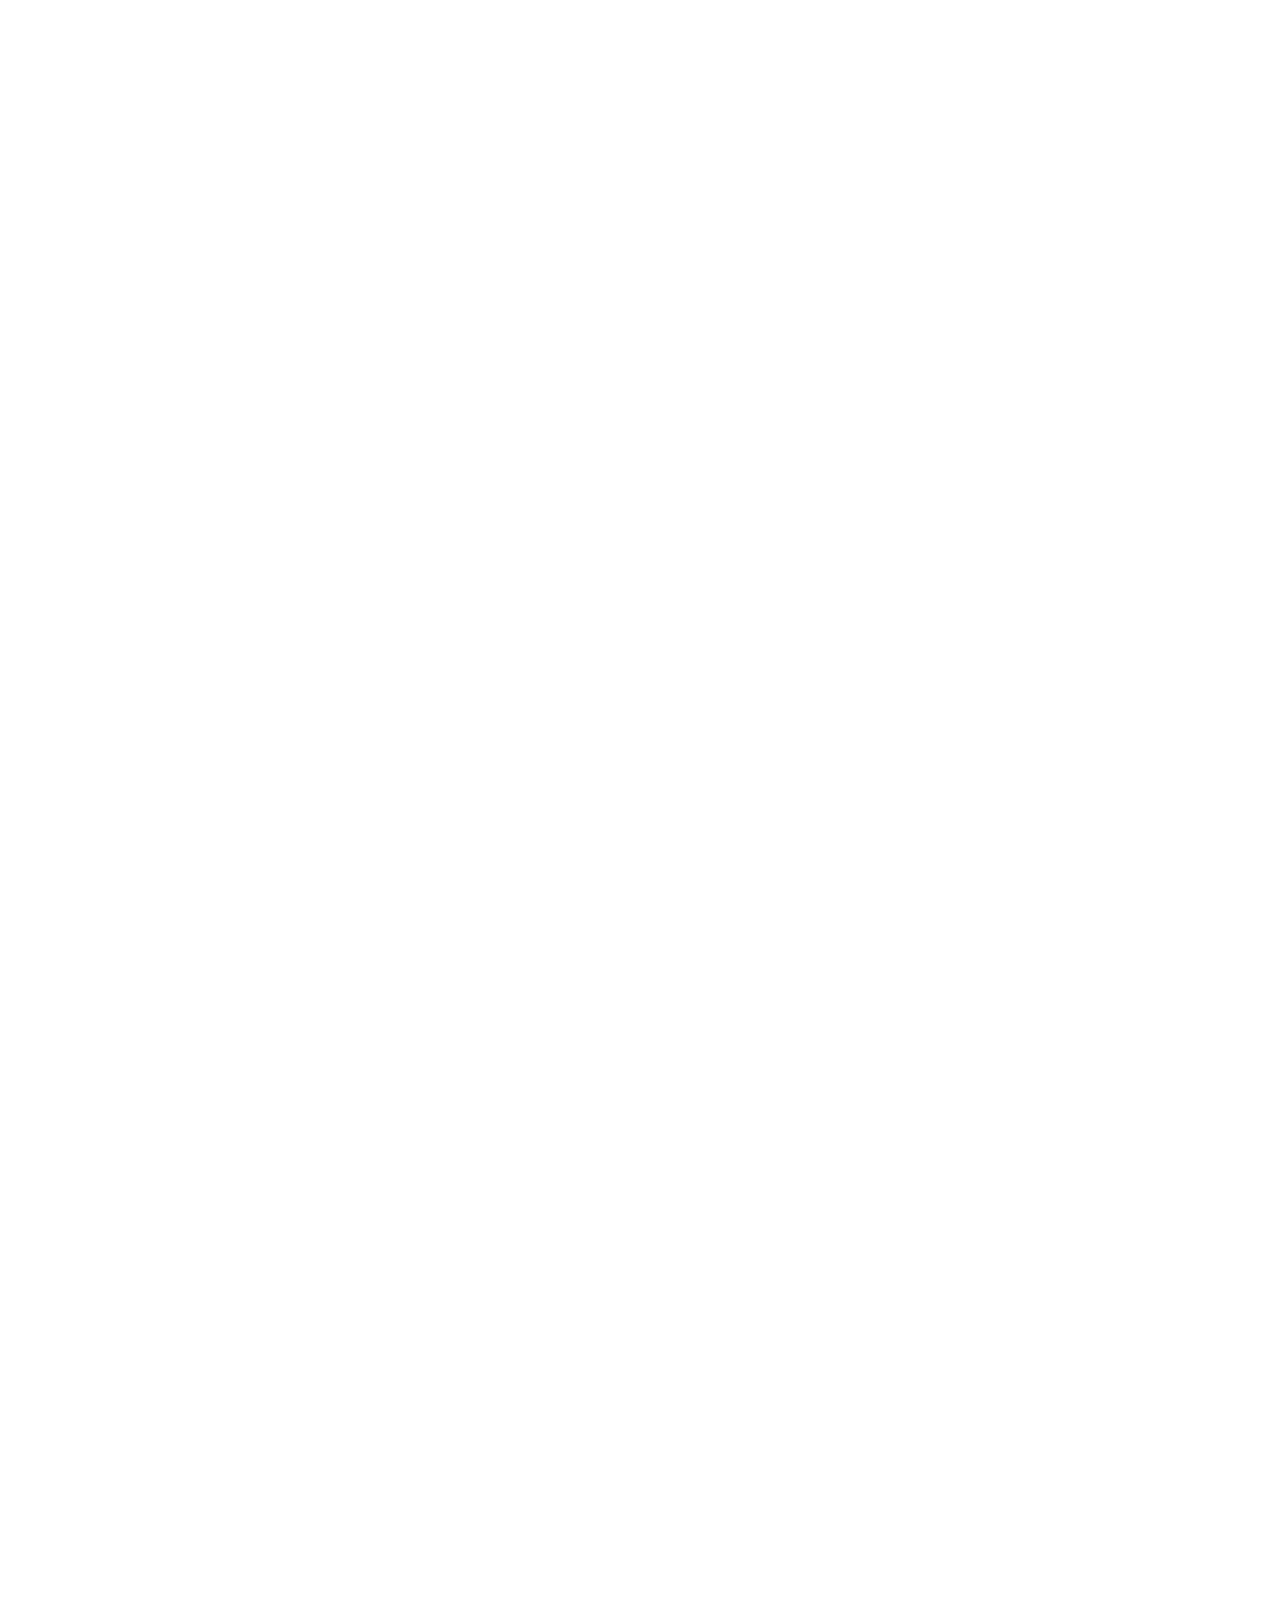
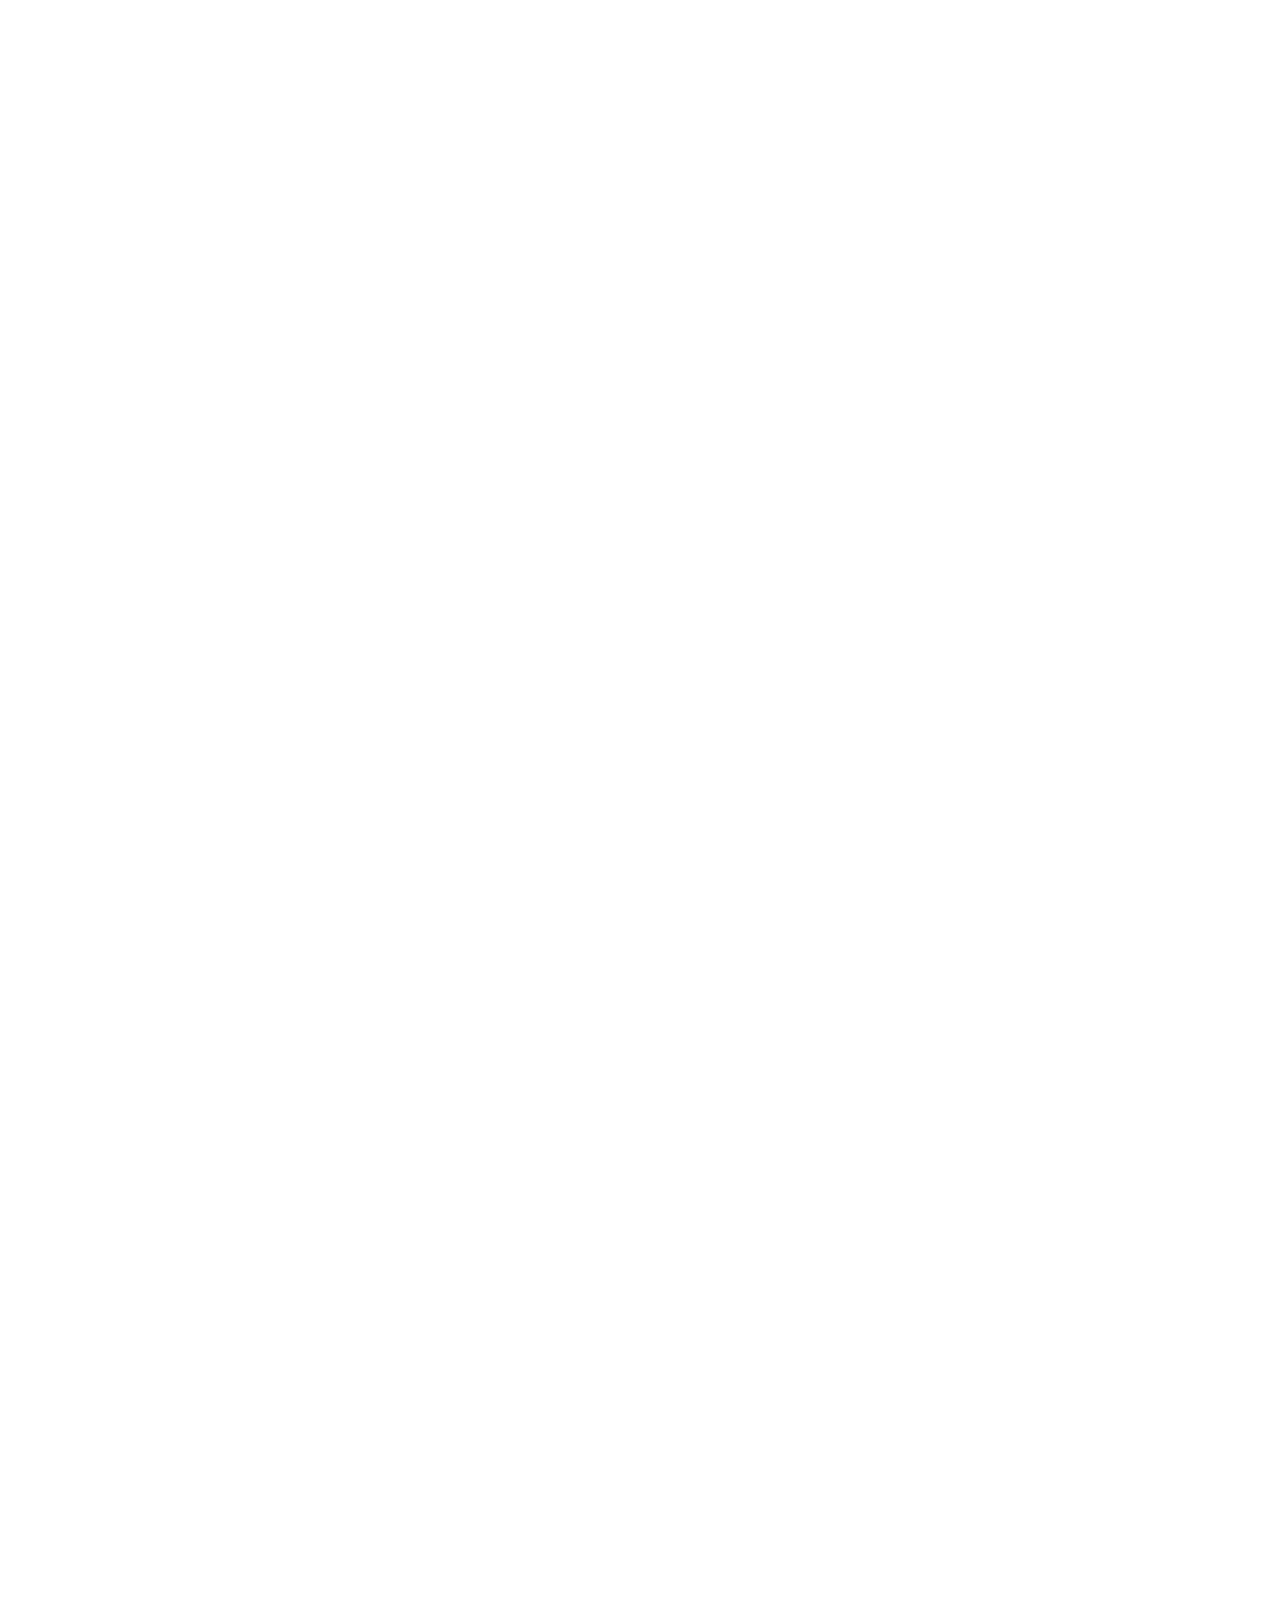
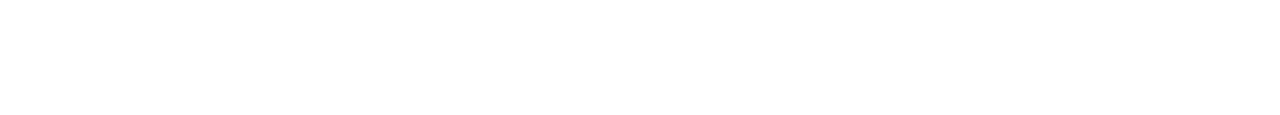
<file: lambo.html>
<!DOCTYPE html>
<html>
<head>
   <title>ElectronicCar</title>
   <link rel="stylesheet" href="css/basic.css">
   <link rel="stylesheet" href="css/lambo.css">
</head>
<body class="main-layout">
      <header class="header-area">
         <div class="container">
            <div class="row d_flex">
               <div class=" v2 v1">
                  <div class="logo">
                     <a href="index.html">ElectronicCar</a>
                  </div>
               </div>
               <div class="col-md-9 ">
                  <div class="navbar-area">
                     <nav class="site-navbar">
                        <ul>
                           <li><a href="index.html">Home</a></li>
                           <li><a href="findcar.html">맞춤 차량 찾기</a></li>
                           <li><a class="active" href="internal combustion engine.html">내연기관 자동차</a></li>
                           <li><a href="hybrid engine.html">하이브리드 자동차</a></li>
                           <li><a href="#">친환경 자동차</a>
                              <ul class="submenu">
                                 <li><a href="electric.html">전기 자동차</a></li>
                                 <li><a href="electric.html">수소 자동차</a></li>
                               </ul>
                           </li>
                        </ul>
                     </nav>
                  </div>
               </div>
            </div>
         </div>
      </header><hr>
      <section>
         <div class="page-header">
            <h3 id = "br1">람보르기니 '에센자 SCV12'를 모티브로 한<br>우루스 포퍼만테 한정판 에디션 공개</h3>
        </div>
        <div id ="br3"></div>
        <hr id ="br3">
         <img id = "img1" src ="images/urus.png">
         <h6>람보르기니 우루스 퍼포만테 사진</h6>
         <span>
            - 전 세계 40대뿐인 우루스 퍼포만테 스페셜 에디션 공개<br>
            - 람보르기니 애드 퍼스넘 부서 에센자 SCV12 소유주들과 협의해 한정판 우루스 퍼포만테 작업
        </span>
        <span>
            오토모빌리 람보르기니가 트랙 전용 한정판 하이퍼카인 에센자 SCV12(Essenza SCV12)' 고객 전용으로 전 세계 단 40대만 제작하는 슈퍼 SUV 우루스 퍼포만테(Urus Performante) 한정판을 공개했다.
        </span>
        <img id = "img1" src ="images/urus2.png">
        <span>한정판 우루스 퍼포만테는 고객 맞춤형 커스터마이징 프로그램을 총괄하는 람보르기니 애드 퍼스넘 (Ad Personam) 부서가 제작을 담당했으며, 에센자 SCV12만의 디자인 특징과 레이싱에서 영감을 받은 디테 일들을 바탕으로 스포티함을 극대화했다.</span>
        <span>이 차의 가장 큰 특징은 고객의 선택을 반영하기 위해 탄소 섬유 요소를 폭넓게 사용했다는데 있다. 엔진 후드, 루프뿐만 아니라 로커(Rocker) 커버, 미러, 리어램프 클러스터 사이의 람보르기니 로고 프레임 등 에 이르기까지 차 전반에 무광 또는 유광으로 탄소 섬유를 사용했다.</span>
        <span>각 모델들은 모두 고객 요구에 맞춰 색상을 조합하는 애드 퍼스넘 방식으로 제작했으며, 각 차의 도장작업 은 람보르기니의 내부 도장 공장에서 독점적으로 수행했다. 차체와 돋보이는 탄소 섬유 요소들이 어우러 져 탄생한 투톤 컬러와 함께 차 하부는 검은색이며 루프 아치에 대비되는 컬러 라인이 차의 실루엣을 더욱 부각시켰다.</span>
        <img id = "img1" src ="images/urus3.png">
        <span>차체 색상과 포인트가 되는 컬러인 리버리(Livery)는 고객 맞춤으로 진행하며 문에 새겨진 특별한 번호는 그들의 에센자 SCV12(Essenza SCV12)의 디자인을 반영한다. 각 모델에는 23인치 고광택 블랙 휠과 캘 리퍼가 기본으로 장착돼 있지만 고객은 자유롭게 휠과 캘리퍼의 종류와 색상을 선택할 수 있다.</span>
        <span>람보르기니 밋챠 보커트(Mitja Borkert) 디자인 책임자는 "람보르기니 우루스 퍼포만테 한정판 에디션은 우리가 지금까지 만든 모델들 중 가장 표현력이 풍부한 결과물이다"라며 "람보르기니 에센자 SCV12의 40명의 고객들의 요구를 각각 반영해 디자인했다"고 설명했다.</span>
        <span>이번 한정판 모델의 하단부는 블랙 색상으로 칠해져 더욱 스포티한 모습을 연출한다. 외관 색상은 전면과 측면, 후면을 그래픽으로 연결한 컬러 핀 스트라이프로 에센자 SCV12의 전용 색상과 직결된다. 각각의 한정판은 독창적인 컬러 조합으로 특별함을 더욱 배가시켰다.</span>
        <span>인테리어는 블랙 색상의 네로 코스무스(Nero Cosmus) 가죽 디테일을 적용하고 탄소 섬유장식은 유광이 나 무광 마감을 선택할 수 있다. 또한, 양극 산화 처리된 검은색 알루미늄으로 실내 장식이 마무리됐다. 다 크패키지는 대비되는 빨간색 도어 손잡이가 특징이다. 탄소 섬유 디테일은 대시보드의 동승석 측면과 Es senza scV12로고와 실루엣이 새겨진 킥 플레이트에도 들어간다. 트림을 더욱 독특하게 하기 위한 람보 르기니 60주년 로고와 차 번호 또는 고객 이름이 새겨진 기념용 탄소 섬유 명판을 동승석에서 확인할 수 있다.</span>
        <img id = "img1" src ="images/urus4.png">
        <span>우루스 퍼포만테는 람보르기니의 슈퍼 SUV 제품군 중 가장 스포티하고 높은 성능을 발휘하는 모델이다. 666CV의 출력과 850Nm의 최대토크, 탁월한 중량 대 출력비, 최적화된 공기역학을 제공하는 트윈터보 V3 엔진 덕분에 우루스 퍼포만테는 불과 3.3초 만에 0에서 시속 100km까지 가속하며 최고속도는 시속 3 06km에 달한다. 이러한 특징을 통해 우루스 퍼포만테는 '파이크스 피크 인터내셔널 힐 클라임(Pikes Peak International Hill Climb)에서 생산 SUV 부문에서 10분32초64로 4302m 고도로 결승선을 통과해 이 전 기록을 17초 이상 경신할 수 있었다.</span>
        <span>한편, 지난 2020년 7월에 공개한 에센자 SCV12는 레이스에서 파생된 엔지니어링 솔루션과 함께 트랙 전용으로 설계됐다. 아벤타도르에 사용하는 자연흡기 V12 엔진은 830CV 이상의 출력을 제공한다. 또 한, FIA 규정의 안전 표준을 결합한 신세대 탄소 섬유 모노코크 섀시 덕분에 중량 대 출력 비율이 1.66kg CV로 뛰어난 성능을 자랑한다.</span>
        <hr id ="br3">
    </section>
    <footer>
      <div class="footer">
         <div class="container">
            <div class="row">
               <div class="col-md-7">
                  <div class="row">
                     <div class="v8 v7">
                        <div class="hedingh3 text_align_left">
                           <h3>About</h3>
                           <ul class="menu_footer">
                              <li><a href="https://www.hyundai.com/kr/ko/e" target="_blank">현대자동차 바로가기</a></li>
                              <li><a href="https://www.kia.com/kr" target="_blank">기아자동차 바로가기</a></li>
                              <li><a href="https://www.genesis.com/kr/ko/main.html" target="_blank">제네시스 바로가기</a></li>
                              <li><a href="www.mercedes-benz.co.kr›passengercars" target="_blank">벤츠 바로가기</a>
                                 <li><a href="www.bmw.co.kr" target="_blank">BMW 바로가기</a></li>
                              </li>
                           </ul>
                        </div>
                     </div>
                     <div class="v8 v7">
                        <div class="hedingh3 text_align_left">
                           <h3>Blog</h3>
                           <p>수입차 최고의 패밀리카 SUV 볼보XC60 플러그인 하이브리드 일상에서 빛나다. (더보기)</p>
                        </div>
                     </div>
                  </div>
               </div>
               <div class="v3">
                  <div class="row">
                     <div class="v8 v7">
                        <div class="hedingh3 text_align_left">
                           <h3>Menu</h3>
                           <ul class="menu_footer">
                              <li><a href="index.html">Home</a></li>
                              <li><a href="internal combustion engine.html">내연기관 자동차</a></li>
                              <li><a href="hybrid engine.html">하이브리드 자동차</a></li>
                              <li><a href="#">친환경 자동차</a>
                                 <ul class="submenu">
                                    <li><a href="electric.html">전기 자동차</a></li>
                                    <li><a href="electric.html">수소 자동차</a></li>
                                  </ul>
                              </li>
                           </ul>
                        </div>
                     </div>
                     <div class="v8 v7">
                        <div class="hedingh3  text_align_left">
                           <h3>Q&A</h3>
                           <form id="colof" class="form_subscri">
                              <input class="newsl" placeholder="Email" type="text" name="Email">
                              <button class="subsci_btn">send</button>
                           </form>
                           <ul class="top_infomation">
                              <li><i class="fa fa-phone" aria-hidden="true"></i>
                                 010-1234-5678
                              </li>
                              <li><i class="fa fa-envelope" aria-hidden="true"></i>
                                 <a href="Javascript:void(0)">20175303@hallym.ac.kr</a>
                              </li>
                           </ul>
                        </div>
                     </div>
                  </div>
               </div>
            </div>
         </div>
   </footer>
</body>
</html>
</file>
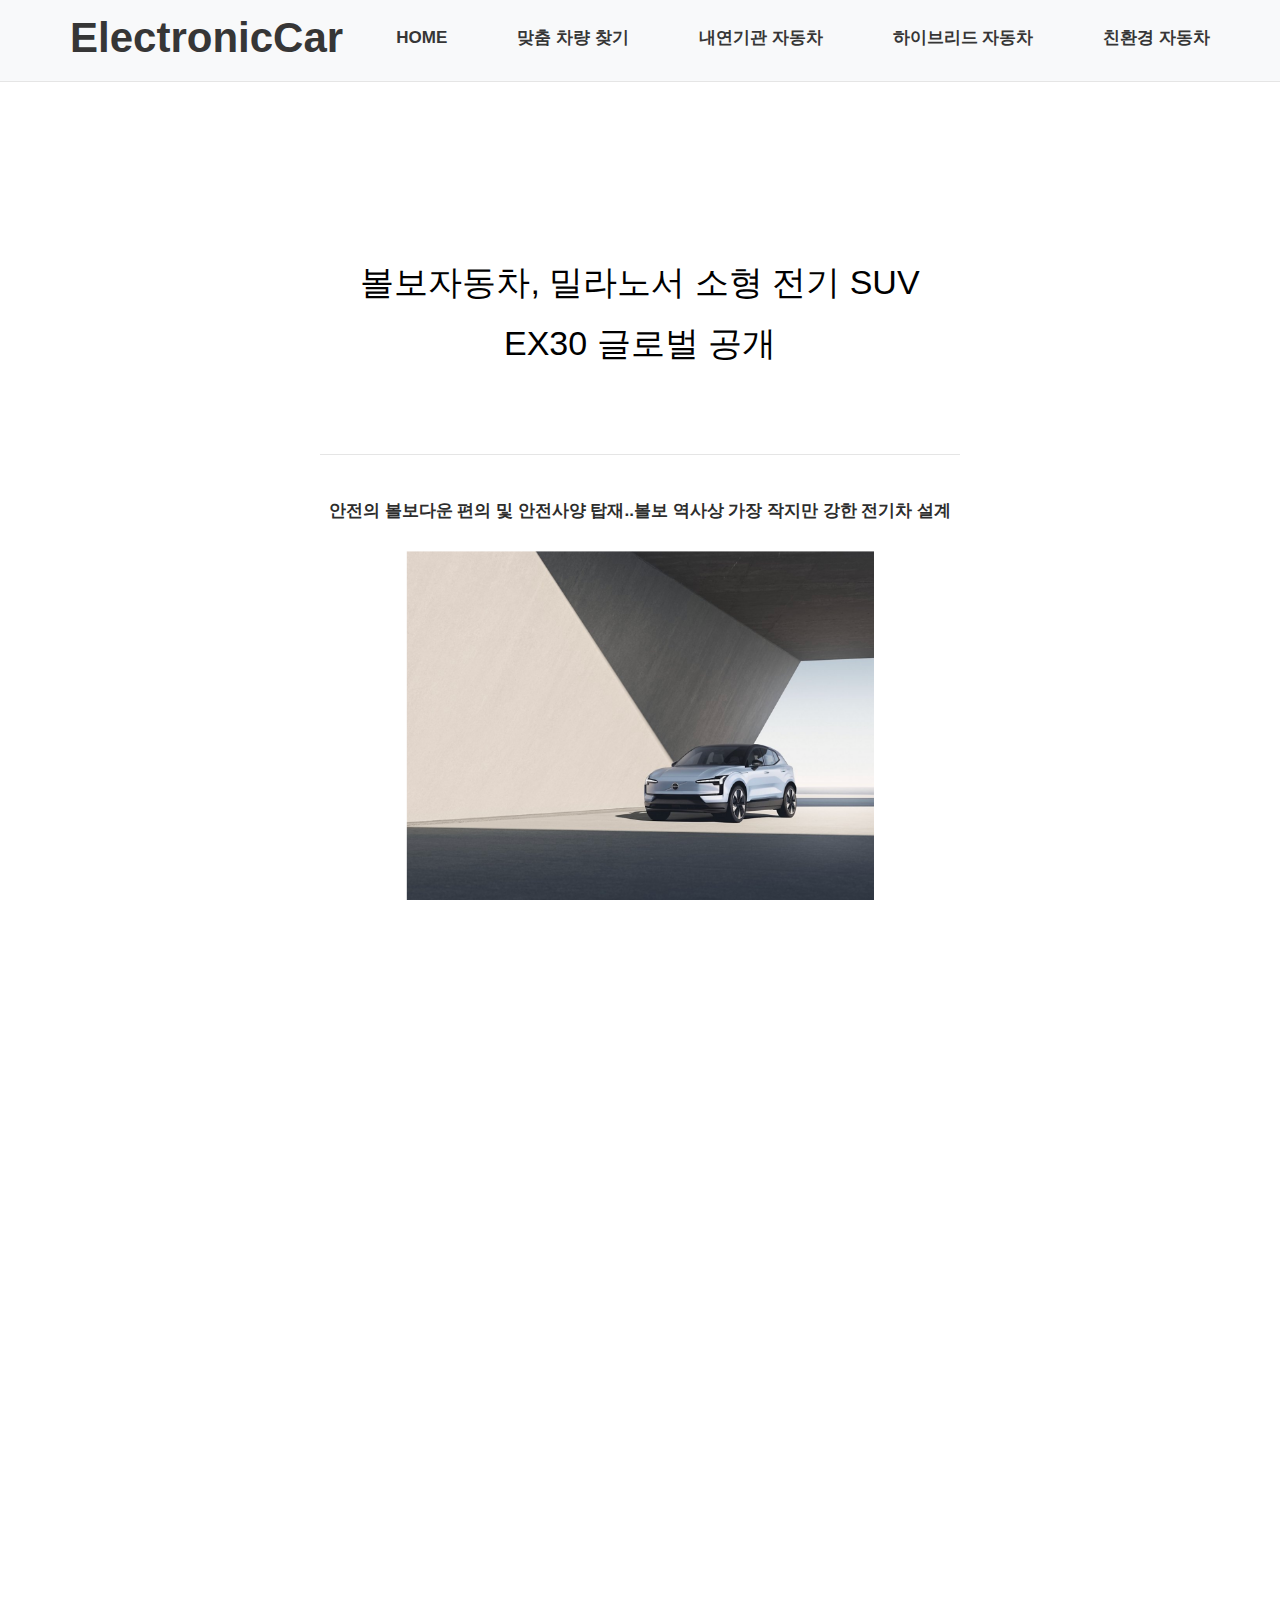
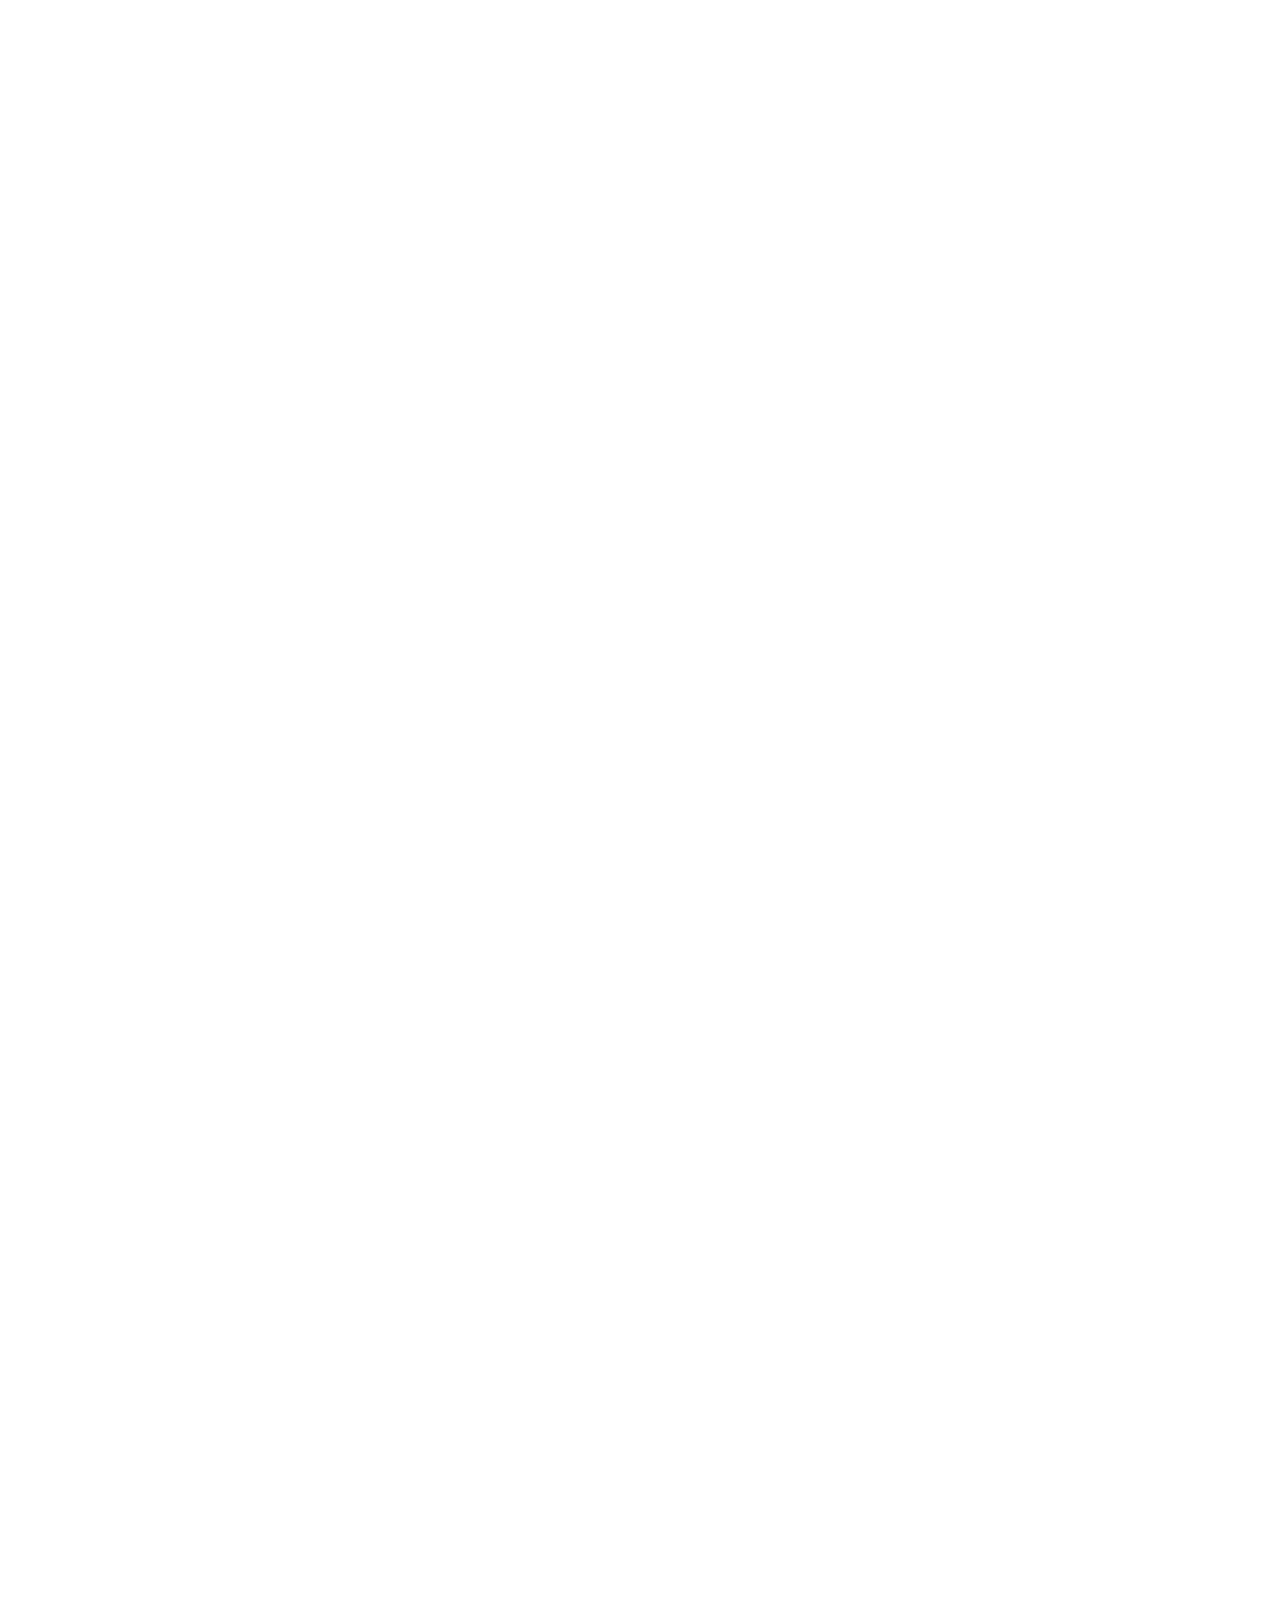
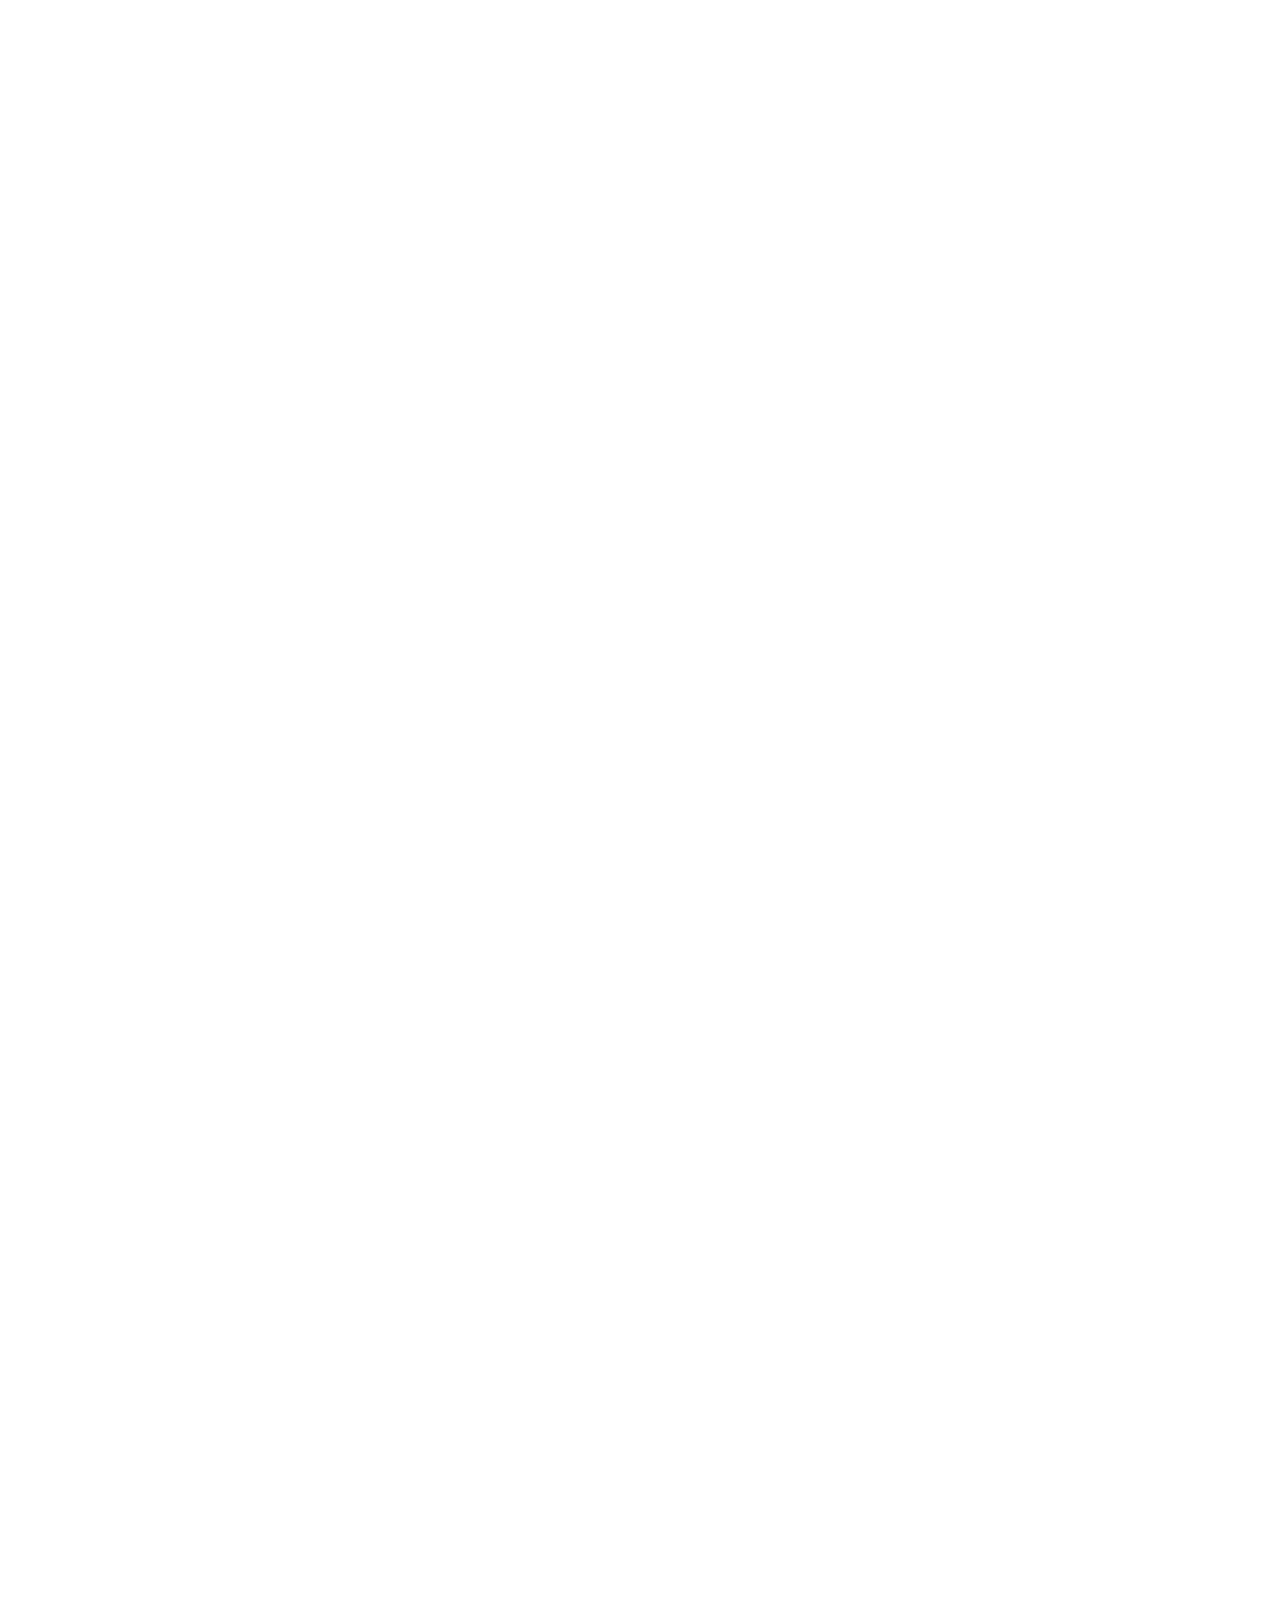
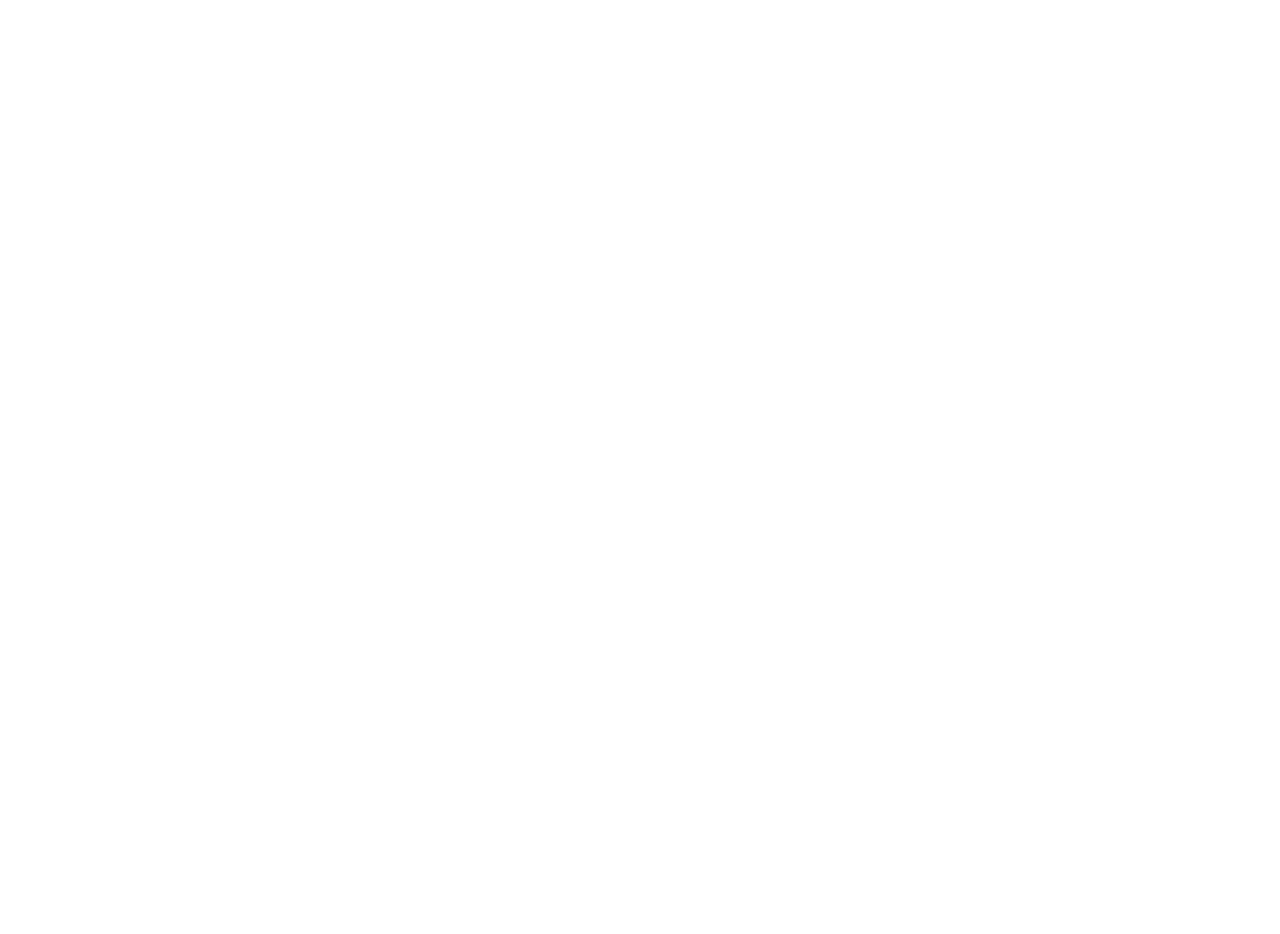
<file: volvo.html>
<!DOCTYPE html>
<html>
<head>
   <title>ElectronicCar</title>
   <link rel="stylesheet" href="css/basic.css">
   <link rel="stylesheet" href="css/volvo.css">
</head>
<body class="main-layout">
      <header class="header-area">
         <div class="container">
            <div class="row d_flex">
               <div class=" v2 v1">
                  <div class="logo">
                     <a href="index.html">ElectronicCar</a>
                  </div>
               </div>
               <div class="v6 ">
                  <div class="navbar-area">
                     <nav class="site-navbar">
                        <ul>
                           <li><a href="index.html">Home</a></li>
                           <li><a href="findcar.html">맞춤 차량 찾기</a></li>
                           <li><a href="internal combustion engine.html">내연기관 자동차</a></li>
                           <li><a href="hybrid engine.html">하이브리드 자동차</a></li>
                           <li><a href="#">친환경 자동차</a>
                              <ul class="submenu">
                                 <li><a href="electric.html">전기 자동차</a></li>
                                 <li><a href="electric.html">수소 자동차</a></li>
                               </ul>
                           </li>
                        </ul>
                     </nav>
                  </div>
               </div>
            </div>
         </div>
      </header><hr>
      <section>
         <h4 id = "br1">볼보자동차, 밀라노서 소형 전기 SUV EX30 글로벌 공개</h4>
         <hr id ="br3">
         <p><strong>안전의 볼보다운 편의 및 안전사양 탑재..볼보 역사상 가장 작지만 강한 전기차 설계</strong></p><br>
         <img src ="images/volvo.png">
         <h6>볼보 EX30 사진</h6>
         <span>볼보자동차가 현지시각으로 6월 7일, 이탈리아 밀라노에서 키노트 이벤트를 열고 볼보 EX30을 세계 최초로 공개 했다.</span>
         <span>EX30은 볼보자동차가 브랜드 역사상 최초로 선보이는 가장 작은 소형 SUV이자, 순수 전기차 라인업을 확장하는 네 번째 모델이다. 이 차는 볼보 특유의 스칸디나비안 디자인과 최첨단 기술을 바탕으로 작은 차체에서도 상위 모델 수준의 안전과 브랜드 경험을 이어갈 수 있도록 설계됐으며, 이에 더해 전체 생산 및 제품 수명 주기에 대한 탄소 배출뿐만 아니라, 사용되는 모든 소재까지도 엄선해 볼보의 모델 중 가장 낮은 CO2 배출량을 달성한 것이 특징이다.</span>
        <span>볼보자동차 최고경영자, 짐 로완은 "순수 전기차 EX30은 단순히 가장 작은 SUV 이상의 더 큰 의미가 있다"며,"볼보에 기대하는 모든 것을 더 작은 패키지에 담았다. 따라서 다른 모델들처럼 안전하면서 인간, 그리고 그들이 원하는 것들을 중심으로 설계된 탁월한 제품"이라고 소개했다.</span>
        <img src ="images/volvo2.png">
        <h6>볼보 EX30 사진</h6>
        <span>짐 로완 CEO의 설명처럼 EX30의 외관은 볼보가 오랜 시간 이어온 디자인 가치를 더 작은 형식으로 구현했다. 자신감 넘치는 얼굴과 폐쇄형 실드, 디지털 버전의 토르의 망치를 형상화한 헤드라이트는 순수 전기차만의 독창적 인 캐릭터를 강조한다.</span>
        <span>또한 긴 휠 베이스와 앞뒤가 동일한 오버행, 큰 사이즈의 휠로 균형과 세련미를 더했다. 클라우드 블루(Cloud Blue)에서부터 스웨덴의 서해안을 따라 바위에서 자라는 이끼에서 영감을 받은 밝고 표현력이 풍부한 모스 옐로우(Moss Yellow)에 이르기까지 다섯 가지의 외관 색상은 선명한 개성을 선사한다.</span>
        <img src ="images/volvo3.png">
        <h6>볼보 EX30 사진</h6>
        <span>실내는 지속 가능한 접근 방식을 취하면서도 각기 고유한 표현을 연출한 4가지 인테리어 룸을 옵션으로 제공한다. 여기에는 재활용 데님, 오래된 창틀, 롤러 셔터와 같은 폐기물에서 얻은 재활용 플라스틱, 볼보자동차 테크펀드가 투자한 스위스 천연섬유 가공회사 비컴프(Bcomp)의 아마(flax) 기반 합성 섬유, 70% 재생 폴리에스터를 포함한 울 혼방, 재활용 플라스틱으로 제작된 니트 소재 등이 사용된다. 또한 스웨덴 및 핀란드의 숲에서 얻은 바이오 소 재와 재활용 PET병 소재를 활용해 새롭게 제작된 혁노르디코(Nordico) 소재도 만나볼 수 있다.</span>
        <span>대시보드 전체 폭에 맞춘 사운드바와 스마트 수납 기능도 기존 자동차에서 볼 수 없는 새로운 공간 경험을 제공한 다. 특히 가정용 오디오에서 영감을 받은 EX30의 사운드바는 일반적으로 도어에 위치하는 여러 스피커를 하나로 통합한 스마트 디자인의 대표적인 예로, 더 많은 수납 공간을 확보하면서 불필요한 자원의 사용까지 줄였다. 또한 하만카돈(Harman Kardon) 하이엔드 사운드 시스템을 추가하면 전면에서부터 실내 전체를 채우는 높은 품질의 사운드를 제공한다.</span>
        <span>스칸디나비아 풍경에서 영감을 받아 톤과 음영이 천천히 바뀌는 5가지 앰비언트 라이트는 각 테마에 따라 앰비언 트 사운드스케이프와 조화를 이룬다. 조수석에 마련되는 글로브 박스는 평평한 바닥에서 제공되는 여분의 공간을 활용해 운전자와 탑승자 모두 쉽게 활용할 수 있도록 센터 스크린 아래로 옮겼다.</span>
        <span>센터 콘솔에는 필요에 따라 음료나 스마트폰 등을 보관하는 용도를 선택할 수 있도록 슬라이딩 시스템을 도입했으 며, 가방을 둘 수 있는 개방형 공간과 선글라스, 이어폰 등 작은 물건을 수납할 수 있는 추가 수납 공간도 갖췄다.</span>
        <span>이 밖에도 뒷좌석 승객을 위한 슬라이딩 방식의 수납 상자, 스마트폰 보관용 전용 포켓, 트렁크 내부에 탑재 가능 한 물품을 안내해주는 사이즈 가이드 등을 통해 공간 활용성 극대화에 심혈을 기울였다. 대시보드 중앙에 자리 잡은 12.3인치 센터 스크린은 주행에 필요한 모든 정보를 하나의 화면을 통해 제공하는 운 전자 중심의 공간을 조성했다. 이 새로운 디스플레이는 퀄컴의 스냅드래곤 콧핏 플랫폼 기술이 적용돼 빠른 반응 속도와 함께 5G 연결이 지원된다.</span>
        <span>글로벌 모델의 경우에는 구글 어시스턴트(Google Assistant) 핸즈 프리, 구글 맵스 내비게이션(Google Maps navigation), 구글 플레이(Google Play) 앱 등 구글의 첨단 인포테인먼트 서비스가 제공되며, 국내 시장에는 한 국 소비자 니즈에 최적화된 T맵 인포테인먼트 시스템이 적용된다. 뿐만 아니라 다양한 브랜드의 스마트폰과 호환 가능한 초광대역통신 및 디지털 키 등 각종 커넥티비티 기능, OTA 무선 업데이트 기능 등도 지원될 예정이다.</span>
        <img src ="images/volvo4.png">
        <h6>볼보 EX30 사진</h6>
        <span>파워트레인은 경제성과 주행거리, 성능 등 운전자가 자신의 필요에 따라 직접 선택할 수 있도록 2가지 배터리 타 입이 조합되는 3가지 동력계가 제공된다. 먼저 대부분의 시간을 도시에서 보내거나 짧은 거리를 이용한다면, 후륜 기반의 LFP(리튬 인산철) 배터리와 싱글 모터 조합을 선택할 수 있다. 1회 충전 시 최대 344km(WLTP 기준)의 주행가능거리를 제공하는 구성이다.</span>
        <span>NMC(니켈, 망간, 코발트 등 삼원계) 배터리와 싱글 모터 라인은 1회 충전 시 최대 480km(WLTP 기준)까지 주행 이 가능하다. 삼원계 배터리에 트윈 모터, 사륜구동 조합 트림을 선택하면 428마력(315KW)의 강력한 출력을 내 는 전기 모터를 통해 브랜드 역사상 가장 빠른 3.6초의 제로백 가속 성능을 누릴 수 있다.</span>
        <span>또 DC 콤보 타입 충전기를 통해 최대 134kW(싱글모터 모델) 및 153kW(싱글 모터 익스텐디드 및 트윈 모터 퍼 포먼스 모델)의 출력으로 25분 만에 10%에서 80%까지 충전할 수 있으며, 충전 시 센터 디스플레이를 통해 최 대 충전 범위 및 배터리 충전 전류, 충전 시작 시간 등을 설정할 수 있다.</span>
        <span>안전의 볼보답게 차체 구성 또한 96년 간 쌓아온 볼보의 노하우를 가득 담았다. EX30은 천장 루프를 비롯 탑승자 안전 케이지와 A, B, C 필러를 더욱 강화한 구조로 설계됐으며, 순수 전기차의 특성을 고려해 잠재적인 충돌사고 에서 효율적으로 충격을 완화시킬 수 있도록 섀시와 안전 케이지에 다양한 형태의 고강도 강철을 사용했다. 여기 에 측면 충돌 시 머리와 흉부 부상을 줄일 수 있도록 운전석 안쪽에 새로운 파 사이드(far-side) 에어백이 탑재된다.</span>
        <span>이와 더불어 사각지대에서 주행 중인 자전거나 스쿠터 등과의 충돌 사고 예방을 위해 문을 열 때마다 시각적 및 오 디오 신호를 통해 주의를 주는 문 열림 경고 기능도 갖췄다. 그리고 모든 유형의 주차 공간을 감지해 운전자가 3D 인터페이스 화면을 조작하는 것만으로 주차를 할 수 있는 차세대 파크 파일럿 어시스트(Park Pilot Assist)를 브 랜드 최초로 탑재했다. 이 밖에도 차선 변경을 지원하고 대형 트럭을 추월할 경우에는 더 많은 공간을 확보하는 차 세대 파일럿 어시스트(Pilot Assist)도 적용된다.</span>
        <span>한편 볼보는 볼보의 상징이자 시그니처 트림인 EX30의 크로스컨트리(CrossCountry) 모델 도입도 계획 중이라 고 밝혔다. 해당 모델은 2024년 말부터 생산될 예정이며, EX30보다 더 높은 지상고는 물론 크로스 컨트리 모델 차별화를 위한 전후면 및 측면 스키드 플레이트, 블랙 패널로 처리된 전면 범퍼 및 부트리드(트렁크 마감), 크로스 컨트리 시그니처와 함께 19인치 블랙휠 또는 18인치 전용 타이어 및 휠 옵션 등이 추가될 예정이다.</span>
        <hr id ="br3">


    </section>
    <footer>
      <div class="footer">
         <div class="container">
            <div class="row">
               <div class="v5">
                  <div class="row">
                     <div class="v8 v7">
                        <div class="hedingh3 text_align_left">
                           <h3>About</h3>
                           <ul class="menu_footer">
                              <li><a href="https://www.hyundai.com/kr/ko/e" target="_blank">현대자동차 바로가기</a></li>
                              <li><a href="https://www.kia.com/kr" target="_blank">기아자동차 바로가기</a></li>
                              <li><a href="https://www.genesis.com/kr/ko/main.html" target="_blank">제네시스 바로가기</a></li>
                              <li><a href="www.mercedes-benz.co.kr›passengercars" target="_blank">벤츠 바로가기</a>
                                 <li><a href="www.bmw.co.kr" target="_blank">BMW 바로가기</a></li>
                              </li>
                           </ul>
                        </div>
                     </div>
                     <div class="v8 v7">
                        <div class="hedingh3 text_align_left">
                           <h3>Blog</h3>
                           <p>수입차 최고의 패밀리카 SUV 볼보XC60 플러그인 하이브리드 일상에서 빛나다. (더보기)</p>
                        </div>
                     </div>
                  </div>
               </div>
               <div class="v3">
                  <div class="row">
                     <div class="v8 v7">
                        <div class="hedingh3 text_align_left">
                           <h3>Menu</h3>
                           <ul class="menu_footer">
                              <li><a href="index.html">Home</a></li>
                              <li><a href="internal combustion engine.html">내연기관 자동차</a></li>
                              <li><a href="hybrid engine.html">하이브리드 자동차</a></li>
                              <li><a href="#">친환경 자동차</a>
                                 <ul class="submenu">
                                    <li><a href="electric.html">전기 자동차</a></li>
                                    <li><a href="electric.html">수소 자동차</a></li>
                                  </ul>
                              </li>
                           </ul>
                        </div>
                     </div>
                     <div class="v8 v7">
                        <div class="hedingh3  text_align_left">
                           <h3>Q&A</h3>
                           <form id="colof" class="form_subscri">
                              <input class="newsl" placeholder="Email" type="text" name="Email">
                              <button class="subsci_btn">send</button>
                           </form>
                           <ul class="top_infomation">
                              <li><i class="fa fa-phone" aria-hidden="true"></i>
                                 010-1234-5678
                              </li>
                              <li><i class="fa fa-envelope" aria-hidden="true"></i>
                                 <a href="Javascript:void(0)">20175303@hallym.ac.kr</a>
                              </li>
                           </ul>
                        </div>
                     </div>
                  </div>
               </div>
            </div>
         </div>
   </footer>
</body>
</html>
</file>
<file: css/basic.css>
*,
*::before,
*::after {
  box-sizing: border-box;
}

html {
  font-family: sans-serif;
  line-height: 1.15;
  -webkit-text-size-adjust: 100%;
  -ms-text-size-adjust: 100%;
  -ms-overflow-style: scrollbar;
  -webkit-tap-highlight-color: transparent;
}

footer, header, main, nav, section {
  display: block;
}

body {
  margin: 0;
  font-size: 1rem;
  font-weight: 400;
  line-height: 1.5;
  color: #212529;
  text-align: left;
  background-color: #fff;
}

hr {
  box-sizing: content-box;
  height: 0;
  overflow: visible;
}

h3, h6 {
  margin-top: 0;
  margin-bottom: 0.5rem;
}

p {
  margin-top: 0;
  margin-bottom: 1rem;
}

ol,
ul,
dl {
  margin-top: 0;
  margin-bottom: 1rem;
}

ol ol,
ul ul,
ol ul,
ul ol {
  margin-bottom: 0;
}

dt {
  font-weight: 700;
}

dd {
  margin-bottom: .5rem;
  margin-left: 0;
}

b,
strong {
  font-weight: bolder;
}

a {
  color: #007bff;
  text-decoration: none;
  background-color: transparent;
  -webkit-text-decoration-skip: objects;
}

a:hover {
  color: #0056b3;
  text-decoration: underline;
}

a:not([href]):not([tabindex]) {
  color: inherit;
  text-decoration: none;
}

a:not([href]):not([tabindex]):hover, a:not([href]):not([tabindex]):focus {
  color: inherit;
  text-decoration: none;
}

a:not([href]):not([tabindex]):focus {
  outline: 0;
}

figure {
  margin: 0 0 1rem;
}

img {
  vertical-align: middle;
  border-style: none;
}

.services_box figure {
  display: flex;
  align-items: center;
  justify-content: center;
  height: 200px; 
  max-width: 100%;
}

.services_box img {
  max-height: 100%;
  max-width: 100%;
  width: auto;
  height: auto;
}


svg:not(:root) {
  overflow: hidden;
}

table {
  border-collapse: collapse;
}

th {
  text-align: inherit;
}

button {
  border-radius: 0;
}

button:focus {
  outline: 1px dotted;
  outline: 5px auto -webkit-focus-ring-color;
}

input,
button {
  margin: 0;
  font-family: inherit;
  font-size: inherit;
  line-height: inherit;
}

button,
input {
  overflow: visible;
}

button,
html [type="button"],
[type="reset"],
[type="submit"] {
  -webkit-appearance: button;
}

button::-moz-focus-inner,
[type="button"]::-moz-focus-inner,
[type="reset"]::-moz-focus-inner,
[type="submit"]::-moz-focus-inner {
  padding: 0;
  border-style: none;
}

input[type="radio"],
input[type="checkbox"] {
  box-sizing: border-box;
  padding: 0;
}

input[type="date"],
input[type="time"],
input[type="datetime-local"],
input[type="month"] {
  -webkit-appearance: listbox;
}

textarea {
  overflow: auto;
  resize: vertical;
}

[hidden] {
  display: none !important;
}

 h3, h6,
.h3, .h6 {
  margin-bottom: 0.5rem;
  font-family: inherit;
  font-weight: 500;
  line-height: 1.2;
  color: inherit;
}

h3, .h3 {
  font-size: 1.75rem;
}

h6, .h6 {
  font-size: 1rem;
}
hr {
  margin-top: 1rem;
  margin-bottom: 1rem;
  border: 0;
  border-top: 1px solid rgba(0, 0, 0, 0.1);
}

.figure {
  display: inline-block;
}

.figure-img {
  margin-bottom: 0.5rem;
  line-height: 1;
  height: 511px;
}

.figure-caption {
  font-size: 90%;
  color: #6c757d;
}

.container {
  width: 100%;
  padding-right: 15px;
  padding-left: 15px;
  margin-right: auto;
  margin-left: auto;
}


@media (min-width: 768px) {
  .container {
    max-width: 720px;
  }
}

@media (min-width: 992px) {
  .container {
    max-width: 960px;
  }
}


.row {
  display: -ms-flexbox;
  display: flex;
  -ms-flex-wrap: wrap;
  flex-wrap: wrap;
  margin-right: -15px;
  margin-left: -15px;
}

.v1,.v2, .reviewEngine, .v3, .v4, .v5, .v6, .v7, .v8  {
  position: relative;
  width: 100%;
  min-height: 1px;
  padding-right: 15px;
  padding-left: 15px;
}


  .v1 {
    -ms-flex: 0 0 25%;
    flex: 0 0 25%;
    max-width: 25%;
  }
  .v2 {
    -ms-flex: 0 0 25%;
    flex: 0 0 25%;
    max-width: 25%;
  }
  .reviewEngine {
    -ms-flex: 0 0 33.333333%;
    flex: 0 0 33.333333%;
    max-width: 33.333333%;
  }
  .v3 {
    -ms-flex: 0 0 41.666667%;
    flex: 0 0 41.666667%;
    max-width: 41.666667%;
  }
  .v4 {
    -ms-flex: 0 0 50%;
    flex: 0 0 50%;
    max-width: 50%;
  }
  .v5 {
    -ms-flex: 0 0 58.333333%;
    flex: 0 0 58.333333%;
    max-width: 58.333333%;
  }
  .v6 {
    -ms-flex: 0 0 75%;
    flex: 0 0 75%;
    max-width: 75%;
  }
  .v7 {
    -ms-flex: 0 0 100%;
    flex: 0 0 100%;
    max-width: 100%;
  }
  .v8 {
    -ms-flex: 0 0 50%;
    flex: 0 0 50%;
    max-width: 50%;
  }


.table {
  width: 100%;
  max-width: 100%;
  margin-bottom: 1rem;
  background-color: transparent;
}

.table th,
.table td {
  padding: 0.75rem;
  vertical-align: top;
  border-top: 1px solid #dee2e6;
}

.table thead th {
  vertical-align: bottom;
  border-bottom: 2px solid #dee2e6;
}

.table tbody + tbody {
  border-top: 2px solid #dee2e6;
}

.table .table {
  background-color: #fff;
}

.btn {
  display: inline-block;
  font-weight: 400;
  text-align: center;
  white-space: nowrap;
  vertical-align: middle;
  -webkit-user-select: none;
  -moz-user-select: none;
  -ms-user-select: none;
  user-select: none;
  border: 1px solid transparent;
  padding: 0.375rem 0.75rem;
  font-size: 1rem;
  line-height: 1.5;
  border-radius: 0.25rem;
  transition: color 0.15s ease-in-out, background-color 0.15s ease-in-out, border-color 0.15s ease-in-out, box-shadow 0.15s ease-in-out;
}

.nav {
  display: -ms-flexbox;
  display: flex;
  -ms-flex-wrap: wrap;
  flex-wrap: wrap;
  padding-left: 0;
  margin-bottom: 0;
  list-style: none;
}

.navbar {
  position: relative;
  display: -ms-flexbox;
  display: flex;
  -ms-flex-wrap: wrap;
  flex-wrap: wrap;
  -ms-flex-align: center;
  align-items: center;
  -ms-flex-pack: justify;
  justify-content: space-between;
  padding: 0.5rem 1rem;
}

.navbar-text {
  display: inline-block;
  padding-top: 0.5rem;
  padding-bottom: 0.5rem;
}
</file>
<file: css/index.css>
* {
    box-sizing: border-box !important;
}

.container {
    max-width: 1170px;
}

html {
    scroll-behavior: smooth;
    overflow-x: hidden;
    margin: 0; 
    padding: 0; 
    height: 100%; 
}

body {
    color: #666666;
    font-size: 14px;
    font-family: 'Montserrat', sans-serif;
    line-height: 1.80857;
    font-weight: normal;
    overflow-x: hidden;
    margin: 0; 
    padding: 0; 
    height: 100%; 
}

a {
    color: #1f1f1f;
    text-decoration: none !important;
    outline: none !important;
    -webkit-transition: all .3s ease-in-out;
    -moz-transition: all .3s ease-in-out;
    -ms-transition: all .3s ease-in-out;
    -o-transition: all .3s ease-in-out;
    transition: all .3s ease-in-out;
}

h2,h3 {
    letter-spacing: 0;
    font-weight: normal;
    position: relative;
    padding: 0;
    font-weight: normal;
    line-height: normal;
    color: #111111;
    margin: 0
}

h2 {
    font-size: 22px;
}

h3 {
    font-size: 18px;
    text-align: center;
    display: -webkit-box;
    -webkit-line-clamp: 2;
    -webkit-box-orient: vertical;
    overflow: hidden;
    text-overflow: ellipsis;
}

*,
*::after,
*::before {
    -webkit-box-sizing: border-box;
    -moz-box-sizing: border-box;
    box-sizing: border-box;
}

h2 a,h3 a {
    color: #212121;
    text-decoration: none!important;
    opacity: 1
}

button:focus {
    outline: none;
}

ul,li,ol {
    margin: 0px;
    padding: 0px;
    list-style: none;
}

p {
    margin: 0px;
    font-weight: normal;
    font-size: 17px;
    line-height: 28px;
    color: #2d2d2d;
    display: -webkit-box;
    -webkit-line-clamp: 3;
    -webkit-box-orient: vertical;
    overflow: hidden;
    text-overflow: ellipsis;
}

a {
    color: #222222;
    text-decoration: none;
    outline: none !important;
}

a, .btn {
    text-decoration: none !important;
    outline: none !important;
    -webkit-transition: all .3s ease-in-out;
    -moz-transition: all .3s ease-in-out;
    -ms-transition: all .3s ease-in-out;
    -o-transition: all .3s ease-in-out;
    transition: all .3s ease-in-out;
}

hr {
    padding: 0;
    margin: 0;
}

img {
    max-width: 100%;
    height: auto;
    display: block;
    margin-left: auto;
    margin-right: auto;
  }

 :focus {
    outline: 0;
}

.col-md-6.order .titlepage h2 {
    font-size: 50px;
    letter-spacing: -1px;
    line-height: 1.4;
  }

.col-md-6.order .titlepage p {
    margin-top: 30px;
    font-size: 20px;
    line-height: 1.4;
}

.col-md-6.order .titlepage {
    padding-left: 9em; 
  }

  
button {
    border: 0;
    margin: 0;
    padding: 0;
    cursor: pointer;
}

.titlepage {
    padding-bottom: 40px;
}

.titlepage h2 {
    font-size: 45px;
    color: #2d2d2d;
    line-height: 50px;
    font-weight: bold;
    padding: 0;
    display: inline-block;
}

.titlepage p {
    padding-top: 0px;
}

.d_flex {
    display: flex;
    align-items: center;
    flex-wrap: wrap;
}

.read_more {
    font-size: 16px;
    background: #363636;
    max-width: 204px;
    width: 100%;
    color: #fff;
    height: 61px;
    line-height: 61px;
    text-align: center;
    border-radius: 30px;
    text-transform: uppercase;
    font-weight: bold;
    position: relative;
    top: 10px;
    margin: auto;
    display: flex;
    justify-content: center;
    align-items: center;
  }
  
.read_more a {
    display: block;
    text-decoration: none;
}
  
.read_more:hover {
    background: #9ccc65;;
    color: white;
}

.text_align_left {
    text-align: left;
}

.text_align_right {
    text-align: right;
}

.text_align_center {
    text-align: center;
}

.img_responsive {
    max-width: 100%;
}

/**-- heading section --**/

/*-- header --*/

.header-area {
    width: 100%;
    height: 9%;
    background-color: #f8f9fa;

}

.logo a {
    color: #363636;
    font-size: 42px;
    font-weight: 600;
}

/*-- header --*/

.header-area {
    width: 100%;
    height: 9%;
    background-color: #f8f9fa;

}

.logo a {
    color: #363636;
    font-size: 42px;
    font-weight: 600;
}

.site-navbar {
    display: flex;
    justify-content: flex-end;
    align-items: center;
    font-weight: bold;
  }
  
  .site-navbar > ul {
      margin: 0;
      padding: 0;
      list-style: none;
      display: flex;
  }
  
  .site-navbar > ul > li {
      text-align: center;
      line-height: 40px;
      position: relative; /* 추가: 서브메뉴를 위치시키기 위한 상대 위치 지정 */
  }
  
  .site-navbar ul li a {
      color: #363636;
      font-size: 17px;
      display: block;
      text-decoration: none;
      text-transform: uppercase;
  }
  
  .site-navbar ul li {
      padding-right: 70px;
  }
  
  .site-navbar ul li:last-child {
      padding-right: 0;
  }
  
  .site-navbar ul li a:hover {
      font-weight: bold;
      color: #9ccc65;
  }
  
  .site-navbar ul li a.active {
      font-weight: bold;
      color: #9ccc65;
  }
  
  .submenu > li {
    display: inline;
    line-height: 20px;
    padding: 0;
}

.submenu {
  display: none;
  position: absolute; 
  overflow: hidden;
  left: 0;
  top: 100%;
  width: 100%; 
  padding-top: 10px;
}

.site-navbar > ul > li:hover .submenu{
  display: block;
}

.site-navbar > ul > li:hover .submenu,
.submenu:hover {
display: block;
}

.site-navbar ul li a:hover {
  transition-duration: 0.5s;
}
/* navbar regular css end */

/** services section **/

.services {
    background: #fff;
    padding-top: 90px;
}

.services .titlepage {
    padding-bottom: 10px;
}

.services_box {
    margin-top: 30px;
    height: 460px;
}

.services_box figure {
    margin: 0;
}

.services_box figure img {
    transition: ease-in all 0.5s;
}

.services_box h3 {
    color: #363636;
    font-size: 24px;
    line-height: 25px;
    font-weight: bold;
    padding-bottom: 25px;
}

.services_box p {
    line-height: 30px;
    padding-top: 23px;
    padding-bottom: 30px;
    height: 115px;
    font-weight: bold;
}

#ho_shad:hover.services_box figure img {
    transition: ease-in all 0.5s;
    box-shadow: 0 0 38px rgba(13, 3, 3, 0.10)
}

#ho_shad:hover .read_more {
    background: #9ccc65;
    transition: ease-in all 0.3s;
    color: #fff;
}

#ho_shad .p {
    font-weight: bold;
}

/** end services section **/

/** blog section **/

.blog {
    background: #fff;
    padding-top: 90px;
    padding-bottom: 60px;
}

.latest {
    background: #fff;
    padding: 10px;
    box-shadow: 0 0 69px rgba(13, 3, 3, 0.06);
    margin-bottom: 55px;
}

.latest figure {
    margin: 0;
}

.latest figure img {
    width: 100%;  /* 이미지의 너비를 조정합니다. 100%는 부모 요소의 너비를 기준으로 합니다. */
    height: 200px; /* 높이를 auto로 설정하면, 이미지의 원래 비율을 유지하면서 너비에 맞춰 조절됩니다. */
}

.latest span {
    display: block;
    background: #121212;
    width: 98px;
    height: 43px;
    margin: 0 auto;
    text-align: center;
    z-index: 999999;
    line-height: 43px;
    color: #fff;
    margin-top: -43px;
    position: relative;
}

.nostrud {
    padding: 20px 20px 0 20px;
}

.nostrud h3 {
    color: #333333;
    font-size: 22px;
    line-height: 30px;
    font-weight: bold;
}

.nostrud p {
    padding: 10px 0 40px 0;
    color: #272727;
}

.nostrud .read_more {
    margin: 0 auto;
    display: block;
    margin-bottom: -35px;
}

/** about section **/

.about {
    background: #f8f9fa;
    padding-top: 40px;
    padding-bottom: 40px;
}

.container_width {
    padding: 0 15px;
    margin: 0 auto;
    display: block;
    clear: both;
    width: 100%;
    max-width: 1380px;
}

.about_img figure {
    margin: 0;
    position: relative;
}

.about_img figure::before {
    position: absolute;
    content: "";
    background: #fff;
    width: 60%;
    height: 100%;
    left: -30px;
    right: 0;
    top: 0;
    bottom: 0;
    z-index: 1;
}

.about_img figure img {
    position: relative;
    z-index: 9999;
    padding: 30px 0;
}

.about .titlepage {
    padding-bottom: 0;
    max-width: 550px;
    width: 100%;
    float: left;
}

.about .titlepage p {
    padding-top: 20px;
}

.about .read_more {
    margin-top: 35px;
}

.about .read_more:hover {
    box-shadow: 0 0 16px 3px #635d5d38;
}

.line-3 {
    display: -webkit-box;
    -webkit-line-clamp: 3;
    -webkit-box-orient: vertical;
    overflow: hidden;
    text-overflow: ellipsis;
}

/** footer **/

.footer {
    margin-top: 30px;
    padding-top: 45px;
    background: #2d2d2d;
    text-align: center;
}

.logo_footer {
    color: #fff !important;
    font-size: 30px;
    padding-bottom: 20px;
    display: block;
    line-height: 23px;
    font-weight: bold;
    text-align: left;
}

.hedingh3 h3 {
    color: #fff;
    font-size: 23px;
    padding-bottom: 20px;
    line-height: 23px;
    font-weight: bold;
    text-align: left;
}

.hedingh3 h3::before {
    position: absolute;
    content: "";
    width: 15px;
    height: 15px;
    background: #9ccc65;
    top: 5px;
    border-radius: 20px;
    left: -20px;
}

.hedingh3 p {
    color: #fff;
    text-align: left;
    margin-bottom: 15px;
}

ul.menu_footer {
    text-align: left;
    margin-bottom: 15px;
}

ul.menu_footer li a {
    color: #979793;
    font-size: 17px;
    line-height: 18px;
    padding-bottom: 10px;
    display: block;
    font-weight: bold;
}

ul.menu_footer li a:hover {
    color: #9ccc65;
}

.newsl {
    width: 100%;
    height: 51px;
    background: #2d2d2d;
    color: #c9c7c7;
    font-size: 17px;
    font-weight: normal;
    box-shadow: inherit;
    padding: 0 15px;
    border: #fff solid 2px;
    margin-bottom: 20px;
    border-radius: 10px;
}

.subsci_btn {
    font-size: 16px;
    transition: ease-in all 0.5s;
    background-color: #9ccc65;
    text-transform: uppercase;
    color: #fff;
    display: block;
    font-weight: normal;
    line-height: 51px;
    height: 51px;
    max-width: 191px;
    width: 100%;
    display: block;
    border: #fff solid 2px;
    border-radius: 10px;
}

.subsci_btn:hover {
    transition: ease-in all 0.5s;
    color: #9ccc65;
    background-color: #fff;
}

#colof *::placeholder {
    color: #c9c7c7;
    opacity: 1;
}

ul.top_infomation {
    padding-top: 20px;
}

ul.top_infomation li {
    padding-bottom: 4px;
    display: block;
    font-size: 16px;
    color: #979793;
}

ul.top_infomation li i {
    margin-right: 5px;
    color: #9ccc65;
    text-align: center;
}

ul.top_infomation li a {
    color: #979793;
}

ul.top_infomation li a:hover {
    color: #9ccc65;
}

.copyright {
    margin-top: 90px;
    padding-top: 50px;
    padding-bottom: 50px;
    background: #fefefd;
}

.follow h3 {
    color: #9ccc65;
    font-size: 23px;
    padding-bottom: 20px;
    line-height: 23px;
    font-weight: bold;
}

ul.social_icon li {
    display: inline-block;
    margin: 0 2px;
}

ul.social_icon li a i {
    font-size: 17px;
    color: #fff;
    transition: ease-in all 0.5s;
    background: #2d2d2d;
    width: 30px;
    height: 30px;
    line-height: 30px;
    border-radius: 50px;
    text-align: center;
}

ul.social_icon li a i:hover {
    color: #fff;
    transition: ease-in all 0.5s;
    background: #9ccc65;
}

.copyright p {
    color: #252525;
    font-size: 17px;
    line-height: 22px;
    text-align: center;
    padding-top: 35px;
    font-weight: normal;
}

.copyright a {
    color: #252525;
}

.copyright a:hover {
    color: #9ccc65;
}

.page-header {
    position: relative;
    height: 565px;
 }
 
 .page-header::after {
    content: "";
    display: block;
    position: absolute;
    width: 100%;
    height: 100%;
    top: 0;
    left: 0;
    background: url(../images/bentley.png) no-repeat center top fixed;
    background-size: cover;
    z-index: -1;
 }
 
 
 .nav { 
    width: 10%; 
    height: 50%; 
    float: left; 
}

.section { 
    width: 80%; 
    height: auto;
    float: left;
}

.slider {
    display: flex;
    align-items: center;
  }

  .slider figure {
    margin: 0;
  }

  .slider-text {
    display: none;
  }

  .slider-arrow {
    position: relative;
    display: flex;
    justify-content: space-between;
    align-items: center;
    margin-top: 10px;
  }

  .slider-arrow span {
    width: 30px;
    height: 30px;
    background-color: #ccc;
    display: flex;
    justify-content: center;
    align-items: center;
    cursor: pointer;
  }
</file>
<file: css/750e.css>
* {
    box-sizing: border-box !important;
}

.container {
    max-width: 1170px;
}

html {
    scroll-behavior: smooth;
    overflow-x: hidden;
    margin: 0; 
    padding: 0; 
    height: 100%; 
}

body {
    color: #666666;
    font-size: 14px;
    font-family: 'Montserrat', sans-serif;
    line-height: 1.80857;
    font-weight: normal;
    overflow-x: hidden;
    margin: 0; 
    padding: 0; 
    height: 100%; 
}

a {
    color: #1f1f1f;
    text-decoration: none !important;
    outline: none !important;
    -webkit-transition: all .3s ease-in-out;
    -moz-transition: all .3s ease-in-out;
    -ms-transition: all .3s ease-in-out;
    -o-transition: all .3s ease-in-out;
    transition: all .3s ease-in-out;
}

h2,h3 {
    letter-spacing: 0;
    font-weight: normal;
    position: relative;
    padding: 0;
    font-weight: normal;
    line-height: normal;
    color: #111111;
    margin: 0
}

h2 {
    font-size: 22px;
}

h3 {
    font-size: 18px;
    text-align: center;
    display: -webkit-box;
    -webkit-line-clamp: 2;
    -webkit-box-orient: vertical;
    overflow: hidden;
    text-overflow: ellipsis;
}

*,
*::after,
*::before {
    -webkit-box-sizing: border-box;
    -moz-box-sizing: border-box;
    box-sizing: border-box;
}

h2 a,h3 a {
    color: #212121;
    text-decoration: none!important;
    opacity: 1
}

button:focus {
    outline: none;
}

ul,li,ol {
    margin: 0px;
    padding: 0px;
    list-style: none;
}

p {
    margin: 0px;
    font-weight: normal;
    font-size: 17px;
    line-height: 28px;
    color: #2d2d2d;
    display: -webkit-box;
    -webkit-line-clamp: 3;
    -webkit-box-orient: vertical;
    overflow: hidden;
    text-overflow: ellipsis;
}

a {
    color: #222222;
    text-decoration: none;
    outline: none !important;
}

a, .btn {
    text-decoration: none !important;
    outline: none !important;
    -webkit-transition: all .3s ease-in-out;
    -moz-transition: all .3s ease-in-out;
    -ms-transition: all .3s ease-in-out;
    -o-transition: all .3s ease-in-out;
    transition: all .3s ease-in-out;
}

hr {
    padding: 0;
    margin: 0;
}

img {
    max-width: 100%;
    height: auto;
    display: block;
    margin-left: auto;
    margin-right: auto;
  }

 :focus {
    outline: 0;
}

.col-md-6.order .titlepage h2 {
    font-size: 50px;
    letter-spacing: -1px;
    line-height: 1.4;
  }

.col-md-6.order .titlepage p {
    margin-top: 30px;
    font-size: 20px;
    line-height: 1.4;
}

.col-md-6.order .titlepage {
    padding-left: 9em; 
  }

  
button {
    border: 0;
    margin: 0;
    padding: 0;
    cursor: pointer;
}

.titlepage {
    padding-bottom: 40px;
}

.titlepage h2 {
    font-size: 45px;
    color: #2d2d2d;
    line-height: 50px;
    font-weight: bold;
    padding: 0;
    display: inline-block;
}

.titlepage p {
    padding-top: 0px;
}

.d_flex {
    display: flex;
    align-items: center;
    flex-wrap: wrap;
}

.read_more {
    font-size: 16px;
    background: #363636;
    max-width: 204px;
    width: 100%;
    color: #fff;
    height: 61px;
    line-height: 61px;
    text-align: center;
    border-radius: 30px;
    text-transform: uppercase;
    font-weight: bold;
    position: relative;
    top: 10px;
    margin: auto;
    display: flex;
    justify-content: center;
    align-items: center;
  }
  
.read_more a {
    display: block;
    text-decoration: none;
}
  
.read_more:hover {
    background: #9ccc65;;
    color: white;
}

.text_align_left {
    text-align: left;
}

.text_align_right {
    text-align: right;
}

.text_align_center {
    text-align: center;
}

.img_responsive {
    max-width: 100%;
}


/*-- header --*/

.header-area {
    width: 100%;
    height: 9%;
    background-color: #f8f9fa;

}

.logo a {
    color: #363636;
    font-size: 42px;
    font-weight: 600;
}

/*-- header --*/

.header-area {
    width: 100%;
    height: 9%;
    background-color: #f8f9fa;

}

.logo a {
    color: #363636;
    font-size: 42px;
    font-weight: 600;
}

.site-navbar {
    display: flex;
    justify-content: flex-end;
    align-items: center;
    font-weight: bold;
  }
  
  .site-navbar > ul {
      margin: 0;
      padding: 0;
      list-style: none;
      display: flex;
  }
  
  .site-navbar > ul > li {
      text-align: center;
      line-height: 40px;
      position: relative; /* 추가: 서브메뉴를 위치시키기 위한 상대 위치 지정 */
  }
  
  .site-navbar ul li a {
      color: #363636;
      font-size: 17px;
      display: block;
      text-decoration: none;
      text-transform: uppercase;
  }
  
  .site-navbar ul li {
      padding-right: 70px;
  }
  
  .site-navbar ul li:last-child {
      padding-right: 0;
  }
  
  .site-navbar ul li a:hover {
      font-weight: bold;
      color: #9ccc65;
  }
  
  .site-navbar ul li a.active {
      font-weight: bold;
      color: #9ccc65;
  }
  
  .submenu > li {
        display: inline;
        line-height: 20px;
        padding: 0;
  }
  
  .submenu {
      display: none;
      position: absolute; 
      overflow: hidden;
      left: 0;
      top: 100%;
      width: 100%; 
      padding-top: 10px;
  }
  
  .site-navbar > ul > li:hover .submenu{
      display: block;
  }
  
  .site-navbar > ul > li:hover .submenu,
.submenu:hover {
    display: block;
}

  .site-navbar ul li a:hover {
      transition-duration: 0.5s;
  }

/* navbar regular css end */

/** services section **/

.services {
    background: #fff;
    padding-top: 90px;
}

.services .titlepage {
    padding-bottom: 10px;
}

.services_box {
    margin-top: 30px;
    height: 460px;
}

.services_box figure {
    margin: 0;
}

.services_box figure img {
    transition: ease-in all 0.5s;
}

.services_box h3 {
    color: #363636;
    font-size: 24px;
    line-height: 25px;
    font-weight: bold;
    padding-bottom: 25px;
}

.services_box p {
    line-height: 30px;
    padding-top: 23px;
    padding-bottom: 30px;
    height: 115px;
    font-weight: bold;
}

#ho_shad:hover.services_box figure img {
    transition: ease-in all 0.5s;
    box-shadow: 0 0 38px rgba(13, 3, 3, 0.10)
}

#ho_shad:hover .read_more {
    background: #9ccc65;
    transition: ease-in all 0.3s;
    color: #fff;
}

#ho_shad .p {
    font-weight: bold;
}

/** end services section **/

/** blog section **/

.blog {
    background: #fff;
    padding-top: 90px;
    padding-bottom: 60px;
}

.latest {
    background: #fff;
    padding: 10px;
    box-shadow: 0 0 69px rgba(13, 3, 3, 0.06);
    margin-bottom: 55px;
}

.latest figure {
    margin: 0;
}

.latest figure img {
    width: 100%;  /* 이미지의 너비를 조정합니다. 100%는 부모 요소의 너비를 기준으로 합니다. */
    height: 200px; /* 높이를 auto로 설정하면, 이미지의 원래 비율을 유지하면서 너비에 맞춰 조절됩니다. */
}

.latest span {
    display: block;
    background: #121212;
    width: 98px;
    height: 43px;
    margin: 0 auto;
    text-align: center;
    z-index: 999999;
    line-height: 43px;
    color: #fff;
    margin-top: -43px;
    position: relative;
}

.nostrud {
    padding: 20px 20px 0 20px;
}

.nostrud h3 {
    color: #333333;
    font-size: 22px;
    line-height: 30px;
    font-weight: bold;
}

.nostrud p {
    padding: 10px 0 40px 0;
    color: #272727;
}

.nostrud .read_more {
    margin: 0 auto;
    display: block;
    margin-bottom: -35px;
}

/** about section **/

.about {
    background: #f8f9fa;
    padding-top: 40px;
    padding-bottom: 40px;
}

.container_width {
    padding: 0 15px;
    margin: 0 auto;
    display: block;
    clear: both;
    width: 100%;
    max-width: 1380px;
}

.about_img figure {
    margin: 0;
    position: relative;
}

.about_img figure::before {
    position: absolute;
    content: "";
    background: #fff;
    width: 60%;
    height: 100%;
    left: -30px;
    right: 0;
    top: 0;
    bottom: 0;
    z-index: 1;
}

.about_img figure img {
    position: relative;
    z-index: 9999;
    padding: 30px 0;
}

.about .titlepage {
    padding-bottom: 0;
    max-width: 550px;
    width: 100%;
    float: left;
}

.about .titlepage p {
    padding-top: 20px;
}

.about .read_more {
    margin-top: 35px;
}

.about .read_more:hover {
    box-shadow: 0 0 16px 3px #635d5d38;
}

.line-3 {
    display: -webkit-box;
    -webkit-line-clamp: 3;
    -webkit-box-orient: vertical;
    overflow: hidden;
    text-overflow: ellipsis;
}

/** footer **/

.footer {
    margin-top: 30px;
    padding-top: 45px;
    background: #2d2d2d;
    text-align: center;
}

.logo_footer {
    color: #fff !important;
    font-size: 30px;
    padding-bottom: 20px;
    display: block;
    line-height: 23px;
    font-weight: bold;
    text-align: left;
}

.hedingh3 h3 {
    color: #fff;
    font-size: 23px;
    padding-bottom: 20px;
    line-height: 23px;
    font-weight: bold;
    text-align: left;
}

.hedingh3 h3::before {
    position: absolute;
    content: "";
    width: 15px;
    height: 15px;
    background: #9ccc65;
    top: 5px;
    border-radius: 20px;
    left: -20px;
}

.hedingh3 p {
    color: #fff;
    text-align: left;
    margin-bottom: 15px;
}

ul.menu_footer {
    text-align: left;
    margin-bottom: 15px;
}

ul.menu_footer li a {
    color: #979793;
    font-size: 17px;
    line-height: 18px;
    padding-bottom: 10px;
    display: block;
    font-weight: bold;
}

ul.menu_footer li a:hover {
    color: #9ccc65;
}

.newsl {
    width: 100%;
    height: 51px;
    background: #2d2d2d;
    color: #c9c7c7;
    font-size: 17px;
    font-weight: normal;
    box-shadow: inherit;
    padding: 0 15px;
    border: #fff solid 2px;
    margin-bottom: 20px;
    border-radius: 10px;
}

.subsci_btn {
    font-size: 16px;
    transition: ease-in all 0.5s;
    background-color: #9ccc65;
    text-transform: uppercase;
    color: #fff;
    display: block;
    font-weight: normal;
    line-height: 51px;
    height: 51px;
    max-width: 191px;
    width: 100%;
    display: block;
    border: #fff solid 2px;
    border-radius: 10px;
}

.subsci_btn:hover {
    transition: ease-in all 0.5s;
    color: #9ccc65;
    background-color: #fff;
}

#colof *::placeholder {
    color: #c9c7c7;
    opacity: 1;
}

ul.top_infomation {
    padding-top: 20px;
}

ul.top_infomation li {
    padding-bottom: 4px;
    display: block;
    font-size: 16px;
    color: #979793;
}

ul.top_infomation li i {
    margin-right: 5px;
    color: #9ccc65;
    text-align: center;
}

ul.top_infomation li a {
    color: #979793;
}

ul.top_infomation li a:hover {
    color: #9ccc65;
}

.copyright {
    margin-top: 90px;
    padding-top: 50px;
    padding-bottom: 50px;
    background: #fefefd;
}

.follow h3 {
    color: #9ccc65;
    font-size: 23px;
    padding-bottom: 20px;
    line-height: 23px;
    font-weight: bold;
}

ul.social_icon li {
    display: inline-block;
    margin: 0 2px;
}

ul.social_icon li a i {
    font-size: 17px;
    color: #fff;
    transition: ease-in all 0.5s;
    background: #2d2d2d;
    width: 30px;
    height: 30px;
    line-height: 30px;
    border-radius: 50px;
    text-align: center;
}

ul.social_icon li a i:hover {
    color: #fff;
    transition: ease-in all 0.5s;
    background: #9ccc65;
}

.copyright p {
    color: #252525;
    font-size: 17px;
    line-height: 22px;
    text-align: center;
    padding-top: 35px;
    font-weight: normal;
}

.copyright a {
    color: #252525;
}

.copyright a:hover {
    color: #9ccc65;
}
section {
    width: 80%;
    margin: 0 auto;
    padding-left: 10%;
    padding-right: 10%;
    box-sizing: border-box;
  }
  
  section h3 {
    font-size: 60px;
    font-weight: 400;
    padding-bottom: 50px;
    padding-top: 70px;
    margin-right: 0;
  }
  
  section summary,
  section h4,
  section span {
    padding-left: 0;
    margin-left: 0;
    padding-bottom: 0;
    margin-bottom: 0;
  }
  
  section hr {
    width: 100%;
    margin: 0 auto;
    border-color: #000;
  }
  
  section span {
    width: 100%;
    font-size: 17px;
    padding-top: 30px;
    padding-bottom: 15px;
  }
  #br1 {
    padding-bottom: 1em;
  }
  #br3 {
    padding-bottom: 3em;
  }

  h6 {
    margin-top: 10px;
    font-size: 12px;
    text-align: center;
    padding: 0;
    color : gray;
  }

  .page-header {
    position: relative;
    height: 565px;
 }
 
 .page-header::after {
    content: "";
    display: block;
    position: absolute;
    width: 100%;
    height: 100%;
    top: 0;
    left: 0;
    background: url(../images/750.jpg) no-repeat center top fixed;
    background-size: cover;
    z-index: -1;
 }

 h4#br1 {
    position: absolute;
    bottom: 0;
    text-align: center;
    color: white;
    margin-bottom: 1.3em;
    font-weight: normal;
    font-size: 44px;
  }

  #img1 {
    width: 50%;
    height: 50%;
    margin-left: 25%;
    margin-right: 25%;
  }
</file>
<file: css/hybrid.css>
* {
    box-sizing: border-box !important;
}

.container {
    max-width: 1170px;
}

html {
    scroll-behavior: smooth;
    overflow-x: hidden;
    margin: 0; 
    padding: 0; 
    height: 100%; 
}

body {
    color: #000;
    font-size: 14px;
    font-family: 'Montserrat', sans-serif;
    line-height: 1.80857;
    font-weight: normal;
    overflow-x: hidden;
    margin: 0; 
    padding: 0; 
    height: 100%; 
}

a {
    color: #1f1f1f;
    text-decoration: none !important;
    outline: none !important;
    -webkit-transition: all .3s ease-in-out;
    -moz-transition: all .3s ease-in-out;
    -ms-transition: all .3s ease-in-out;
    -o-transition: all .3s ease-in-out;
    transition: all .3s ease-in-out;
}

h2,h3 {
    letter-spacing: 0;
    font-weight: normal;
    position: relative;
    padding: 0;
    font-weight: normal;
    line-height: normal;
    color: #111111;
    margin: 0
}

h2 {
    font-size: 22px;
}

h3 {
    font-size: 18px;
    text-align: center;
    display: -webkit-box;
    -webkit-line-clamp: 2;
    -webkit-box-orient: vertical;
    overflow: hidden;
    text-overflow: ellipsis;
}

*,
*::after,
*::before {
    -webkit-box-sizing: border-box;
    -moz-box-sizing: border-box;
    box-sizing: border-box;
}

h2 a,h3 a {
    color: #212121;
    text-decoration: none!important;
    opacity: 1
}

button:focus {
    outline: none;
}

ul,li,ol {
    margin: 0px;
    padding: 0px;
    list-style: none;
}

p {
    margin: 0px;
    font-weight: normal;
    font-size: 17px;
    line-height: 28px;
    color: #2d2d2d;
    display: -webkit-box;
    -webkit-line-clamp: 3;
    -webkit-box-orient: vertical;
    overflow: hidden;
    text-overflow: ellipsis;
}

a {
    color: #222222;
    text-decoration: none;
    outline: none !important;
}

a, .btn {
    text-decoration: none !important;
    outline: none !important;
    -webkit-transition: all .3s ease-in-out;
    -moz-transition: all .3s ease-in-out;
    -ms-transition: all .3s ease-in-out;
    -o-transition: all .3s ease-in-out;
    transition: all .3s ease-in-out;
}

hr {
    padding: 0;
    margin: 0;
}

img {
    max-width: 100%;
    height: auto;
    display: block;
  }

 :focus {
    outline: 0;
}

.col-md-6.order .titlepage h2 {
    font-size: 50px;
    letter-spacing: -1px;
    line-height: 1.4;
  }

.col-md-6.order .titlepage p {
    margin-top: 30px;
    font-size: 20px;
    line-height: 1.4;
}

.col-md-6.order .titlepage {
    padding-left: 9em; 
  }

  
button {
    border: 0;
    margin: 0;
    padding: 0;
    cursor: pointer;
}

.titlepage {
    padding-bottom: 40px;
}

.titlepage h2 {
    font-size: 45px;
    color: #2d2d2d;
    line-height: 50px;
    font-weight: bold;
    padding: 0;
    display: inline-block;
}

.titlepage p {
    padding-top: 0px;
}

.d_flex {
    display: flex;
    align-items: center;
    flex-wrap: wrap;
}

.read_more {
    font-size: 16px;
    background: #363636;
    max-width: 204px;
    width: 100%;
    color: #fff;
    height: 61px;
    line-height: 61px;
    text-align: center;
    border-radius: 30px;
    text-transform: uppercase;
    font-weight: bold;
    position: relative;
    top: 10px;
    margin: auto;
    display: flex;
    justify-content: center;
    align-items: center;
  }
  
.read_more a {
    display: block;
    text-decoration: none;
}
  
.read_more:hover {
    background: #9ccc65;;
    color: white;
}

.text_align_left {
    text-align: left;
}

.text_align_right {
    text-align: right;
}

.text_align_center {
    text-align: center;
}

.img_responsive {
    max-width: 100%;
}


/*-- header --*/

.header-area {
    width: 100%;
    height: 9%;
    background-color: #f8f9fa;

}

.logo a {
    color: #363636;
    font-size: 42px;
    font-weight: 600;
}

.site-navbar {
    display: flex;
    justify-content: flex-end;
    align-items: center;
    font-weight: bold;
  }
  
  .site-navbar > ul {
      margin: 0;
      padding: 0;
      list-style: none;
      display: flex;
  }
  
  .site-navbar > ul > li {
      text-align: center;
      line-height: 40px;
      position: relative; /* 추가: 서브메뉴를 위치시키기 위한 상대 위치 지정 */
  }
  
  .site-navbar ul li a {
      color: #363636;
      font-size: 17px;
      display: block;
      text-decoration: none;
      text-transform: uppercase;
  }
  
  .site-navbar ul li {
      padding-right: 70px;
  }
  
  .site-navbar ul li:last-child {
      padding-right: 0;
  }
  
  .site-navbar ul li a:hover {
      font-weight: bold;
      color: #9ccc65;
  }
  
  .site-navbar ul li a.active {
      font-weight: bold;
      color: #9ccc65;
  }
  
  .submenu > li {
        display: inline;
        line-height: 20px;
        padding: 0;
  }
  
  .submenu {
      display: none;
      position: absolute; 
      overflow: hidden;
      left: 0;
      top: 100%;
      width: 100%; 
      padding-top: 10px;
  }
  
  .site-navbar > ul > li:hover .submenu{
      display: block;
  }
  
  .site-navbar > ul > li:hover .submenu,
.submenu:hover {
    display: block;
}

  .site-navbar ul li a:hover {
      transition-duration: 0.5s;
  }
/* navbar regular css end */

/** services section **/

.services {
    background: #fff;
    padding-top: 90px;
}

.services .titlepage {
    padding-bottom: 10px;
}

.services_box {
    margin-top: 30px;
    height: 460px;
}

.services_box figure {
    margin: 0;
}

.services_box figure img {
    transition: ease-in all 0.5s;
}

.services_box h3 {
    color: #363636;
    font-size: 24px;
    line-height: 25px;
    font-weight: bold;
    padding-bottom: 25px;
}

.services_box p {
    line-height: 30px;
    padding-top: 23px;
    padding-bottom: 30px;
    height: 115px;
    font-weight: bold;
}

#ho_shad:hover.services_box figure img {
    transition: ease-in all 0.5s;
    box-shadow: 0 0 38px rgba(13, 3, 3, 0.10)
}

#ho_shad:hover .read_more {
    background: #9ccc65;
    transition: ease-in all 0.3s;
    color: #fff;
}

#ho_shad .p {
    font-weight: bold;
}

/** end services section **/

/** blog section **/

.blog {
    background: #fff;
    padding-top: 90px;
    padding-bottom: 60px;
}

.latest {
    background: #fff;
    padding: 10px;
    box-shadow: 0 0 69px rgba(13, 3, 3, 0.06);
    margin-bottom: 55px;
}

.latest figure {
    margin: 0;
}

.latest figure img {
    width: 100%;  /* 이미지의 너비를 조정합니다. 100%는 부모 요소의 너비를 기준으로 합니다. */
    height: 200px; /* 높이를 auto로 설정하면, 이미지의 원래 비율을 유지하면서 너비에 맞춰 조절됩니다. */
}

.latest span {
    display: block;
    background: #121212;
    width: 98px;
    height: 43px;
    margin: 0 auto;
    text-align: center;
    z-index: 999999;
    line-height: 43px;
    color: #fff;
    margin-top: -43px;
    position: relative;
}

.nostrud {
    padding: 20px 20px 0 20px;
}

.nostrud h3 {
    color: #333333;
    font-size: 22px;
    line-height: 30px;
    font-weight: bold;
}

.nostrud p {
    padding: 10px 0 40px 0;
    color: #272727;
}

.nostrud .read_more {
    margin: 0 auto;
    display: block;
    margin-bottom: -35px;
}

/** about section **/

.about {
    background: #f8f9fa;
    padding-top: 40px;
    padding-bottom: 40px;
}

.container_width {
    padding: 0 15px;
    margin: 0 auto;
    display: block;
    clear: both;
    width: 100%;
    max-width: 1380px;
}

.about_img figure {
    margin: 0;
    position: relative;
}

.about_img figure::before {
    position: absolute;
    content: "";
    background: #fff;
    width: 60%;
    height: 100%;
    left: -30px;
    right: 0;
    top: 0;
    bottom: 0;
    z-index: 1;
}

.about_img figure img {
    position: relative;
    z-index: 9999;
    padding: 30px 0;
}

.about .titlepage {
    padding-bottom: 0;
    max-width: 550px;
    width: 100%;
    float: left;
}

.about .titlepage p {
    padding-top: 20px;
}

.about .read_more {
    margin-top: 35px;
}

.about .read_more:hover {
    box-shadow: 0 0 16px 3px #635d5d38;
}

.line-3 {
    display: -webkit-box;
    -webkit-line-clamp: 3;
    -webkit-box-orient: vertical;
    overflow: hidden;
    text-overflow: ellipsis;
}

/** footer **/

.footer {
    margin-top: 30px;
    padding-top: 45px;
    background: #2d2d2d;
    text-align: center;
}

.logo_footer {
    color: #fff !important;
    font-size: 30px;
    padding-bottom: 20px;
    display: block;
    line-height: 23px;
    font-weight: bold;
    text-align: left;
}

.hedingh3 h3 {
    color: #fff;
    font-size: 23px;
    padding-bottom: 20px;
    line-height: 23px;
    font-weight: bold;
    text-align: left;
}

.hedingh3 h3::before {
    position: absolute;
    content: "";
    width: 15px;
    height: 15px;
    background: #9ccc65;
    top: 5px;
    border-radius: 20px;
    left: -20px;
}

.hedingh3 p {
    color: #fff;
    text-align: left;
    margin-bottom: 15px;
}

ul.menu_footer {
    text-align: left;
    margin-bottom: 15px;
}

ul.menu_footer li a {
    color: #979793;
    font-size: 17px;
    line-height: 18px;
    padding-bottom: 10px;
    display: block;
    font-weight: bold;
}

ul.menu_footer li a:hover {
    color: #9ccc65;
}

.newsl {
    width: 100%;
    height: 51px;
    background: #2d2d2d;
    color: #c9c7c7;
    font-size: 17px;
    font-weight: normal;
    box-shadow: inherit;
    padding: 0 15px;
    border: #fff solid 2px;
    margin-bottom: 20px;
    border-radius: 10px;
}

.subsci_btn {
    font-size: 16px;
    transition: ease-in all 0.5s;
    background-color: #9ccc65;
    text-transform: uppercase;
    color: #fff;
    display: block;
    font-weight: normal;
    line-height: 51px;
    height: 51px;
    max-width: 191px;
    width: 100%;
    display: block;
    border: #fff solid 2px;
    border-radius: 10px;
}

.subsci_btn:hover {
    transition: ease-in all 0.5s;
    color: #9ccc65;
    background-color: #fff;
}

#colof *::placeholder {
    color: #c9c7c7;
    opacity: 1;
}

ul.top_infomation {
    padding-top: 20px;
}

ul.top_infomation li {
    padding-bottom: 4px;
    display: block;
    font-size: 16px;
    color: #979793;
}

ul.top_infomation li i {
    margin-right: 5px;
    color: #9ccc65;
    text-align: center;
}

ul.top_infomation li a {
    color: #979793;
}

ul.top_infomation li a:hover {
    color: #9ccc65;
}

.copyright {
    margin-top: 90px;
    padding-top: 50px;
    padding-bottom: 50px;
    background: #fefefd;
}

.follow h3 {
    color: #9ccc65;
    font-size: 23px;
    padding-bottom: 20px;
    line-height: 23px;
    font-weight: bold;
}

ul.social_icon li {
    display: inline-block;
    margin: 0 2px;
}

ul.social_icon li a i {
    font-size: 17px;
    color: #fff;
    transition: ease-in all 0.5s;
    background: #2d2d2d;
    width: 30px;
    height: 30px;
    line-height: 30px;
    border-radius: 50px;
    text-align: center;
}

ul.social_icon li a i:hover {
    color: #fff;
    transition: ease-in all 0.5s;
    background: #9ccc65;
}

.copyright p {
    color: #252525;
    font-size: 17px;
    line-height: 22px;
    text-align: center;
    padding-top: 35px;
    font-weight: normal;
}

.copyright a {
    color: #252525;
}

.copyright a:hover {
    color: #9ccc65;
}

.page-header {
    position: relative;
    height: 565px;
 }
 
 .page-header::after {
    content: "";
    display: block;
    position: absolute;
    width: 100%;
    height: 100%;
    top: 0;
    left: 0;
    background: url(../images/bentley.png) no-repeat center top fixed;
    background-size: cover;
    z-index: -1;
 }
 
 section {
    width: 80%;
    margin: 0 auto;
    padding-left: 10%;
    padding-right: 10%;
    box-sizing: border-box;
  }
  
  section h3 {
    font-size: 60px;
    font-weight: 400;
    padding-bottom: 50px;
    padding-top: 70px;
    margin-left: 5%;
    text-align: left;
  }
  
  section summary,
  section h4,
  section span {
    padding-left: 0;
    margin-left: 0;
    padding-bottom: 0;
    margin-bottom: 0;
  }
  
  section h4 {
    font-size: 35px;
    font-weight: 400;
  }
  section hr {
    width: 100%;
    margin: 0 auto;
    border-color: #000;
  }
  
  section span {
    width: 100%;
    font-size: 17px;
    padding-top: 30px;
    padding-bottom: 15px;
  }
  
  
  .mini-navbar {
    display: flex;
    justify-content: flex-end;
    align-items: center;
    font-weight: bold;
    margin-right: 0;
    margin-bottom: 20px;
  }

  .mini-navbar ul {
    margin: 0;
    padding: 0;
    list-style: none;
    display: flex;
}

.mini-navbar ul li a {
    color: #363636;
    font-size: 17px;
    display: block;
    text-decoration: none;
    text-transform: uppercase;
}

.mini-navbar ul li {
    padding-right: 35px;
}

.mini-navbar ul li:last-child {
    padding-right: 0;
}

#hybrid-container {
    display: flex;
    align-items: start; 
  }
  
  #hybrid-container span {
    font-size: 17px;
    color: #000;
  }
  
  #hybrid-container img {
    height: 300px;
    margin-left: 2em;
  }
  
  .table-style {
    margin-top: 10px;
    width: 60%;
    margin-left: auto;
    margin-right: auto;
  }
  
  .table-style table {
    width: 100%;
    border-collapse: collapse;
  }
  
  .table-style th,
  .table-style td {
    padding: 10px;
    text-align: left;
    border: 1px solid #ddd;
  }
  
  .table-style thead th {
    background-color: #f2f2f2;
    font-weight: bold;
  }
  
  .table-style .bgf {
    background-color: #f2f2f2;
  }
  
  .table-style .noline {
    border-bottom: none;
    border: 1px solid #ddd;
  }
  
  #size20 {
    font-size: 20px;
}
</file>
<file: css/findcar.css>
* {
    box-sizing: border-box !important;
}

.container {
    max-width: 1170px;
}

html {
    scroll-behavior: smooth;
    overflow-x: hidden;
    margin: 0; 
    padding: 0; 
    height: 100%; 
}

body {
    color: #666666;
    font-size: 14px;
    font-family: 'Montserrat', sans-serif;
    line-height: 1.80857;
    font-weight: normal;
}

a {
    color: #1f1f1f;
    text-decoration: none !important;
    outline: none !important;
    -webkit-transition: all .3s ease-in-out;
    -moz-transition: all .3s ease-in-out;
    -ms-transition: all .3s ease-in-out;
    -o-transition: all .3s ease-in-out;
    transition: all .3s ease-in-out;
}

h2,h3 {
    letter-spacing: 0;
    font-weight: normal;
    position: relative;
    padding: 0;
    font-weight: normal;
    line-height: normal;
    color: #111111;
    margin: 0
}

h2 {
    font-size: 22px;
}

h3 {
    font-size: 18px;
    text-align: center;
    display: -webkit-box;
    -webkit-line-clamp: 2;
    -webkit-box-orient: vertical;
    overflow: hidden;
    text-overflow: ellipsis;
}

*,
*::after,
*::before {
    -webkit-box-sizing: border-box;
    -moz-box-sizing: border-box;
    box-sizing: border-box;
}

h2 a,h3 a {
    color: #212121;
    text-decoration: none!important;
    opacity: 1
}

button:focus {
    outline: none;
}

ul,li,ol {
    margin: 0px;
    padding: 0px;
    list-style: none;
}

p {
    margin: 0px;
    font-weight: normal;
    font-size: 17px;
    line-height: 28px;
    color: #2d2d2d;
    display: -webkit-box;
    -webkit-line-clamp: 3;
    -webkit-box-orient: vertical;
    overflow: hidden;
    text-overflow: ellipsis;
}

a {
    color: #222222;
    text-decoration: none;
    outline: none !important;
}

a, .btn {
    text-decoration: none !important;
    outline: none !important;
    -webkit-transition: all .3s ease-in-out;
    -moz-transition: all .3s ease-in-out;
    -ms-transition: all .3s ease-in-out;
    -o-transition: all .3s ease-in-out;
    transition: all .3s ease-in-out;
}

hr {
    padding: 0;
    margin: 0;
}

img {
    max-width: 100%;
    height: auto;
    display: block;
    margin-left: auto;
    margin-right: auto;
  }

 :focus {
    outline: 0;
}

.col-md-6.order .titlepage h2 {
    font-size: 50px;
    letter-spacing: -1px;
    line-height: 1.4;
  }

.col-md-6.order .titlepage p {
    margin-top: 30px;
    font-size: 20px;
    line-height: 1.4;
}

.col-md-6.order .titlepage {
    padding-left: 9em; 
  }

  
button {
    border: 0;
    margin: 0;
    padding: 0;
    cursor: pointer;
}

.titlepage {
    padding-bottom: 40px;
}

.titlepage h2 {
    font-size: 45px;
    color: #2d2d2d;
    line-height: 50px;
    font-weight: bold;
    padding: 0;
    display: inline-block;
}

.titlepage p {
    padding-top: 0px;
}

.d_flex {
    display: flex;
    align-items: center;
    flex-wrap: wrap;
}

.read_more {
    font-size: 16px;
    background: #363636;
    max-width: 204px;
    width: 100%;
    color: #fff;
    height: 61px;
    line-height: 61px;
    text-align: center;
    border-radius: 30px;
    text-transform: uppercase;
    font-weight: bold;
    position: relative;
    top: 10px;
    margin: auto;
    display: flex;
    justify-content: center;
    align-items: center;
  }
  
.read_more a {
    display: block;
    text-decoration: none;
}
  
.read_more:hover {
    background: #9ccc65;;
    color: white;
}

.text_align_left {
    text-align: left;
}

.text_align_right {
    text-align: right;
}

.text_align_center {
    text-align: center;
}

.img_responsive {
    max-width: 100%;
}


/*-- header --*/

.header-area {
    width: 100%;
    height: 9%;
    background-color: #f8f9fa;

}

.logo a {
    color: #363636;
    font-size: 42px;
    font-weight: 600;
}

/*-- header --*/

.header-area {
    width: 100%;
    height: 9%;
    background-color: #f8f9fa;

}

.logo a {
    color: #363636;
    font-size: 42px;
    font-weight: 600;
}

.site-navbar {
    display: flex;
    justify-content: flex-end;
    align-items: center;
    font-weight: bold;
  }
  
  .site-navbar > ul {
      margin: 0;
      padding: 0;
      list-style: none;
      display: flex;
  }
  
  .site-navbar > ul > li {
      text-align: center;
      line-height: 40px;
      position: relative; /* 추가: 서브메뉴를 위치시키기 위한 상대 위치 지정 */
  }
  
  .site-navbar ul li a {
      color: #363636;
      font-size: 17px;
      display: block;
      text-decoration: none;
      text-transform: uppercase;
  }
  
  .site-navbar ul li {
      padding-right: 70px;
  }
  
  .site-navbar ul li:last-child {
      padding-right: 0;
  }
  
  .site-navbar ul li a:hover {
      font-weight: bold;
      color: #9ccc65;
  }
  
  .site-navbar ul li a.active {
      font-weight: bold;
      color: #9ccc65;
  }
  
  .submenu > li {
        display: inline;
        line-height: 20px;
        padding: 0;
  }
  
  .submenu {
      display: none;
      position: absolute; 
      overflow: hidden;
      left: 0;
      top: 100%;
      width: 100%; 
      padding-top: 10px;
  }
  
  .site-navbar > ul > li:hover .submenu{
      display: block;
  }
  
  .site-navbar > ul > li:hover .submenu,
.submenu:hover {
    display: block;
}

  .site-navbar ul li a:hover {
      transition-duration: 0.5s;
  }
/* navbar regular css end */

/** services section **/

.services {
    background: #fff;
    padding-top: 90px;
}

.services .titlepage {
    padding-bottom: 10px;
}

.services_box {
    margin-top: 30px;
    height: 460px;
}

.services_box figure {
    margin: 0;
}

.services_box figure img {
    transition: ease-in all 0.5s;
}

.services_box h3 {
    color: #363636;
    font-size: 24px;
    line-height: 25px;
    font-weight: bold;
    padding-bottom: 25px;
}

.services_box p {
    line-height: 30px;
    padding-top: 23px;
    padding-bottom: 30px;
    height: 115px;
    font-weight: bold;
}

#ho_shad:hover.services_box figure img {
    transition: ease-in all 0.5s;
    box-shadow: 0 0 38px rgba(13, 3, 3, 0.10)
}

#ho_shad:hover .read_more {
    background: #9ccc65;
    transition: ease-in all 0.3s;
    color: #fff;
}

#ho_shad .p {
    font-weight: bold;
}

/** end services section **/

/** blog section **/

.blog {
    background: #fff;
    padding-top: 90px;
    padding-bottom: 60px;
}

.latest {
    background: #fff;
    padding: 10px;
    box-shadow: 0 0 69px rgba(13, 3, 3, 0.06);
    margin-bottom: 55px;
}

.latest figure {
    margin: 0;
}

.latest figure img {
    width: 100%;  /* 이미지의 너비를 조정합니다. 100%는 부모 요소의 너비를 기준으로 합니다. */
    height: 200px; /* 높이를 auto로 설정하면, 이미지의 원래 비율을 유지하면서 너비에 맞춰 조절됩니다. */
}

.latest span {
    display: block;
    background: #121212;
    width: 98px;
    height: 43px;
    margin: 0 auto;
    text-align: center;
    z-index: 999999;
    line-height: 43px;
    color: #fff;
    margin-top: -43px;
    position: relative;
}

.nostrud {
    padding: 20px 20px 0 20px;
}

.nostrud h3 {
    color: #333333;
    font-size: 22px;
    line-height: 30px;
    font-weight: bold;
}

.nostrud p {
    padding: 10px 0 40px 0;
    color: #272727;
}

.nostrud .read_more {
    margin: 0 auto;
    display: block;
    margin-bottom: -35px;
}

/** about section **/

.about {
    background: #f8f9fa;
    padding-top: 40px;
    padding-bottom: 40px;
}

.container_width {
    padding: 0 15px;
    margin: 0 auto;
    display: block;
    clear: both;
    width: 100%;
    max-width: 1380px;
}

.about_img figure {
    margin: 0;
    position: relative;
}

.about_img figure::before {
    position: absolute;
    content: "";
    background: #fff;
    width: 60%;
    height: 100%;
    left: -30px;
    right: 0;
    top: 0;
    bottom: 0;
    z-index: 1;
}

.about_img figure img {
    position: relative;
    z-index: 9999;
    padding: 30px 0;
}

.about .titlepage {
    padding-bottom: 0;
    max-width: 550px;
    width: 100%;
    float: left;
}

.about .titlepage p {
    padding-top: 20px;
}

.about .read_more {
    margin-top: 35px;
}

.about .read_more:hover {
    box-shadow: 0 0 16px 3px #635d5d38;
}

.line-3 {
    display: -webkit-box;
    -webkit-line-clamp: 3;
    -webkit-box-orient: vertical;
    overflow: hidden;
    text-overflow: ellipsis;
}

/** footer **/

.footer {
    margin-top: 30px;
    padding-top: 45px;
    background: #2d2d2d;
    text-align: center;
}


.logo_footer {
    color: #fff !important;
    font-size: 30px;
    padding-bottom: 20px;
    display: block;
    line-height: 23px;
    font-weight: bold;
    text-align: left;
}

.hedingh3 h3 {
    color: #fff;
    font-size: 23px;
    padding-bottom: 20px;
    line-height: 23px;
    font-weight: bold;
    text-align: left;
}

.hedingh3 h3::before {
    position: absolute;
    content: "";
    width: 15px;
    height: 15px;
    background: #9ccc65;
    top: 5px;
    border-radius: 20px;
    left: -20px;
}

.hedingh3 p {
    color: #fff;
    text-align: left;
    margin-bottom: 15px;
}

ul.menu_footer {
    text-align: left;
    margin-bottom: 15px;
}

ul.menu_footer li a {
    color: #979793;
    font-size: 17px;
    line-height: 18px;
    padding-bottom: 10px;
    display: block;
    font-weight: bold;
}

ul.menu_footer li a:hover {
    color: #9ccc65;
}

.newsl {
    width: 100%;
    height: 51px;
    background: #2d2d2d;
    color: #c9c7c7;
    font-size: 17px;
    font-weight: normal;
    box-shadow: inherit;
    padding: 0 15px;
    border: #fff solid 2px;
    margin-bottom: 20px;
    border-radius: 10px;
}

.subsci_btn {
    font-size: 16px;
    transition: ease-in all 0.5s;
    background-color: #9ccc65;
    text-transform: uppercase;
    color: #fff;
    display: block;
    font-weight: normal;
    line-height: 51px;
    height: 51px;
    max-width: 191px;
    width: 100%;
    display: block;
    border: #fff solid 2px;
    border-radius: 10px;
}

.subsci_btn:hover {
    transition: ease-in all 0.5s;
    color: #9ccc65;
    background-color: #fff;
}

#colof *::placeholder {
    color: #c9c7c7;
    opacity: 1;
}

ul.top_infomation {
    padding-top: 20px;
}

ul.top_infomation li {
    padding-bottom: 4px;
    display: block;
    font-size: 16px;
    color: #979793;
}

ul.top_infomation li i {
    margin-right: 5px;
    color: #9ccc65;
    text-align: center;
}

ul.top_infomation li a {
    color: #979793;
}

ul.top_infomation li a:hover {
    color: #9ccc65;
}

.copyright {
    margin-top: 90px;
    padding-top: 50px;
    padding-bottom: 50px;
    background: #fefefd;
}

.follow h3 {
    color: #9ccc65;
    font-size: 23px;
    padding-bottom: 20px;
    line-height: 23px;
    font-weight: bold;
}

ul.social_icon li {
    display: inline-block;
    margin: 0 2px;
}

ul.social_icon li a i {
    font-size: 17px;
    color: #fff;
    transition: ease-in all 0.5s;
    background: #2d2d2d;
    width: 30px;
    height: 30px;
    line-height: 30px;
    border-radius: 50px;
    text-align: center;
}

ul.social_icon li a i:hover {
    color: #fff;
    transition: ease-in all 0.5s;
    background: #9ccc65;
}

.copyright p {
    color: #252525;
    font-size: 17px;
    line-height: 22px;
    text-align: center;
    padding-top: 35px;
    font-weight: normal;
}

.copyright a {
    color: #252525;
}

.copyright a:hover {
    color: #9ccc65;
}
 
section {
    text-align: center;
}
  section img {
    width: auto;
    height: 350px;
  }

  #br1 {
    padding-bottom: 1em;
  }
  #br3 {
    padding-bottom: 3em;
  }

  h6 {
    margin-top: 10px;
    font-size: 12px;
    text-align: center;
    padding: 0;
    color : gray;
  }

  .page-header {
    position: relative;
    height: 565px;
 }
 
 .page-header::after {
    content: "";
    display: block;
    position: absolute;
    width: 100%;
    height: 100%;
    top: 0;
    left: 0;
    background: url(../images/urus.png) no-repeat center top fixed;
    background-size: cover;
    z-index: -1;
 }
 
 h1 {
    font-size: 50px;
    margin-top: 5%;
    margin-left: 25%;
    margin-right: 25%;
    color: #000;
    font-weight: 300;
 }

table label {
    font-size: 25px;
    display: inline;
    color: #000; 
    font-weight: 300;
 }

 table select {
    font-size: 19px;
 }

 #btn2 {
    margin-top: 20px;
    width: 4.5%;
    height: 2%;
    font-size: 17px;
    background-color: #363636;
    color : white;
    border-radius: 30px;
    align-items: center;
    justify-content: center;
 }

 .result p {
    margin-top: 40px;
    font-size: 30px;
    color: #000;
    font-weight: 300;
    margin-bottom: 20px;
 }

 .result img {
    margin-top: 20px;
    height: 300px;
 }

 label {
    font-weight: bold;
    margin-right: 10px;
}

select {
    padding: 10px;
    border-radius: 5px;
    border: 1px solid #ccc;
    background-color: #f5f5f5;
    color: #333;
    width: 200px;
}

select option {
    padding: 8px;
}

select:focus {
    outline: none;
    border-color: #007bff;
    box-shadow: 0 0 0 0.2rem rgba(0, 123, 255, 0.25);
}

#mg {
    margin-left: 40%;
    margin-right: 40%;
    text-align: left;
}

td {
    padding: 10px;
}
</file>
<file: css/cpmbustion engine.css>
* {
    box-sizing: border-box !important;
}

.container {
    max-width: 1170px;
}

html {
    scroll-behavior: smooth;
    overflow-x: hidden;
    margin: 0; 
    padding: 0; 
    height: 100%; 
}

body {
    color: #666666;
    font-size: 14px;
    font-family: 'Montserrat', sans-serif;
    line-height: 1.80857;
    font-weight: normal;
    overflow-x: hidden;
    margin: 0; 
    padding: 0; 
    height: 100%; 
}

a {
    color: #1f1f1f;
    text-decoration: none !important;
    outline: none !important;
    -webkit-transition: all .3s ease-in-out;
    -moz-transition: all .3s ease-in-out;
    -ms-transition: all .3s ease-in-out;
    -o-transition: all .3s ease-in-out;
    transition: all .3s ease-in-out;
}

h2,h3 {
    letter-spacing: 0;
    font-weight: normal;
    position: relative;
    padding: 0;
    font-weight: normal;
    line-height: normal;
    color: #111111;
    margin: 0
}

h2 {
    font-size: 22px;
}

h3 {
    font-size: 18px;
    text-align: center;
    display: -webkit-box;
    -webkit-line-clamp: 2;
    -webkit-box-orient: vertical;
    overflow: hidden;
    text-overflow: ellipsis;
}

*,
*::after,
*::before {
    -webkit-box-sizing: border-box;
    -moz-box-sizing: border-box;
    box-sizing: border-box;
}

h2 a,h3 a {
    color: #212121;
    text-decoration: none!important;
    opacity: 1
}

button:focus {
    outline: none;
}

ul,li,ol {
    margin: 0px;
    padding: 0px;
    list-style: none;
}

p {
    margin: 0px;
    font-weight: normal;
    font-size: 17px;
    line-height: 28px;
    color: #2d2d2d;
    display: -webkit-box;
    -webkit-line-clamp: 3;
    -webkit-box-orient: vertical;
    overflow: hidden;
    text-overflow: ellipsis;
}

a {
    color: #222222;
    text-decoration: none;
    outline: none !important;
}

a, .btn {
    text-decoration: none !important;
    outline: none !important;
    -webkit-transition: all .3s ease-in-out;
    -moz-transition: all .3s ease-in-out;
    -ms-transition: all .3s ease-in-out;
    -o-transition: all .3s ease-in-out;
    transition: all .3s ease-in-out;
}

hr {
    padding: 0;
    margin: 0;
}

img {
    max-width: 100%;
    height: auto;
    display: block;
    margin-left: auto;
    margin-right: auto;
  }

 :focus {
    outline: 0;
}

.col-md-6.order .titlepage h2 {
    font-size: 50px;
    letter-spacing: -1px;
    line-height: 1.4;
  }

.col-md-6.order .titlepage p {
    margin-top: 30px;
    font-size: 20px;
    line-height: 1.4;
}

.col-md-6.order .titlepage {
    padding-left: 9em; 
  }

  
button {
    border: 0;
    margin: 0;
    padding: 0;
    cursor: pointer;
}

.titlepage {
    padding-bottom: 40px;
}

.titlepage h2 {
    font-size: 45px;
    color: #2d2d2d;
    line-height: 50px;
    font-weight: bold;
    padding: 0;
    display: inline-block;
}

.titlepage p {
    padding-top: 0px;
}

.d_flex {
    display: flex;
    align-items: center;
    flex-wrap: wrap;
}

.read_more {
    font-size: 16px;
    background: #363636;
    max-width: 204px;
    width: 100%;
    color: #fff;
    height: 61px;
    line-height: 61px;
    text-align: center;
    border-radius: 30px;
    text-transform: uppercase;
    font-weight: bold;
    position: relative;
    top: 10px;
    margin: auto;
    display: flex;
    justify-content: center;
    align-items: center;
  }
  
.read_more a {
    display: block;
    text-decoration: none;
}
  
.read_more:hover {
    background: #9ccc65;;
    color: white;
}

.text_align_left {
    text-align: left;
}

.text_align_right {
    text-align: right;
}

.text_align_center {
    text-align: center;
}

.img_responsive {
    max-width: 100%;
}


/*-- header --*/

.header-area {
    width: 100%;
    height: 9%;
    background-color: #f8f9fa;

}

.logo a {
    color: #363636;
    font-size: 42px;
    font-weight: 600;
}

/*-- header --*/

.header-area {
    width: 100%;
    height: 9%;
    background-color: #f8f9fa;

}

.logo a {
    color: #363636;
    font-size: 42px;
    font-weight: 600;
}

.site-navbar {
    display: flex;
    justify-content: flex-end;
    align-items: center;
    font-weight: bold;
  }
  
  .site-navbar > ul {
      margin: 0;
      padding: 0;
      list-style: none;
      display: flex;
  }
  
  .site-navbar > ul > li {
      text-align: center;
      line-height: 40px;
      position: relative; /* 추가: 서브메뉴를 위치시키기 위한 상대 위치 지정 */
  }
  
  .site-navbar ul li a {
      color: #363636;
      font-size: 17px;
      display: block;
      text-decoration: none;
      text-transform: uppercase;
  }
  
  .site-navbar ul li {
      padding-right: 70px;
  }
  
  .site-navbar ul li:last-child {
      padding-right: 0;
  }
  
  .site-navbar ul li a:hover {
      font-weight: bold;
      color: #9ccc65;
  }
  
  .site-navbar ul li a.active {
      font-weight: bold;
      color: #9ccc65;
  }
  
  .submenu > li {
        display: inline;
        line-height: 20px;
        padding: 0;
  }
  
  .submenu {
      display: none;
      position: absolute; 
      overflow: hidden;
      left: 0;
      top: 100%;
      width: 100%; 
      padding-top: 10px;
  }
  
  .site-navbar > ul > li:hover .submenu{
      display: block;
  }
  
  .site-navbar > ul > li:hover .submenu,
.submenu:hover {
    display: block;
}

  .site-navbar ul li a:hover {
      transition-duration: 0.5s;
  }
/* navbar regular css end */

/** services section **/

.services {
    background: #fff;
    padding-top: 90px;
}

.services .titlepage {
    padding-bottom: 10px;
}

.services_box {
    margin-top: 30px;
    height: 460px;
}

.services_box figure {
    margin: 0;
}

.services_box figure img {
    transition: ease-in all 0.5s;
}

.services_box h3 {
    color: #363636;
    font-size: 24px;
    line-height: 25px;
    font-weight: bold;
    padding-bottom: 25px;
}

.services_box p {
    line-height: 30px;
    padding-top: 23px;
    padding-bottom: 30px;
    height: 115px;
    font-weight: bold;
}

#ho_shad:hover.services_box figure img {
    transition: ease-in all 0.5s;
    box-shadow: 0 0 38px rgba(13, 3, 3, 0.10)
}

#ho_shad:hover .read_more {
    background: #9ccc65;
    transition: ease-in all 0.3s;
    color: #fff;
}

#ho_shad .p {
    font-weight: bold;
}

/** end services section **/

/** blog section **/

.blog {
    background: #fff;
    padding-top: 90px;
    padding-bottom: 60px;
}

.latest {
    background: #fff;
    padding: 10px;
    box-shadow: 0 0 69px rgba(13, 3, 3, 0.06);
    margin-bottom: 55px;
}

.latest figure {
    margin: 0;
}

.latest figure img {
    width: 100%;  /* 이미지의 너비를 조정합니다. 100%는 부모 요소의 너비를 기준으로 합니다. */
    height: 200px; /* 높이를 auto로 설정하면, 이미지의 원래 비율을 유지하면서 너비에 맞춰 조절됩니다. */
}

.latest span {
    display: block;
    background: #121212;
    width: 98px;
    height: 43px;
    margin: 0 auto;
    text-align: center;
    z-index: 999999;
    line-height: 43px;
    color: #fff;
    margin-top: -43px;
    position: relative;
}

.nostrud {
    padding: 20px 20px 0 20px;
}

.nostrud h3 {
    color: #333333;
    font-size: 22px;
    line-height: 30px;
    font-weight: bold;
}

.nostrud p {
    padding: 10px 0 40px 0;
    color: #272727;
}

.nostrud .read_more {
    margin: 0 auto;
    display: block;
    margin-bottom: -35px;
}

/** about section **/

.about {
    background: #f8f9fa;
    padding-top: 40px;
    padding-bottom: 40px;
}

.container_width {
    padding: 0 15px;
    margin: 0 auto;
    display: block;
    clear: both;
    width: 100%;
    max-width: 1380px;
}

.about_img figure {
    margin: 0;
    position: relative;
}

.about_img figure::before {
    position: absolute;
    content: "";
    background: #fff;
    width: 60%;
    height: 100%;
    left: -30px;
    right: 0;
    top: 0;
    bottom: 0;
    z-index: 1;
}

.about_img figure img {
    position: relative;
    z-index: 9999;
    padding: 30px 0;
}

.about .titlepage {
    padding-bottom: 0;
    max-width: 550px;
    width: 100%;
    float: left;
}

.about .titlepage p {
    padding-top: 20px;
}

.about .read_more {
    margin-top: 35px;
}

.about .read_more:hover {
    box-shadow: 0 0 16px 3px #635d5d38;
}

.line-3 {
    display: -webkit-box;
    -webkit-line-clamp: 3;
    -webkit-box-orient: vertical;
    overflow: hidden;
    text-overflow: ellipsis;
}

/** footer **/

.footer {
    margin-top: 30px;
    padding-top: 45px;
    background: #2d2d2d;
    text-align: center;
}

.logo_footer {
    color: #fff !important;
    font-size: 30px;
    padding-bottom: 20px;
    display: block;
    line-height: 23px;
    font-weight: bold;
    text-align: left;
}

.hedingh3 h3 {
    color: #fff;
    font-size: 23px;
    padding-bottom: 20px;
    line-height: 23px;
    font-weight: bold;
    text-align: left;
}

.hedingh3 h3::before {
    position: absolute;
    content: "";
    width: 15px;
    height: 15px;
    background: #9ccc65;
    top: 5px;
    border-radius: 20px;
    left: -20px;
}

.hedingh3 p {
    color: #fff;
    text-align: left;
    margin-bottom: 15px;
}

ul.menu_footer {
    text-align: left;
    margin-bottom: 15px;
}

ul.menu_footer li a {
    color: #979793;
    font-size: 17px;
    line-height: 18px;
    padding-bottom: 10px;
    display: block;
    font-weight: bold;
}

ul.menu_footer li a:hover {
    color: #9ccc65;
}

.newsl {
    width: 100%;
    height: 51px;
    background: #2d2d2d;
    color: #c9c7c7;
    font-size: 17px;
    font-weight: normal;
    box-shadow: inherit;
    padding: 0 15px;
    border: #fff solid 2px;
    margin-bottom: 20px;
    border-radius: 10px;
}

.subsci_btn {
    font-size: 16px;
    transition: ease-in all 0.5s;
    background-color: #9ccc65;
    text-transform: uppercase;
    color: #fff;
    display: block;
    font-weight: normal;
    line-height: 51px;
    height: 51px;
    max-width: 191px;
    width: 100%;
    display: block;
    border: #fff solid 2px;
    border-radius: 10px;
}

.subsci_btn:hover {
    transition: ease-in all 0.5s;
    color: #9ccc65;
    background-color: #fff;
}

#colof *::placeholder {
    color: #c9c7c7;
    opacity: 1;
}

ul.top_infomation {
    padding-top: 20px;
}

ul.top_infomation li {
    padding-bottom: 4px;
    display: block;
    font-size: 16px;
    color: #979793;
}

ul.top_infomation li i {
    margin-right: 5px;
    color: #9ccc65;
    text-align: center;
}

ul.top_infomation li a {
    color: #979793;
}

ul.top_infomation li a:hover {
    color: #9ccc65;
}

.copyright {
    margin-top: 90px;
    padding-top: 50px;
    padding-bottom: 50px;
    background: #fefefd;
}

.follow h3 {
    color: #9ccc65;
    font-size: 23px;
    padding-bottom: 20px;
    line-height: 23px;
    font-weight: bold;
}

ul.social_icon li {
    display: inline-block;
    margin: 0 2px;
}

ul.social_icon li a i {
    font-size: 17px;
    color: #fff;
    transition: ease-in all 0.5s;
    background: #2d2d2d;
    width: 30px;
    height: 30px;
    line-height: 30px;
    border-radius: 50px;
    text-align: center;
}

ul.social_icon li a i:hover {
    color: #fff;
    transition: ease-in all 0.5s;
    background: #9ccc65;
}

.copyright p {
    color: #252525;
    font-size: 17px;
    line-height: 22px;
    text-align: center;
    padding-top: 35px;
    font-weight: normal;
}

.copyright a {
    color: #252525;
}

.copyright a:hover {
    color: #9ccc65;
}

.page-header {
    position: relative;
    height: 565px;
 }
 
 .page-header::after {
    content: "";
    display: block;
    position: absolute;
    width: 100%;
    height: 100%;
    top: 0;
    left: 0;
    background: url(../images/bentley.png) no-repeat center top fixed;
    background-size: cover;
    z-index: -1;
 }
 
 section {
    width: 80%;
    margin: 0 auto;
    padding-left: 10%;
    padding-right: 10%;
    box-sizing: border-box;
  }
  
  section h3 {
    font-size: 60px;
    font-weight: 400;
    padding-bottom: 50px;
    padding-top: 70px;
    margin-left: 5%;
    text-align: left;

  }
  
  section summary,
  section h4,
  section span {
    padding-left: 0;
    margin-left: 0;
    padding-bottom: 0;
    margin-bottom: 0;
  }
  
  section hr {
    width: 100%;
    margin: 0 auto;
    border-color: #000;
  }
  
  section span {
    width: 100%;
    font-size: 17px;
    padding-top: 30px;
    padding-bottom: 15px;
  }
  .mini-navbar {
    display: flex;
    justify-content: flex-end;
    align-items: center;
    font-weight: bold;
    margin-bottom: 20px;
  }

  .mini-navbar ul {
    margin: 0;
    padding: 0;
    list-style: none;
    display: flex;
}

.mini-navbar ul li a {
    color: #363636;
    font-size: 17px;
    display: block;
    text-decoration: none;
    text-transform: uppercase;
}

.mini-navbar ul li {
    padding-right: 70px;
}

.mini-navbar ul li:last-child {
    padding-right: 0;
}
</file>
<file: css/lambo.css>
* {
    box-sizing: border-box !important;
}

.container {
    max-width: 1170px;
}

html {
    scroll-behavior: smooth;
    overflow-x: hidden;
    margin: 0; 
    padding: 0; 
    height: 100%; 
}

body {
    color: #666666;
    font-size: 14px;
    font-family: 'Montserrat', sans-serif;
    line-height: 1.80857;
    font-weight: normal;
    overflow-x: hidden;
    margin: 0; 
    padding: 0; 
    height: 100%; 
}

a {
    color: #1f1f1f;
    text-decoration: none !important;
    outline: none !important;
    -webkit-transition: all .3s ease-in-out;
    -moz-transition: all .3s ease-in-out;
    -ms-transition: all .3s ease-in-out;
    -o-transition: all .3s ease-in-out;
    transition: all .3s ease-in-out;
}

h2,h3 {
    letter-spacing: 0;
    font-weight: normal;
    position: relative;
    padding: 0;
    font-weight: normal;
    line-height: normal;
    color: #111111;
    margin: 0
}

h2 {
    font-size: 22px;
}

h3 {
    font-size: 18px;
    text-align: center;
    display: -webkit-box;
    -webkit-line-clamp: 2;
    -webkit-box-orient: vertical;
    overflow: hidden;
    text-overflow: ellipsis;
}

*,
*::after,
*::before {
    -webkit-box-sizing: border-box;
    -moz-box-sizing: border-box;
    box-sizing: border-box;
}

h2 a,h3 a {
    color: #212121;
    text-decoration: none!important;
    opacity: 1
}

button:focus {
    outline: none;
}

ul,li,ol {
    margin: 0px;
    padding: 0px;
    list-style: none;
}

p {
    margin: 0px;
    font-weight: normal;
    font-size: 17px;
    line-height: 28px;
    color: #2d2d2d;
    display: -webkit-box;
    -webkit-line-clamp: 3;
    -webkit-box-orient: vertical;
    overflow: hidden;
    text-overflow: ellipsis;
}

a {
    color: #222222;
    text-decoration: none;
    outline: none !important;
}

a, .btn {
    text-decoration: none !important;
    outline: none !important;
    -webkit-transition: all .3s ease-in-out;
    -moz-transition: all .3s ease-in-out;
    -ms-transition: all .3s ease-in-out;
    -o-transition: all .3s ease-in-out;
    transition: all .3s ease-in-out;
}

hr {
    padding: 0;
    margin: 0;
}

img {
    max-width: 100%;
    height: auto;
    display: block;
    margin-left: auto;
    margin-right: auto;
  }

 :focus {
    outline: 0;
}

.col-md-6.order .titlepage h2 {
    font-size: 50px;
    letter-spacing: -1px;
    line-height: 1.4;
  }

.col-md-6.order .titlepage p {
    margin-top: 30px;
    font-size: 20px;
    line-height: 1.4;
}

.col-md-6.order .titlepage {
    padding-left: 9em; 
  }

  
button {
    border: 0;
    margin: 0;
    padding: 0;
    cursor: pointer;
}

.titlepage {
    padding-bottom: 40px;
}

.titlepage h2 {
    font-size: 45px;
    color: #2d2d2d;
    line-height: 50px;
    font-weight: bold;
    padding: 0;
    display: inline-block;
}

.titlepage p {
    padding-top: 0px;
}

.d_flex {
    display: flex;
    align-items: center;
    flex-wrap: wrap;
}

.read_more {
    font-size: 16px;
    background: #363636;
    max-width: 204px;
    width: 100%;
    color: #fff;
    height: 61px;
    line-height: 61px;
    text-align: center;
    border-radius: 30px;
    text-transform: uppercase;
    font-weight: bold;
    position: relative;
    top: 10px;
    margin: auto;
    display: flex;
    justify-content: center;
    align-items: center;
  }
  
.read_more a {
    display: block;
    text-decoration: none;
}
  
.read_more:hover {
    background: #9ccc65;;
    color: white;
}

.text_align_left {
    text-align: left;
}

.text_align_right {
    text-align: right;
}

.text_align_center {
    text-align: center;
}

.img_responsive {
    max-width: 100%;
}


/*-- header --*/

.header-area {
    width: 100%;
    height: 9%;
    background-color: #f8f9fa;

}

.logo a {
    color: #363636;
    font-size: 42px;
    font-weight: 600;
}

/*-- header --*/

.header-area {
    width: 100%;
    height: 9%;
    background-color: #f8f9fa;

}

.logo a {
    color: #363636;
    font-size: 42px;
    font-weight: 600;
}

.site-navbar {
    display: flex;
    justify-content: flex-end;
    align-items: center;
    font-weight: bold;
  }
  
  .site-navbar > ul {
      margin: 0;
      padding: 0;
      list-style: none;
      display: flex;
  }
  
  .site-navbar > ul > li {
      text-align: center;
      line-height: 40px;
      position: relative; /* 추가: 서브메뉴를 위치시키기 위한 상대 위치 지정 */
  }
  
  .site-navbar ul li a {
      color: #363636;
      font-size: 17px;
      display: block;
      text-decoration: none;
      text-transform: uppercase;
  }
  
  .site-navbar ul li {
      padding-right: 70px;
  }
  
  .site-navbar ul li:last-child {
      padding-right: 0;
  }
  
  .site-navbar ul li a:hover {
      font-weight: bold;
      color: #9ccc65;
  }
  
  .site-navbar ul li a.active {
      font-weight: bold;
      color: #9ccc65;
  }
  
  .submenu > li {
        display: inline;
        line-height: 20px;
        padding: 0;
  }
  
  .submenu {
      display: none;
      position: absolute; 
      overflow: hidden;
      left: 0;
      top: 100%;
      width: 100%; 
      padding-top: 10px;
  }
  
  .site-navbar > ul > li:hover .submenu{
      display: block;
  }
  
  .site-navbar > ul > li:hover .submenu,
.submenu:hover {
    display: block;
}

  .site-navbar ul li a:hover {
      transition-duration: 0.5s;
  }

/* navbar regular css end */

/** services section **/

.services {
    background: #fff;
    padding-top: 90px;
}

.services .titlepage {
    padding-bottom: 10px;
}

.services_box {
    margin-top: 30px;
    height: 460px;
}

.services_box figure {
    margin: 0;
}

.services_box figure img {
    transition: ease-in all 0.5s;
}

.services_box h3 {
    color: #363636;
    font-size: 24px;
    line-height: 25px;
    font-weight: bold;
    padding-bottom: 25px;
}

.services_box p {
    line-height: 30px;
    padding-top: 23px;
    padding-bottom: 30px;
    height: 115px;
    font-weight: bold;
}

#ho_shad:hover.services_box figure img {
    transition: ease-in all 0.5s;
    box-shadow: 0 0 38px rgba(13, 3, 3, 0.10)
}

#ho_shad:hover .read_more {
    background: #9ccc65;
    transition: ease-in all 0.3s;
    color: #fff;
}

#ho_shad .p {
    font-weight: bold;
}

/** end services section **/

/** blog section **/

.blog {
    background: #fff;
    padding-top: 90px;
    padding-bottom: 60px;
}

.latest {
    background: #fff;
    padding: 10px;
    box-shadow: 0 0 69px rgba(13, 3, 3, 0.06);
    margin-bottom: 55px;
}

.latest figure {
    margin: 0;
}

.latest figure img {
    width: 100%;  /* 이미지의 너비를 조정합니다. 100%는 부모 요소의 너비를 기준으로 합니다. */
    height: 200px; /* 높이를 auto로 설정하면, 이미지의 원래 비율을 유지하면서 너비에 맞춰 조절됩니다. */
}

.latest span {
    display: block;
    background: #121212;
    width: 98px;
    height: 43px;
    margin: 0 auto;
    text-align: center;
    z-index: 999999;
    line-height: 43px;
    color: #fff;
    margin-top: -43px;
    position: relative;
}

.nostrud {
    padding: 20px 20px 0 20px;
}

.nostrud h3 {
    color: #333333;
    font-size: 22px;
    line-height: 30px;
    font-weight: bold;
}

.nostrud p {
    padding: 10px 0 40px 0;
    color: #272727;
}

.nostrud .read_more {
    margin: 0 auto;
    display: block;
    margin-bottom: -35px;
}

/** about section **/

.about {
    background: #f8f9fa;
    padding-top: 40px;
    padding-bottom: 40px;
}

.container_width {
    padding: 0 15px;
    margin: 0 auto;
    display: block;
    clear: both;
    width: 100%;
    max-width: 1380px;
}

.about_img figure {
    margin: 0;
    position: relative;
}

.about_img figure::before {
    position: absolute;
    content: "";
    background: #fff;
    width: 60%;
    height: 100%;
    left: -30px;
    right: 0;
    top: 0;
    bottom: 0;
    z-index: 1;
}

.about_img figure img {
    position: relative;
    z-index: 9999;
    padding: 30px 0;
}

.about .titlepage {
    padding-bottom: 0;
    max-width: 550px;
    width: 100%;
    float: left;
}

.about .titlepage p {
    padding-top: 20px;
}

.about .read_more {
    margin-top: 35px;
}

.about .read_more:hover {
    box-shadow: 0 0 16px 3px #635d5d38;
}

.line-3 {
    display: -webkit-box;
    -webkit-line-clamp: 3;
    -webkit-box-orient: vertical;
    overflow: hidden;
    text-overflow: ellipsis;
}

/** footer **/

.footer {
    margin-top: 30px;
    padding-top: 45px;
    background: #2d2d2d;
    text-align: center;
}

.logo_footer {
    color: #fff !important;
    font-size: 30px;
    padding-bottom: 20px;
    display: block;
    line-height: 23px;
    font-weight: bold;
    text-align: left;
}

.hedingh3 h3 {
    color: #fff;
    font-size: 23px;
    padding-bottom: 20px;
    line-height: 23px;
    font-weight: bold;
    text-align: left;
}

.hedingh3 h3::before {
    position: absolute;
    content: "";
    width: 15px;
    height: 15px;
    background: #9ccc65;
    top: 5px;
    border-radius: 20px;
    left: -20px;
}

.hedingh3 p {
    color: #fff;
    text-align: left;
    margin-bottom: 15px;
}

ul.menu_footer {
    text-align: left;
    margin-bottom: 15px;
}

ul.menu_footer li a {
    color: #979793;
    font-size: 17px;
    line-height: 18px;
    padding-bottom: 10px;
    display: block;
    font-weight: bold;
}

ul.menu_footer li a:hover {
    color: #9ccc65;
}

.newsl {
    width: 100%;
    height: 51px;
    background: #2d2d2d;
    color: #c9c7c7;
    font-size: 17px;
    font-weight: normal;
    box-shadow: inherit;
    padding: 0 15px;
    border: #fff solid 2px;
    margin-bottom: 20px;
    border-radius: 10px;
}

.subsci_btn {
    font-size: 16px;
    transition: ease-in all 0.5s;
    background-color: #9ccc65;
    text-transform: uppercase;
    color: #fff;
    display: block;
    font-weight: normal;
    line-height: 51px;
    height: 51px;
    max-width: 191px;
    width: 100%;
    display: block;
    border: #fff solid 2px;
    border-radius: 10px;
}

.subsci_btn:hover {
    transition: ease-in all 0.5s;
    color: #9ccc65;
    background-color: #fff;
}

#colof *::placeholder {
    color: #c9c7c7;
    opacity: 1;
}

ul.top_infomation {
    padding-top: 20px;
}

ul.top_infomation li {
    padding-bottom: 4px;
    display: block;
    font-size: 16px;
    color: #979793;
}

ul.top_infomation li i {
    margin-right: 5px;
    color: #9ccc65;
    text-align: center;
}

ul.top_infomation li a {
    color: #979793;
}

ul.top_infomation li a:hover {
    color: #9ccc65;
}

.copyright {
    margin-top: 90px;
    padding-top: 50px;
    padding-bottom: 50px;
    background: #fefefd;
}

.follow h3 {
    color: #9ccc65;
    font-size: 23px;
    padding-bottom: 20px;
    line-height: 23px;
    font-weight: bold;
}

ul.social_icon li {
    display: inline-block;
    margin: 0 2px;
}

ul.social_icon li a i {
    font-size: 17px;
    color: #fff;
    transition: ease-in all 0.5s;
    background: #2d2d2d;
    width: 30px;
    height: 30px;
    line-height: 30px;
    border-radius: 50px;
    text-align: center;
}

ul.social_icon li a i:hover {
    color: #fff;
    transition: ease-in all 0.5s;
    background: #9ccc65;
}

.copyright p {
    color: #252525;
    font-size: 17px;
    line-height: 22px;
    text-align: center;
    padding-top: 35px;
    font-weight: normal;
}

.copyright a {
    color: #252525;
}

.copyright a:hover {
    color: #9ccc65;
}
 
section {
    text-align: center;
}
 section h3 {
    font-size: 50px;
    font-weight: 400;
    margin-top: 0;
    padding: 0;
    margin-left: 25%;
    margin-right: 25%;
    position: absolute;
 }

 section summary {
    font-size: 32.5px;
    font-weight: 400;
    padding-left: 9em;
    color : #000;
    margin: 0;
    padding-bottom: 0;
 }

 section h4 {
    font-size: 34px;
    font-weight: 400;
    margin-left: 25%;
    margin-right: 25%;
    color : #000;
    text-align: center;
 }

 section hr {
    width: 50%;
    display: flex;
    flex-direction: column;
    align-items: center;
    text-align: center;
    margin: 0 auto; 
    color :#363636;
 }

 section span {
    width: 50%;
    font-size: 17px;
    display: flex;
    margin: 0 auto; 
    height: auto;
    padding-top: 30px;
    padding-bottom: 15px;
    color : #000;
    text-align: left;
  }

  section img {
    width: auto;
    height: 350px;
  }

  #br1 {
    padding-bottom: 1em;
  }
  #br3 {
    padding-bottom: 3em;
  }

  h6 {
    margin-top: 10px;
    font-size: 12px;
    text-align: center;
    padding: 0;
    color : gray;
  }

  .page-header {
    position: relative;
    height: 565px;
 }
 
 .page-header::after {
    content: "";
    display: block;
    position: absolute;
    width: 100%;
    height: 100%;
    top: 0;
    left: 0;
    background: url(../images/urus.png) no-repeat center top fixed;
    background-size: cover;
    z-index: -1;
 }

 h3#br1 {
    position: absolute;
    bottom: 0;
    text-align: center;
    color: white;
    margin-bottom: 1.3em;
    font-weight: 400;
  }

  #img1 {
    width: 50%;
    height: 50%;
    margin-left: 25%;
    margin-right: 25%;
  }
</file>
<file: css/volvo.css>
* {
    box-sizing: border-box !important;
}

.container {
    max-width: 1170px;
}

html {
    scroll-behavior: smooth;
    overflow-x: hidden;
    margin: 0; 
    padding: 0; 
    height: 100%; 
}

body {
    color: #666666;
    font-size: 14px;
    font-family: 'Montserrat', sans-serif;
    line-height: 1.80857;
    font-weight: normal;
    overflow-x: hidden;
    margin: 0; 
    padding: 0; 
    height: 100%; 
}

a {
    color: #1f1f1f;
    text-decoration: none !important;
    outline: none !important;
    -webkit-transition: all .3s ease-in-out;
    -moz-transition: all .3s ease-in-out;
    -ms-transition: all .3s ease-in-out;
    -o-transition: all .3s ease-in-out;
    transition: all .3s ease-in-out;
}

h2,h3 {
    letter-spacing: 0;
    font-weight: normal;
    position: relative;
    padding: 0;
    font-weight: normal;
    line-height: normal;
    color: #111111;
    margin: 0
}

h2 {
    font-size: 22px;
}

h3 {
    font-size: 18px;
    text-align: center;
    display: -webkit-box;
    -webkit-line-clamp: 2;
    -webkit-box-orient: vertical;
    overflow: hidden;
    text-overflow: ellipsis;
}

*,
*::after,
*::before {
    -webkit-box-sizing: border-box;
    -moz-box-sizing: border-box;
    box-sizing: border-box;
}

h2 a,h3 a {
    color: #212121;
    text-decoration: none!important;
    opacity: 1
}

button:focus {
    outline: none;
}

ul,li,ol {
    margin: 0px;
    padding: 0px;
    list-style: none;
}

p {
    margin: 0px;
    font-weight: normal;
    font-size: 17px;
    line-height: 28px;
    color: #2d2d2d;
    display: -webkit-box;
    -webkit-line-clamp: 3;
    -webkit-box-orient: vertical;
    overflow: hidden;
    text-overflow: ellipsis;
}

a {
    color: #222222;
    text-decoration: none;
    outline: none !important;
}

a, .btn {
    text-decoration: none !important;
    outline: none !important;
    -webkit-transition: all .3s ease-in-out;
    -moz-transition: all .3s ease-in-out;
    -ms-transition: all .3s ease-in-out;
    -o-transition: all .3s ease-in-out;
    transition: all .3s ease-in-out;
}

hr {
    padding: 0;
    margin: 0;
}

img {
    max-width: 100%;
    height: auto;
    display: block;
    margin-left: auto;
    margin-right: auto;
  }

 :focus {
    outline: 0;
}

.col-md-6.order .titlepage h2 {
    font-size: 50px;
    letter-spacing: -1px;
    line-height: 1.4;
  }

.col-md-6.order .titlepage p {
    margin-top: 30px;
    font-size: 20px;
    line-height: 1.4;
}

.col-md-6.order .titlepage {
    padding-left: 9em; 
  }

  
button {
    border: 0;
    margin: 0;
    padding: 0;
    cursor: pointer;
}

.titlepage {
    padding-bottom: 40px;
}

.titlepage h2 {
    font-size: 45px;
    color: #2d2d2d;
    line-height: 50px;
    font-weight: bold;
    padding: 0;
    display: inline-block;
}

.titlepage p {
    padding-top: 0px;
}

.d_flex {
    display: flex;
    align-items: center;
    flex-wrap: wrap;
}

.read_more {
    font-size: 16px;
    background: #363636;
    max-width: 204px;
    width: 100%;
    color: #fff;
    height: 61px;
    line-height: 61px;
    text-align: center;
    border-radius: 30px;
    text-transform: uppercase;
    font-weight: bold;
    position: relative;
    top: 10px;
    margin: auto;
    display: flex;
    justify-content: center;
    align-items: center;
  }
  
.read_more a {
    display: block;
    text-decoration: none;
}
  
.read_more:hover {
    background: #9ccc65;;
    color: white;
}

.text_align_left {
    text-align: left;
}

.text_align_right {
    text-align: right;
}

.text_align_center {
    text-align: center;
}

.img_responsive {
    max-width: 100%;
}


/*-- header --*/

.header-area {
    width: 100%;
    height: 9%;
    background-color: #f8f9fa;

}

.logo a {
    color: #363636;
    font-size: 42px;
    font-weight: 600;
}

/*-- header --*/

.header-area {
    width: 100%;
    height: 9%;
    background-color: #f8f9fa;

}

.logo a {
    color: #363636;
    font-size: 42px;
    font-weight: 600;
}

.site-navbar {
    display: flex;
    justify-content: flex-end;
    align-items: center;
    font-weight: bold;
  }
  
  .site-navbar > ul {
      margin: 0;
      padding: 0;
      list-style: none;
      display: flex;
  }
  
  .site-navbar > ul > li {
      text-align: center;
      line-height: 40px;
      position: relative; /* 추가: 서브메뉴를 위치시키기 위한 상대 위치 지정 */
  }
  
  .site-navbar ul li a {
      color: #363636;
      font-size: 17px;
      display: block;
      text-decoration: none;
      text-transform: uppercase;
  }
  
  .site-navbar ul li {
      padding-right: 70px;
  }
  
  .site-navbar ul li:last-child {
      padding-right: 0;
  }
  
  .site-navbar ul li a:hover {
      font-weight: bold;
      color: #9ccc65;
  }
  
  .site-navbar ul li a.active {
      font-weight: bold;
      color: #9ccc65;
  }
  
  .submenu > li {
        display: inline;
        line-height: 20px;
        padding: 0;
  }
  
  .submenu {
      display: none;
      position: absolute; 
      overflow: hidden;
      left: 0;
      top: 100%;
      width: 100%; 
      padding-top: 10px;
  }
  
  .site-navbar > ul > li:hover .submenu{
      display: block;
  }
  
  .site-navbar > ul > li:hover .submenu,
.submenu:hover {
    display: block;
}

  .site-navbar ul li a:hover {
      transition-duration: 0.5s;
  }
/* navbar regular css end */

/** services section **/

.services {
    background: #fff;
    padding-top: 90px;
}

.services .titlepage {
    padding-bottom: 10px;
}

.services_box {
    margin-top: 30px;
    height: 460px;
}

.services_box figure {
    margin: 0;
}

.services_box figure img {
    transition: ease-in all 0.5s;
}

.services_box h3 {
    color: #363636;
    font-size: 24px;
    line-height: 25px;
    font-weight: bold;
    padding-bottom: 25px;
}

.services_box p {
    line-height: 30px;
    padding-top: 23px;
    padding-bottom: 30px;
    height: 115px;
    font-weight: bold;
}

#ho_shad:hover.services_box figure img {
    transition: ease-in all 0.5s;
    box-shadow: 0 0 38px rgba(13, 3, 3, 0.10)
}

#ho_shad:hover .read_more {
    background: #9ccc65;
    transition: ease-in all 0.3s;
    color: #fff;
}

#ho_shad .p {
    font-weight: bold;
}

/** end services section **/

/** blog section **/

.blog {
    background: #fff;
    padding-top: 90px;
    padding-bottom: 60px;
}

.latest {
    background: #fff;
    padding: 10px;
    box-shadow: 0 0 69px rgba(13, 3, 3, 0.06);
    margin-bottom: 55px;
}

.latest figure {
    margin: 0;
}

.latest figure img {
    width: 100%;  /* 이미지의 너비를 조정합니다. 100%는 부모 요소의 너비를 기준으로 합니다. */
    height: 200px; /* 높이를 auto로 설정하면, 이미지의 원래 비율을 유지하면서 너비에 맞춰 조절됩니다. */
}

.latest span {
    display: block;
    background: #121212;
    width: 98px;
    height: 43px;
    margin: 0 auto;
    text-align: center;
    z-index: 999999;
    line-height: 43px;
    color: #fff;
    margin-top: -43px;
    position: relative;
}

.nostrud {
    padding: 20px 20px 0 20px;
}

.nostrud h3 {
    color: #333333;
    font-size: 22px;
    line-height: 30px;
    font-weight: bold;
}

.nostrud p {
    padding: 10px 0 40px 0;
    color: #272727;
}

.nostrud .read_more {
    margin: 0 auto;
    display: block;
    margin-bottom: -35px;
}

/** about section **/

.about {
    background: #f8f9fa;
    padding-top: 40px;
    padding-bottom: 40px;
}

.container_width {
    padding: 0 15px;
    margin: 0 auto;
    display: block;
    clear: both;
    width: 100%;
    max-width: 1380px;
}

.about_img figure {
    margin: 0;
    position: relative;
}

.about_img figure::before {
    position: absolute;
    content: "";
    background: #fff;
    width: 60%;
    height: 100%;
    left: -30px;
    right: 0;
    top: 0;
    bottom: 0;
    z-index: 1;
}

.about_img figure img {
    position: relative;
    z-index: 9999;
    padding: 30px 0;
}

.about .titlepage {
    padding-bottom: 0;
    max-width: 550px;
    width: 100%;
    float: left;
}

.about .titlepage p {
    padding-top: 20px;
}

.about .read_more {
    margin-top: 35px;
}

.about .read_more:hover {
    box-shadow: 0 0 16px 3px #635d5d38;
}

.line-3 {
    display: -webkit-box;
    -webkit-line-clamp: 3;
    -webkit-box-orient: vertical;
    overflow: hidden;
    text-overflow: ellipsis;
}

/** footer **/

.footer {
    margin-top: 30px;
    padding-top: 45px;
    background: #2d2d2d;
    text-align: center;
}

.logo_footer {
    color: #fff !important;
    font-size: 30px;
    padding-bottom: 20px;
    display: block;
    line-height: 23px;
    font-weight: bold;
    text-align: left;
}

.hedingh3 h3 {
    color: #fff;
    font-size: 23px;
    padding-bottom: 20px;
    line-height: 23px;
    font-weight: bold;
    text-align: left;
}

.hedingh3 h3::before {
    position: absolute;
    content: "";
    width: 15px;
    height: 15px;
    background: #9ccc65;
    top: 5px;
    border-radius: 20px;
    left: -20px;
}

.hedingh3 p {
    color: #fff;
    text-align: left;
    margin-bottom: 15px;
}

ul.menu_footer {
    text-align: left;
    margin-bottom: 15px;
}

ul.menu_footer li a {
    color: #979793;
    font-size: 17px;
    line-height: 18px;
    padding-bottom: 10px;
    display: block;
    font-weight: bold;
}

ul.menu_footer li a:hover {
    color: #9ccc65;
}

.newsl {
    width: 100%;
    height: 51px;
    background: #2d2d2d;
    color: #c9c7c7;
    font-size: 17px;
    font-weight: normal;
    box-shadow: inherit;
    padding: 0 15px;
    border: #fff solid 2px;
    margin-bottom: 20px;
    border-radius: 10px;
}

.subsci_btn {
    font-size: 16px;
    transition: ease-in all 0.5s;
    background-color: #9ccc65;
    text-transform: uppercase;
    color: #fff;
    display: block;
    font-weight: normal;
    line-height: 51px;
    height: 51px;
    max-width: 191px;
    width: 100%;
    display: block;
    border: #fff solid 2px;
    border-radius: 10px;
}

.subsci_btn:hover {
    transition: ease-in all 0.5s;
    color: #9ccc65;
    background-color: #fff;
}

#colof *::placeholder {
    color: #c9c7c7;
    opacity: 1;
}

ul.top_infomation {
    padding-top: 20px;
}

ul.top_infomation li {
    padding-bottom: 4px;
    display: block;
    font-size: 16px;
    color: #979793;
}

ul.top_infomation li i {
    margin-right: 5px;
    color: #9ccc65;
    text-align: center;
}

ul.top_infomation li a {
    color: #979793;
}

ul.top_infomation li a:hover {
    color: #9ccc65;
}

.copyright {
    margin-top: 90px;
    padding-top: 50px;
    padding-bottom: 50px;
    background: #fefefd;
}

.follow h3 {
    color: #9ccc65;
    font-size: 23px;
    padding-bottom: 20px;
    line-height: 23px;
    font-weight: bold;
}

ul.social_icon li {
    display: inline-block;
    margin: 0 2px;
}

ul.social_icon li a i {
    font-size: 17px;
    color: #fff;
    transition: ease-in all 0.5s;
    background: #2d2d2d;
    width: 30px;
    height: 30px;
    line-height: 30px;
    border-radius: 50px;
    text-align: center;
}

ul.social_icon li a i:hover {
    color: #fff;
    transition: ease-in all 0.5s;
    background: #9ccc65;
}

.copyright p {
    color: #252525;
    font-size: 17px;
    line-height: 22px;
    text-align: center;
    padding-top: 35px;
    font-weight: normal;
}

.copyright a {
    color: #252525;
}

.copyright a:hover {
    color: #9ccc65;
}
 
section {
    text-align: center;
}
 section h3 {
    font-size: 60px;
    font-weight: 400;
    padding-bottom: 50px;
    padding-top: 70px;
    margin-right: 8.5em;
 }

 section summary {
    font-size: 32.5px;
    font-weight: 400;
    padding-left: 9em;
    color : #000;
    margin: 0;
    padding-bottom: 0;
 }

 section h4 {
    font-size: 34px;
    font-weight: 400;
    margin-left: 25%;
    margin-right: 25%;
    color : #000;
    padding-bottom: 0;
    text-align: center;
    margin-top: 5em;
 }

 section hr {
    width: 50%;
    display: flex;
    flex-direction: column;
    align-items: center;
    text-align: center;
    margin: 0 auto; 
    color :#363636;
 }

 section span {
    width: 50%;
    font-size: 17px;
    display: flex;
    margin: 0 auto; 
    height: auto;
    padding-top: 30px;
    padding-bottom: 15px;
    color : #000;
    text-align: left;
  }

  section img {
    width: auto;
    height: 350px;
  }

  #br1 {
    padding-bottom: 1em;
  }
  #br3 {
    padding-bottom: 3em;
  }

  h6 {
    margin-top: 10px;
    font-size: 12px;
    text-align: center;
    padding: 0;
    color : gray;
  }

  .page-header {
    position: relative;
    height: 565px;
 }
 
 .page-header::after {
    content: "";
    display: block;
    position: absolute;
    width: 100%;
    height: 100%;
    top: 0;
    left: 0;
    background: url(../images/urus.png) no-repeat center top fixed;
    background-size: cover;
    z-index: -1;
 }
</file>
